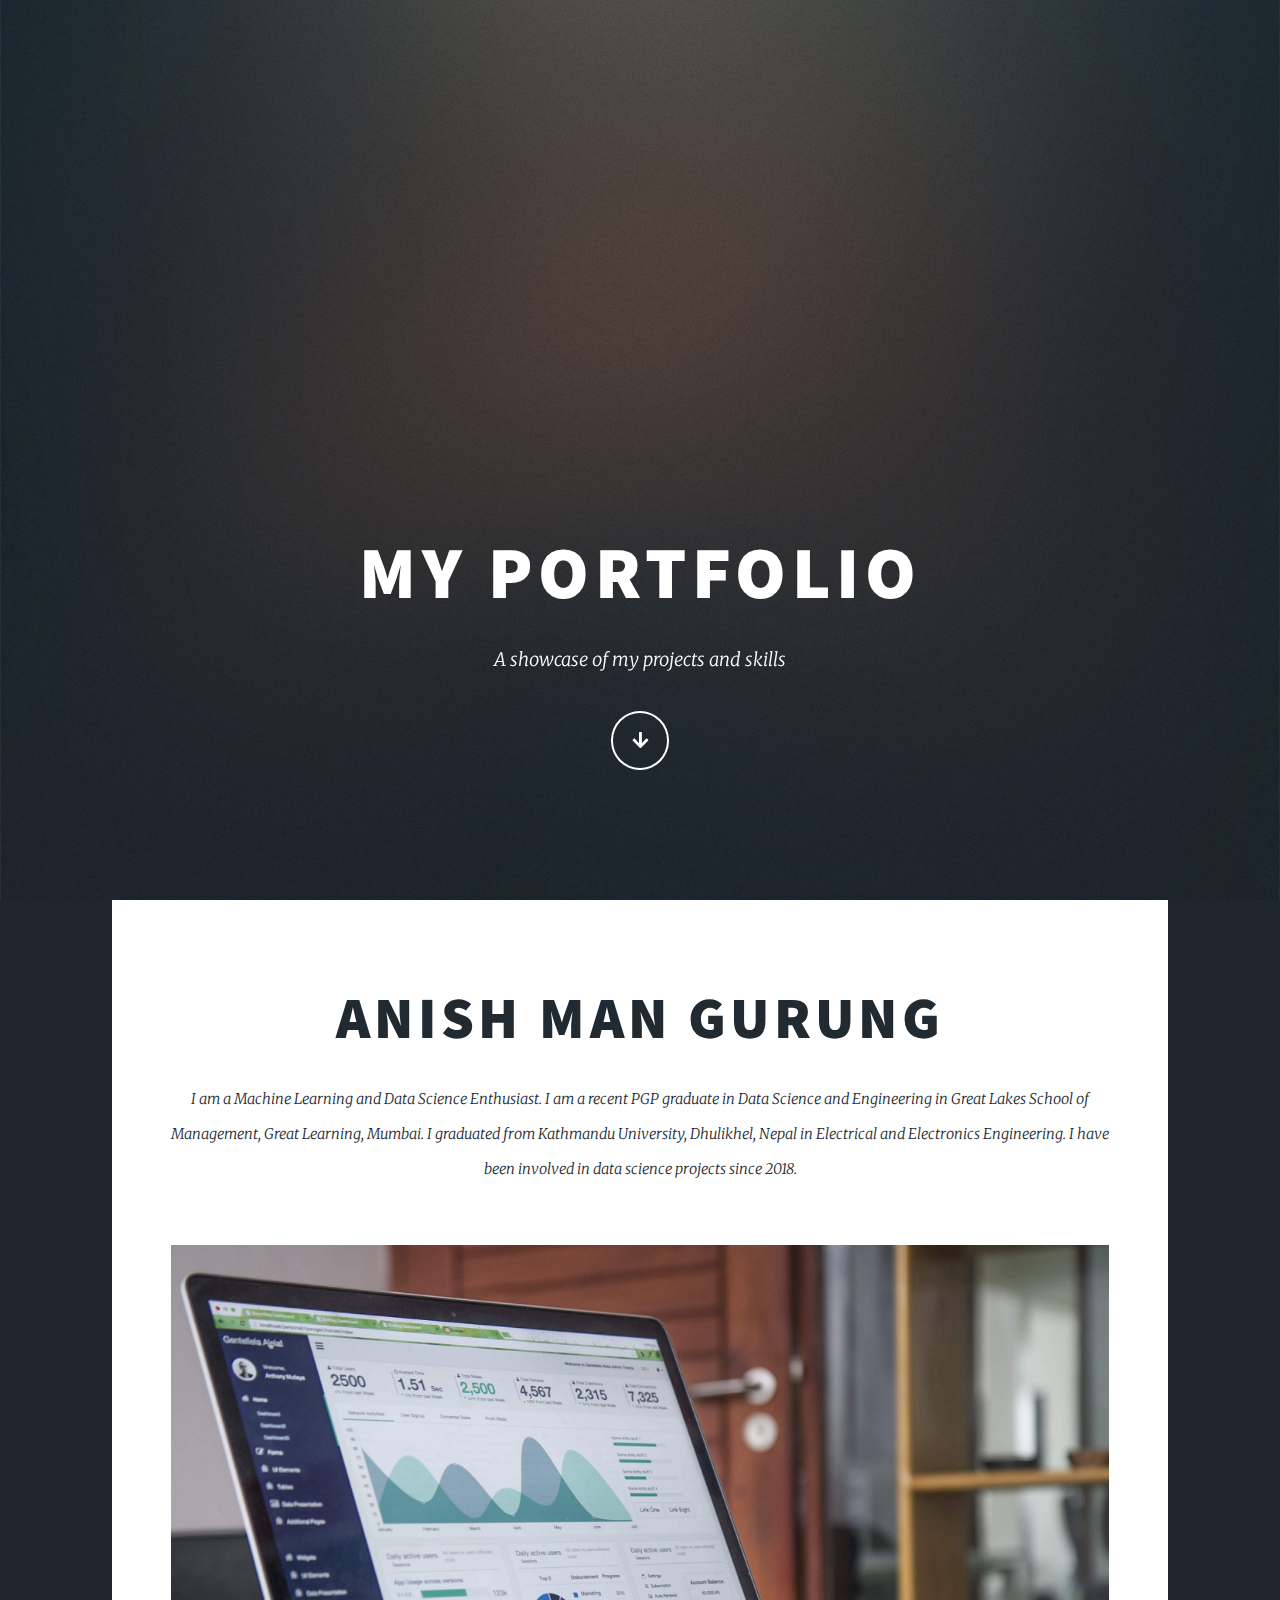
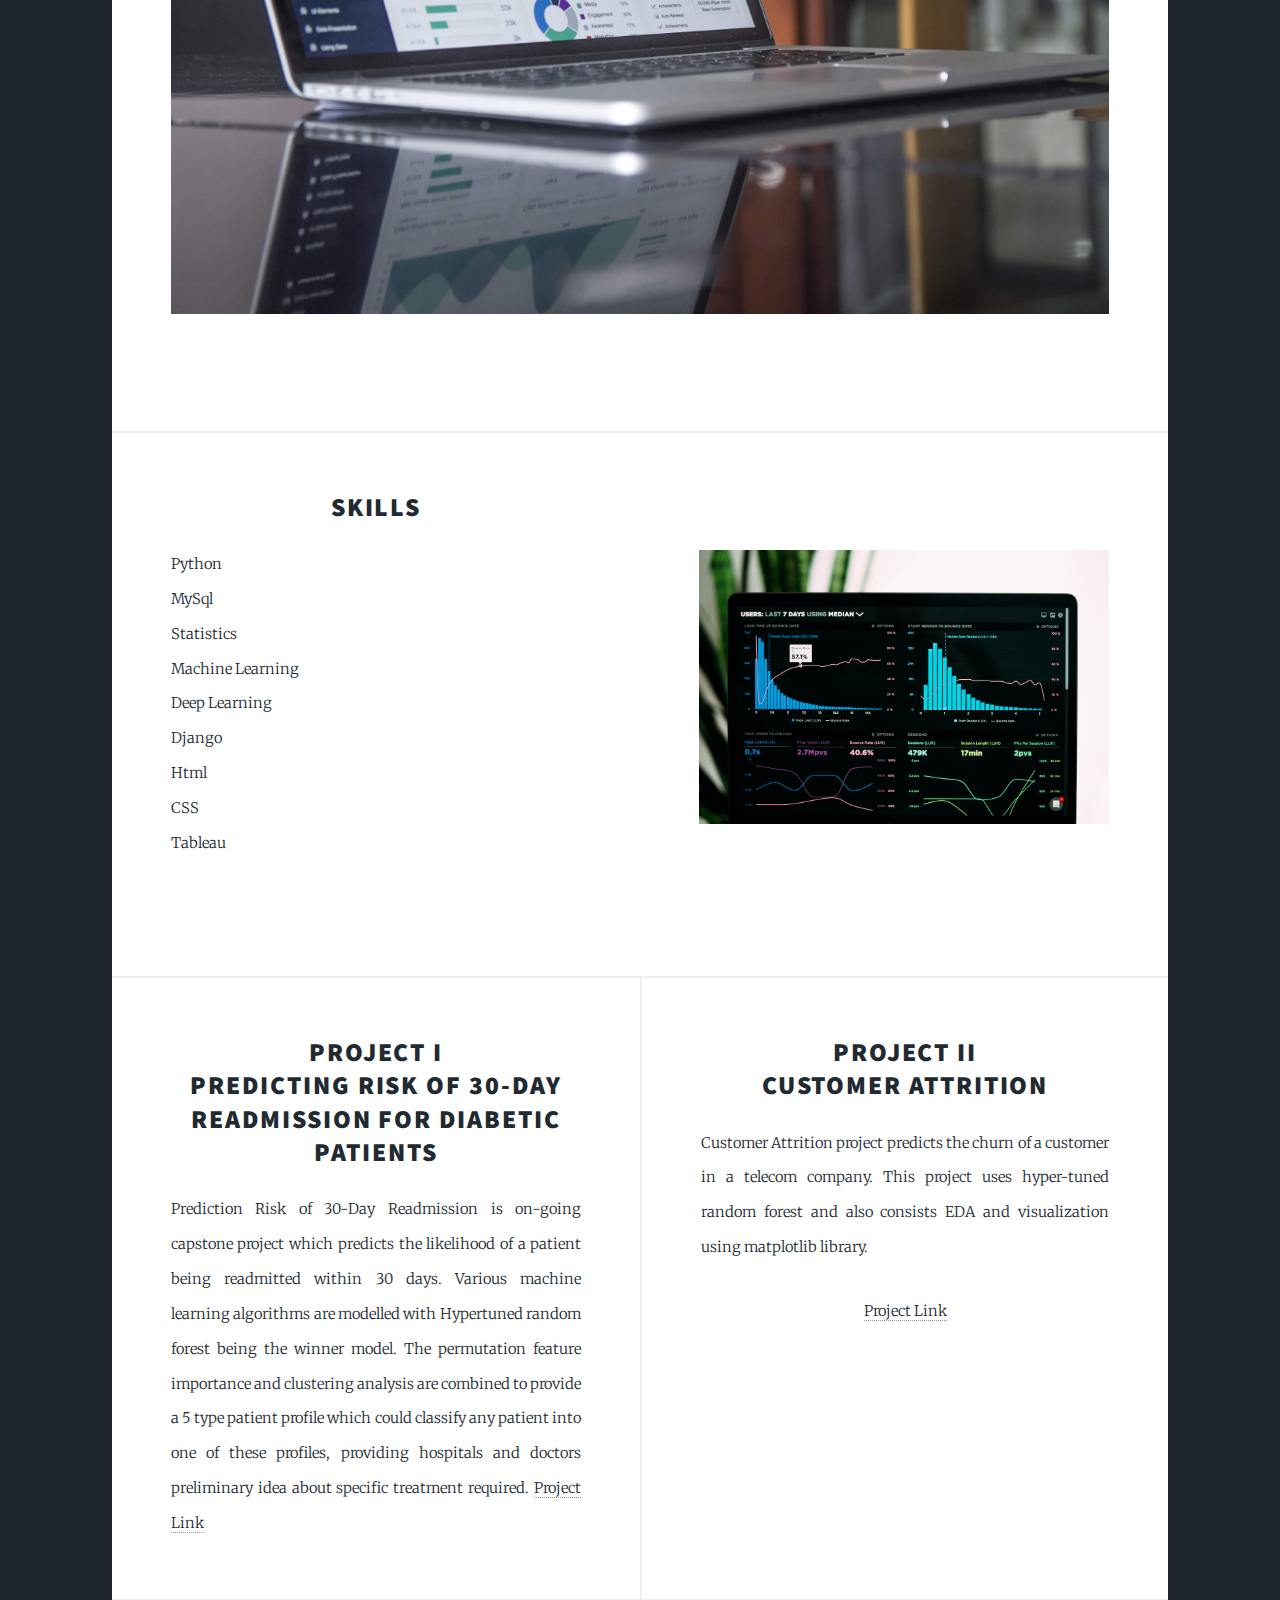
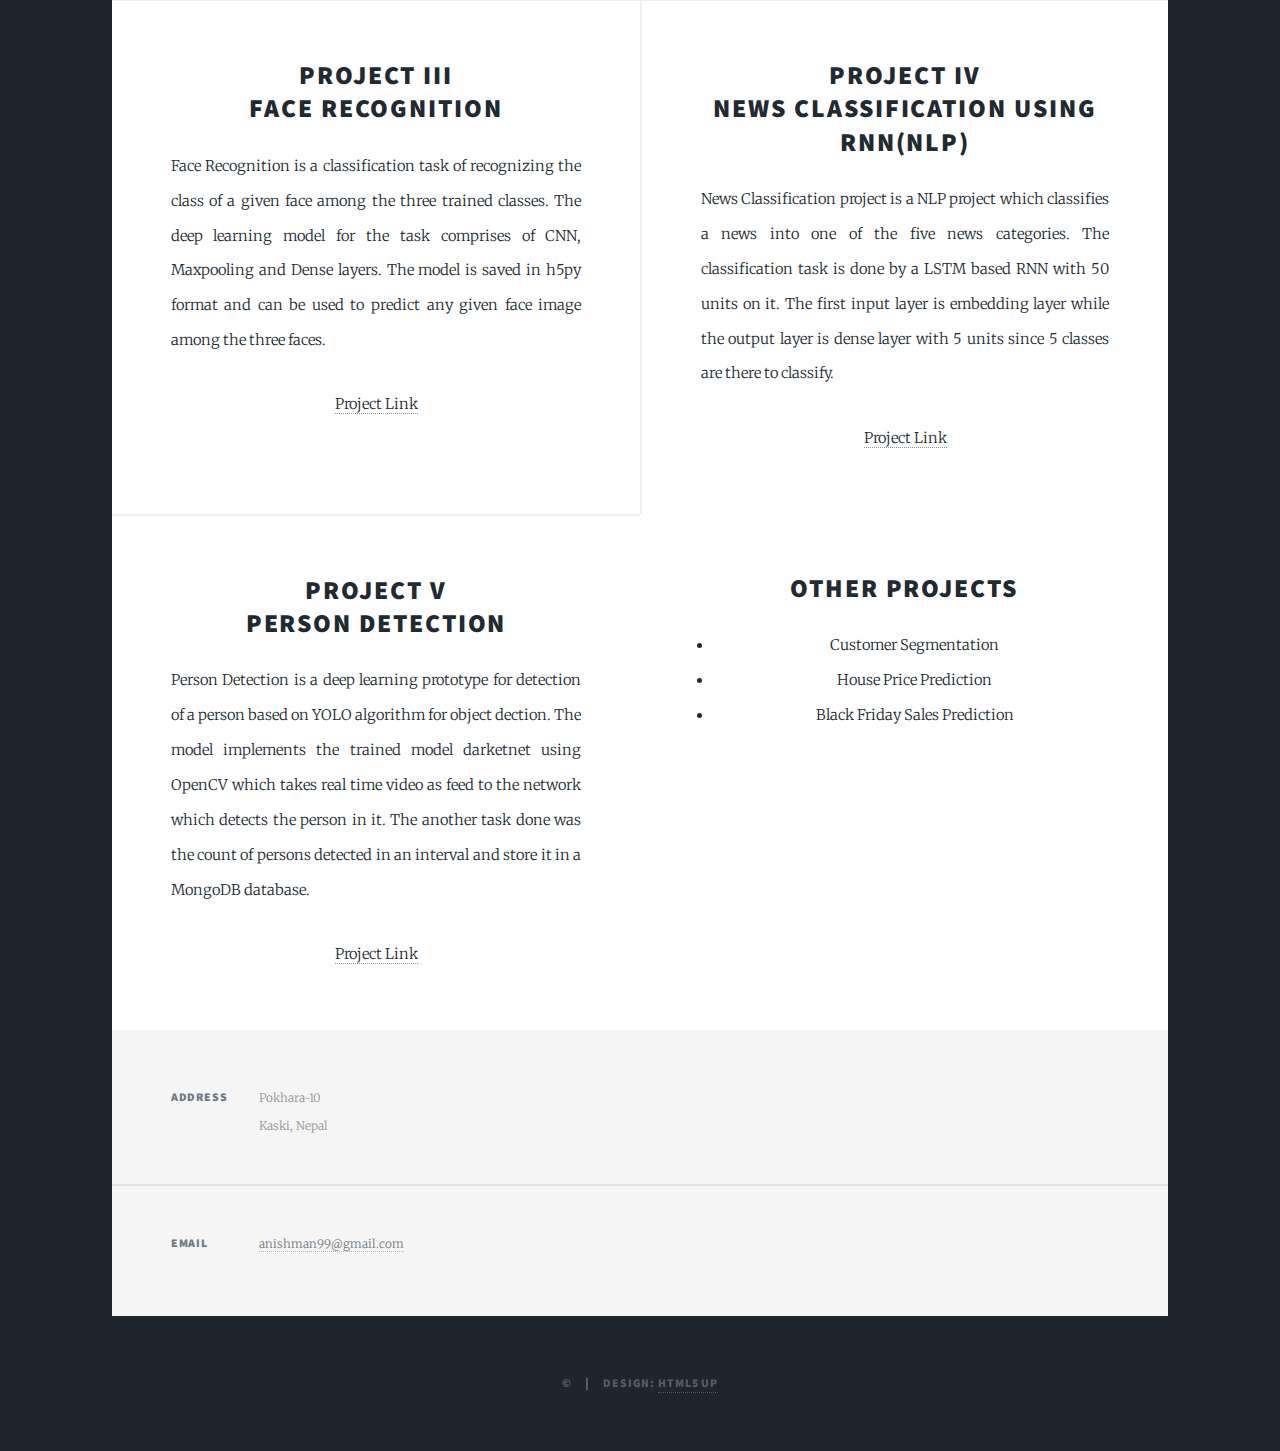
<file: index.html>
<!DOCTYPE HTML>
<!--
	Massively by HTML5 UP
	html5up.net | @ajlkn
	Free for personal and commercial use under the CCA 3.0 license (html5up.net/license)
-->
<html>
	<head>
		<title>Portfolio</title>
		<meta charset="utf-8" />
		<meta name="viewport" content="width=device-width, initial-scale=1, user-scalable=no" />
		<link rel="stylesheet" href="assets/css/main.css" />
		<noscript><link rel="stylesheet" href="assets/css/noscript.css" /></noscript>
	</head>
	<body class="is-preload">

		<!-- Wrapper -->
			<div id="wrapper" class="fade-in">

				<!-- Intro -->
					<div id="intro">
						<h1>My Portfolio</h1>
						<p>A showcase of my projects and skills</p>
						<ul class="actions">
							<li><a href="#header" class="button icon solid solo fa-arrow-down scrolly">Continue</a></li>
						</ul>
					</div>





				<!-- Main -->
					<div id="main">

						<!-- Featured Post -->
							<article class="post featured">
								<header class="major">

									<h2><a href="#">Anish Man Gurung</a></h2>
									<p>I am a Machine Learning and Data Science Enthusiast. I am a recent PGP graduate in Data Science and Engineering in Great Lakes School of Management, Great Learning, Mumbai. I graduated from Kathmandu University, Dhulikhel, Nepal in Electrical and Electronics Engineering. I have been involved in data science projects since 2018.</p>
								</header>
								<a href="#" class="image main"><img src="images/pf2.jpg" alt="" /></a>

							</article>

						<!-- Posts -->
							<section class="posts">
								<article>
									<header>

										<h2><a href="#">Skills</a></h2>
									</header>

									<p>Python<br>MySql<br>Statistics<br>Machine Learning<br>Deep Learning<br>Django<br>Html<br>CSS<br>Tableau</p>


								</article>
                                <body>

                                    <a href="#" class="image main"><img src="images/pf.jpg" alt="" /><br></a>

                                    </body>


                               					<article>
									<header>
										<h2><a href="#">Project I<br>Predicting Risk of 30-Day Readmission for Diabetic Patients</a></h2>
									</header>
									<p>Prediction Risk of 30-Day Readmission is on-going capstone project which predicts the likelihood of a patient being readmitted within
									   30 days. Various machine learning algorithms are modelled with Hypertuned random forest
									   being the winner model. The permutation feature importance and clustering analysis are combined to provide a 5 type patient profile
										which could classify any patient into one of these profiles, providing hospitals and doctors preliminary idea about specific treatment
										required.
									<a href="https://github.com/darth-anish/Readmission_Prediction">Project Link</a>
									</p>
								</article>
								<article>
									<header>
										<h2><a href="#">Project II<br>Customer Attrition</a></h2>

									</header>
									<p>Customer Attrition project predicts the churn of a customer in a telecom company. This project uses hyper-tuned random forest and also consists EDA and visualization using matplotlib library.
									</p>
									<a href="https://github.com/darth-anish/Churn-Prediction">Project Link</a>
								</article>
 								<article>
									<header>

										<h2><a href="#">Project III<br>Face Recognition</a></h2>
									</header>

									<p>Face Recognition is a classification task of recognizing the class of a given face among the three trained classes.
									 The deep learning model for the task comprises of CNN, Maxpooling and Dense layers.
									 The model is saved in h5py format and can be used to predict any given face image among the three faces.

									</p>
									<a href="https://github.com/darth-anish/Face-Recognition">Project Link</a>

								</article>
								<article>
									<header>

										<h2><a href="#">Project IV<br>News Classification using RNN(NLP)</a></h2>

									</header>

									<p>News Classification project is a NLP project which classifies a news into one of the five news categories. 
										The classification task is done by a LSTM based RNN with 50 units on it. The first input layer is embedding
										layer while the output layer is dense layer with 5 units since 5 classes are there to classify.
									</p>
									<a href="https://github.com/darth-anish/News-Classification-using-LSTM">Project Link</a>

								</article>
								<article>
									<header>

										<h2><a href="#">Project V<br>Person Detection</a></h2>
									</header>

									<p>Person Detection is a deep learning prototype  for detection of a person based on YOLO algorithm for object dection.
									The model implements the trained model darketnet using OpenCV which takes real time video as feed to the network which detects the person in it.
									The another task done was the count of persons detected in an interval and store it in a MongoDB database.</p>

									<a href="https://github.com/darth-anish/Person-Detection">Project Link</a>
								</article>

								<div>
									<h2>Other projects</h2>
									<ul>
										<li>Customer Segmentation</li>
										<li>House Price Prediction</li>
										<li>Black Friday Sales Prediction</li>
									</ul>
								</div>

							</section>
						
               
						<!-- Footer -->


					</div>

				<!-- Footer -->
					<footer id="footer">

						<section class="split contact">
							<section class="alt">
								<h3>Address</h3>
								<p>Pokhara-10<br />
								Kaski, Nepal</p>
							</section>

							<section>
								<h3>Email</h3>
								<p><a href="#">anishman99@gmail.com</a></p>
							</section>

						</section>
					</footer>

				<!-- Copyright -->
					<div id="copyright">
						<ul><li>&copy;</li><li>Design: <a href="https://html5up.net">HTML5 UP</a></li></ul>
					</div>

			</div>

		<!-- Scripts -->
			<script src="assets/js/jquery.min.js"></script>
			<script src="assets/js/jquery.scrollex.min.js"></script>
			<script src="assets/js/jquery.scrolly.min.js"></script>
			<script src="assets/js/browser.min.js"></script>
		<script src="assets/js/breakpoints.min.js"></script>
			<script src="assets/js/util.js"></script>
			<script src="assets/js/main.js"></script>

	</body>
</html>
</file>
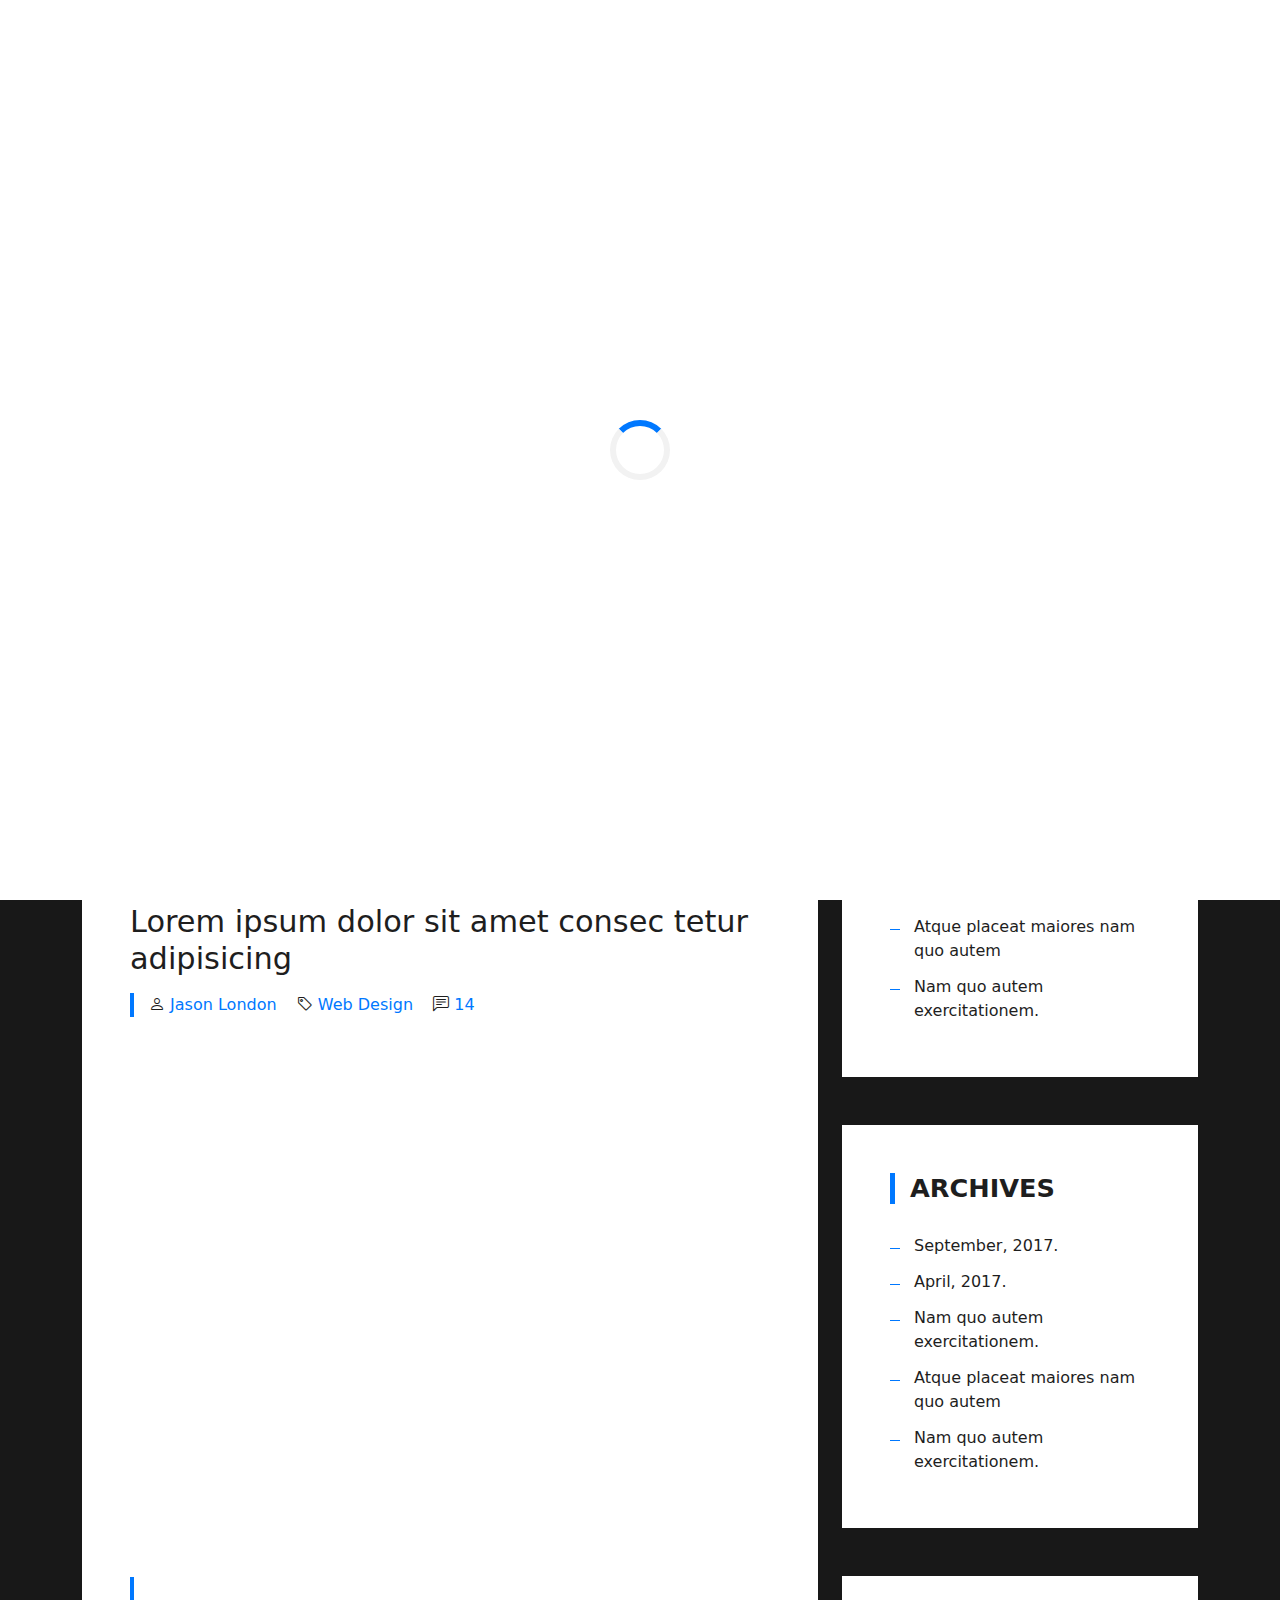
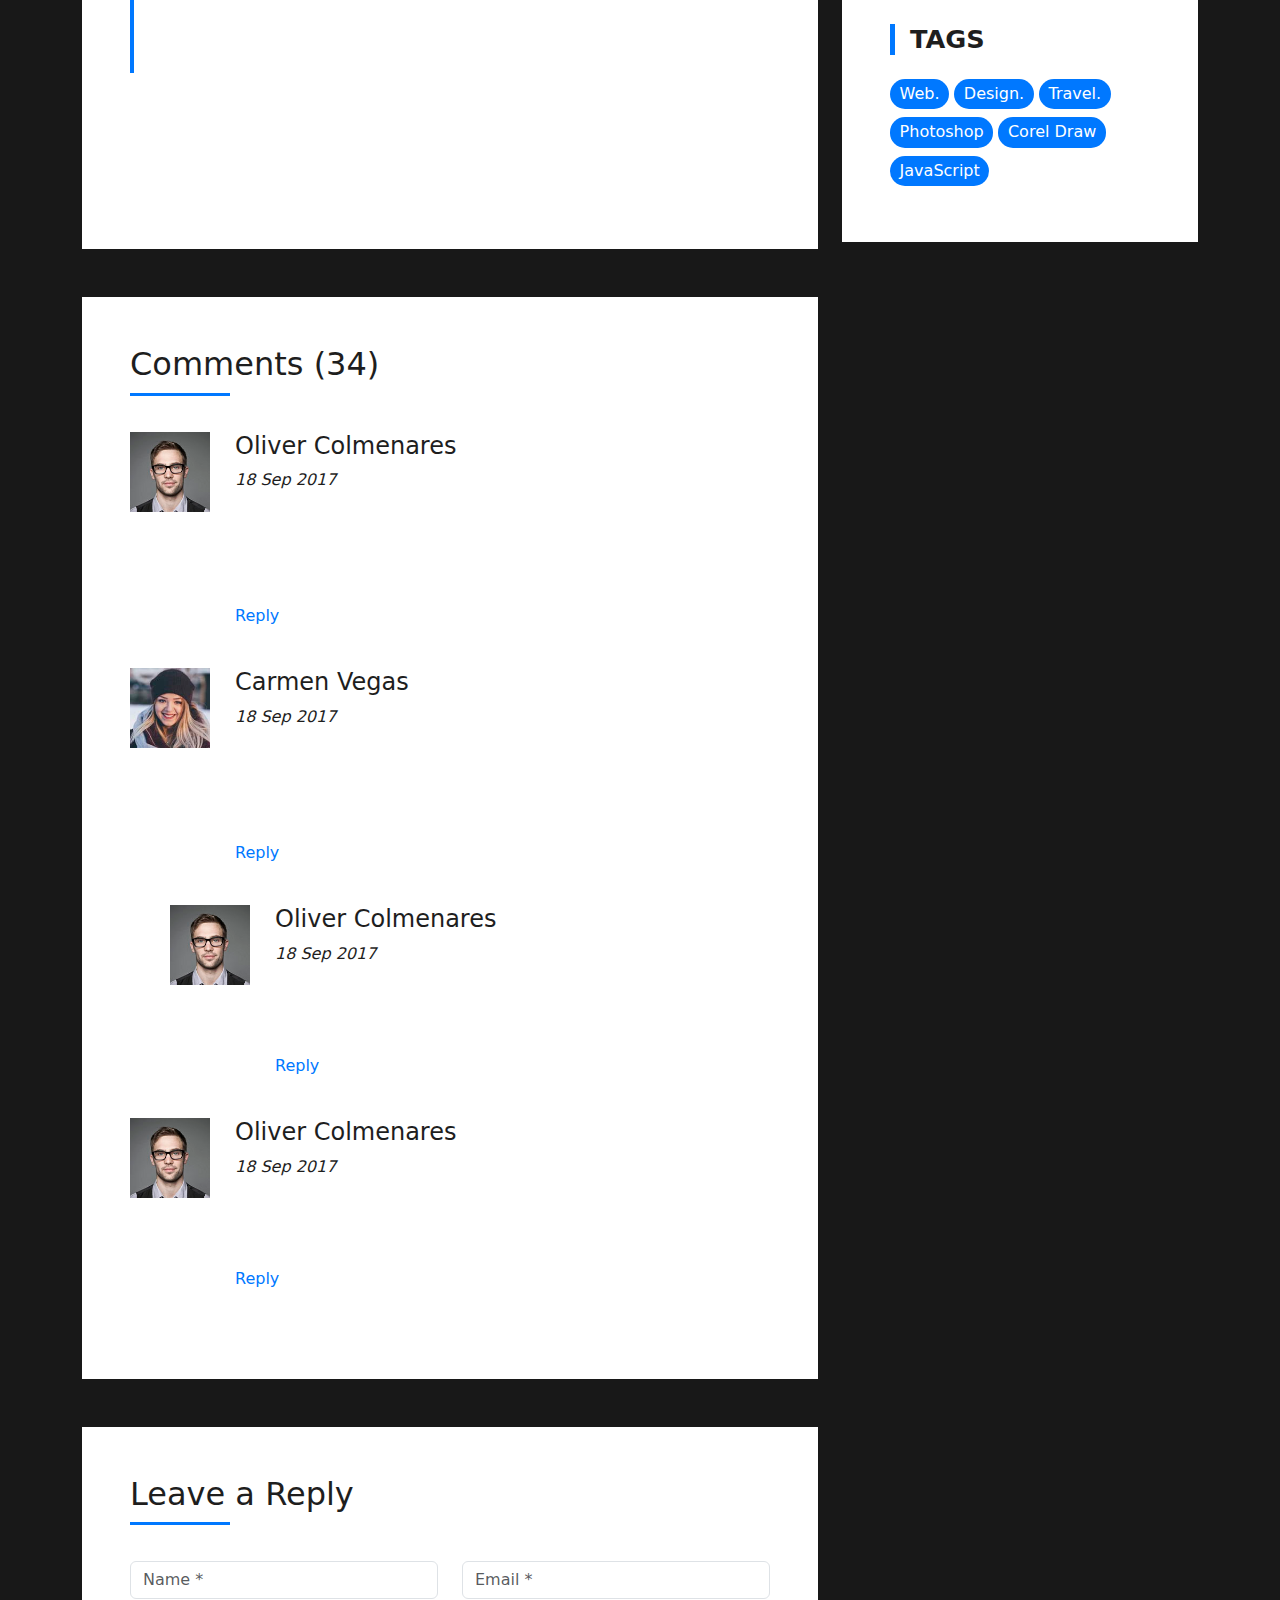
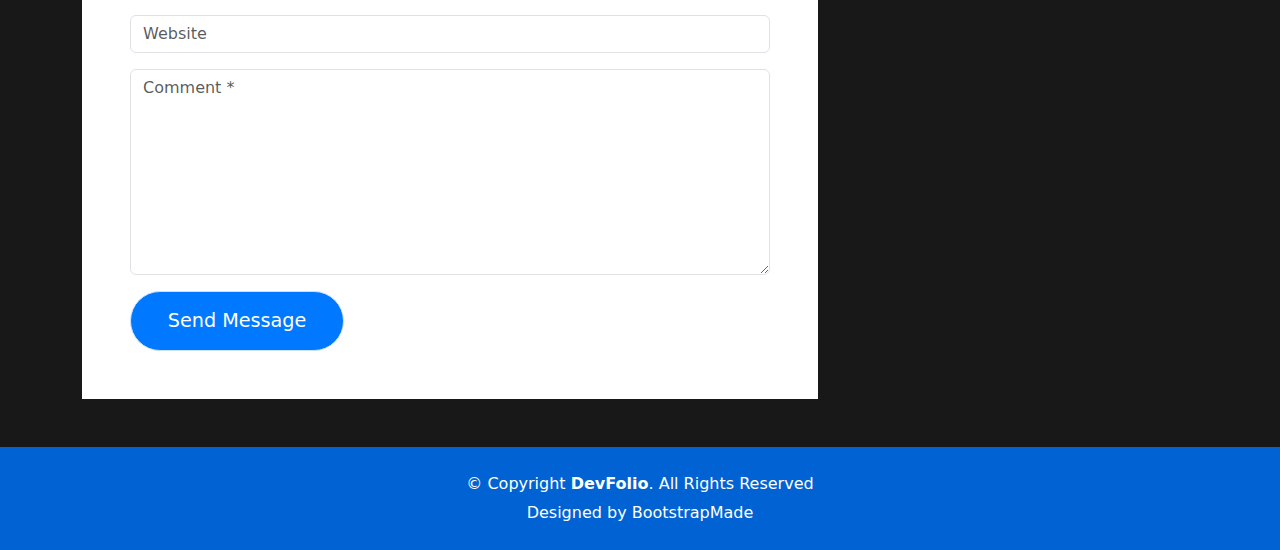
<file: blog-single.html>
<!DOCTYPE html>
<html lang="en">

<head>
  <meta charset="utf-8">
  <meta content="width=device-width, initial-scale=1.0" name="viewport">

  <title>DevFolio Bootstrap Portfolio Template - Blog Single</title>
  <meta content="" name="description">
  <meta content="" name="keywords">

  <!-- Favicons -->
  <link href="assets/img/favicon.png" rel="icon">
  <link href="assets/img/apple-touch-icon.png" rel="apple-touch-icon">

  <!-- Vendor CSS Files -->
  <link href="assets/vendor/bootstrap/css/bootstrap.min.css" rel="stylesheet">
  <link href="assets/vendor/bootstrap-icons/bootstrap-icons.css" rel="stylesheet">
  <link href="assets/vendor/glightbox/css/glightbox.min.css" rel="stylesheet">
  <link href="assets/vendor/swiper/swiper-bundle.min.css" rel="stylesheet">

  <!-- Template Main CSS File -->
  <link href="assets/css/style.css" rel="stylesheet">

  <!-- =======================================================
  * Template Name: DevFolio
  * Updated: Mar 10 2024 with Bootstrap v5.3.3
  * Template URL: https://bootstrapmade.com/devfolio-bootstrap-portfolio-html-template/
  * Author: BootstrapMade.com
  * License: https://bootstrapmade.com/license/
  ======================================================== -->
</head>

<body>

  <!-- ======= Header ======= -->
  <header id="header" class="fixed-top">
    <div class="container d-flex align-items-center justify-content-between">

      <h1 class="logo"><a href="index.html">DevFolio</a></h1>
      <!-- Uncomment below if you prefer to use an image logo -->
      <!-- <a href="index.html" class="logo"><img src="assets/img/logo.png" alt="" class="img-fluid"></a>-->

      <nav id="navbar" class="navbar">
        <ul>
          <li><a class="nav-link scrollto " href="#hero">Home</a></li>
          <li><a class="nav-link scrollto" href="#about">About</a></li>
          <li><a class="nav-link scrollto" href="#services">Services</a></li>
          <li><a class="nav-link scrollto " href="#work">Work</a></li>
          <li><a class="nav-link scrollto " href="#blog">Blog</a></li>
          <li class="dropdown"><a href="#"><span>Drop Down</span> <i class="bi bi-chevron-down"></i></a>
            <ul>
              <li><a href="#">Drop Down 1</a></li>
              <li class="dropdown"><a href="#"><span>Deep Drop Down</span> <i class="bi bi-chevron-right"></i></a>
                <ul>
                  <li><a href="#">Deep Drop Down 1</a></li>
                  <li><a href="#">Deep Drop Down 2</a></li>
                  <li><a href="#">Deep Drop Down 3</a></li>
                  <li><a href="#">Deep Drop Down 4</a></li>
                  <li><a href="#">Deep Drop Down 5</a></li>
                </ul>
              </li>
              <li><a href="#">Drop Down 2</a></li>
              <li><a href="#">Drop Down 3</a></li>
              <li><a href="#">Drop Down 4</a></li>
            </ul>
          </li>
          <li><a class="nav-link scrollto" href="#contact">Contact</a></li>
        </ul>
        <i class="bi bi-list mobile-nav-toggle"></i>
      </nav><!-- .navbar -->

    </div>
  </header><!-- End Header -->

  <div class="hero hero-single route bg-image" style="background-image: url(assets/img/overlay-bg.jpg)">
    <div class="overlay-mf"></div>
    <div class="hero-content display-table">
      <div class="table-cell">
        <div class="container">
          <h2 class="hero-title mb-4">Blog Details</h2>
          <ol class="breadcrumb d-flex justify-content-center">
            <li class="breadcrumb-item">
              <a href="#">Home</a>
            </li>
            <li class="breadcrumb-item">
              <a href="#">Library</a>
            </li>
            <li class="breadcrumb-item active">Data</li>
          </ol>
        </div>
      </div>
    </div>
  </div>

  <main id="main">

    <!-- ======= Blog Single Section ======= -->
    <section class="blog-wrapper sect-pt4" id="blog">
      <div class="container">
        <div class="row">
          <div class="col-md-8">
            <div class="post-box">
              <div class="post-thumb">
                <img src="assets/img/post-1.jpg" class="img-fluid" alt="">
              </div>
              <div class="post-meta">
                <h1 class="article-title">Lorem ipsum dolor sit amet consec tetur adipisicing</h1>
                <ul>
                  <li>
                    <span class="bi bi-person"></span>
                    <a href="#">Jason London</a>
                  </li>
                  <li>
                    <span class="bi bi-tag"></span>
                    <a href="#">Web Design</a>
                  </li>
                  <li>
                    <span class="bi bi-chat-left-text"></span>
                    <a href="#">14</a>
                  </li>
                </ul>
              </div>
              <div class="article-content">
                <p>
                  Mauris blandit aliquet elit, eget tincidunt nibh pulvinar a. Cras ultricies ligula sed magna dictum
                  porta. Quisque velit
                  nisi, pretium ut lacinia in, elementum id enim. Praesent sapien massa, convallis a pellentesque
                  nec, egestas non nisi. Vestibulum ante ipsum primis in faucibus orci luctus et ultrices posuere
                  cubilia Curae; Donec velit neque, auctor sit amet aliquam vel, ullamcorper sit amet ligula.
                  Nulla quis lorem ut libero malesuada feugiat.
                </p>
                <p>
                  Nulla porttitor accumsan tincidunt. Cras ultricies ligula sed magna dictum porta. Mauris blandit
                  aliquet elit, eget tincidunt
                  nibh pulvinar a. Cras ultricies ligula sed magna dictum porta. Lorem ipsum dolor sit amet,
                  consectetur adipiscing elit. Donec sollicitudin molestie malesuada.
                </p>
                <p>
                  Mauris blandit aliquet elit, eget tincidunt nibh pulvinar a. Lorem ipsum dolor sit amet, consectetur
                  adipiscing elit. Praesent
                  sapien massa, convallis a pellentesque nec, egestas non nisi. Lorem ipsum dolor sit amet,
                  consectetur adipiscing elit. Curabitur arcu erat, accumsan id imperdiet et, porttitor at
                  sem. Donec rutrum congue leo eget malesuada.
                </p>
                <p>
                  Lorem ipsum dolor sit amet, consectetur adipiscing elit. Nulla quis lorem ut libero malesuada feugiat.
                  Curabitur arcu erat,
                  accumsan id imperdiet et, porttitor at sem. Vivamus suscipit tortor eget felis porttitor
                  volutpat. Vivamus suscipit tortor eget felis porttitor volutpat. Quisque velit nisi, pretium
                  ut lacinia in, elementum id enim.
                </p>
                <blockquote class="blockquote">
                  <p class="mb-0">Lorem ipsum dolor sit amet, consectetur adipiscing elit. Integer posuere erat a ante.</p>
                </blockquote>
                <p>
                  Nulla porttitor accumsan tincidunt. Cras ultricies ligula sed magna dictum porta. Mauris blandit
                  aliquet elit, eget tincidunt
                  nibh pulvinar a. Cras ultricies ligula sed magna dictum porta. Lorem ipsum dolor sit amet,
                  consectetur adipiscing elit. Donec sollicitudin molestie malesuada.
                </p>
              </div>
            </div>
            <div class="box-comments">
              <div class="title-box-2">
                <h4 class="title-comments title-left">Comments (34)</h4>
              </div>
              <ul class="list-comments">
                <li>
                  <div class="comment-avatar">
                    <img src="assets/img/testimonial-2.jpg" alt="">
                  </div>
                  <div class="comment-details">
                    <h4 class="comment-author">Oliver Colmenares</h4>
                    <span>18 Sep 2017</span>
                    <p>
                      Lorem ipsum dolor sit amet, consectetur adipisicing elit. Dolores reprehenderit, provident cumque
                      ipsam temporibus maiores
                      quae natus libero optio, at qui beatae ducimus placeat debitis voluptates amet corporis.
                    </p>
                    <a href="3">Reply</a>
                  </div>
                </li>
                <li>
                  <div class="comment-avatar">
                    <img src="assets/img/testimonial-4.jpg" alt="">
                  </div>
                  <div class="comment-details">
                    <h4 class="comment-author">Carmen Vegas</h4>
                    <span>18 Sep 2017</span>
                    <p>
                      Lorem ipsum dolor sit amet, consectetur adipisicing elit. Dolores reprehenderit, provident cumque
                      ipsam temporibus maiores
                      quae natus libero optio, at qui beatae ducimus placeat debitis voluptates amet corporis,
                      veritatis deserunt.
                    </p>
                    <a href="3">Reply</a>
                  </div>
                </li>
                <li class="comment-children">
                  <div class="comment-avatar">
                    <img src="assets/img/testimonial-2.jpg" alt="">
                  </div>
                  <div class="comment-details">
                    <h4 class="comment-author">Oliver Colmenares</h4>
                    <span>18 Sep 2017</span>
                    <p>
                      Lorem ipsum dolor sit amet, consectetur adipisicing elit. Dolores reprehenderit, provident cumque
                      ipsam temporibus maiores
                      quae.
                    </p>
                    <a href="3">Reply</a>
                  </div>
                </li>
                <li>
                  <div class="comment-avatar">
                    <img src="assets/img/testimonial-2.jpg" alt="">
                  </div>
                  <div class="comment-details">
                    <h4 class="comment-author">Oliver Colmenares</h4>
                    <span>18 Sep 2017</span>
                    <p>
                      Lorem ipsum dolor sit amet, consectetur adipisicing elit. Dolores reprehenderit, provident cumque
                      ipsam temporibus maiores
                      quae natus libero optio.
                    </p>
                    <a href="3">Reply</a>
                  </div>
                </li>
              </ul>
            </div>
            <div class="form-comments">
              <div class="title-box-2">
                <h3 class="title-left">
                  Leave a Reply
                </h3>
              </div>
              <form class="form-mf">
                <div class="row">
                  <div class="col-md-6 mb-3">
                    <div class="form-group">
                      <input type="text" class="form-control input-mf" id="inputName" placeholder="Name *" required>
                    </div>
                  </div>
                  <div class="col-md-6 mb-3">
                    <div class="form-group">
                      <input type="email" class="form-control input-mf" id="inputEmail1" placeholder="Email *" required>
                    </div>
                  </div>
                  <div class="col-md-12 mb-3">
                    <div class="form-group">
                      <input type="url" class="form-control input-mf" id="inputUrl" placeholder="Website">
                    </div>
                  </div>
                  <div class="col-md-12 mb-3">
                    <div class="form-group">
                      <textarea id="textMessage" class="form-control input-mf" placeholder="Comment *" name="message" cols="45" rows="8" required></textarea>
                    </div>
                  </div>
                  <div class="col-md-12">
                    <button type="submit" class="button button-a button-big button-rouded">Send Message</button>
                  </div>
                </div>
              </form>
            </div>
          </div>
          <div class="col-md-4">
            <div class="widget-sidebar sidebar-search">
              <h5 class="sidebar-title">Search</h5>
              <div class="sidebar-content">
                <form>
                  <div class="input-group">
                    <input type="text" class="form-control" placeholder="Search for..." aria-label="Search for...">
                    <span class="input-group-btn">
                      <button class="btn btn-secondary btn-search" type="button">
                        <span class="bi bi-search"></span>
                      </button>
                    </span>
                  </div>
                </form>
              </div>
            </div>
            <div class="widget-sidebar">
              <h5 class="sidebar-title">Recent Post</h5>
              <div class="sidebar-content">
                <ul class="list-sidebar">
                  <li>
                    <a href="#">Atque placeat maiores.</a>
                  </li>
                  <li>
                    <a href="#">Lorem ipsum dolor sit amet consectetur</a>
                  </li>
                  <li>
                    <a href="#">Nam quo autem exercitationem.</a>
                  </li>
                  <li>
                    <a href="#">Atque placeat maiores nam quo autem</a>
                  </li>
                  <li>
                    <a href="#">Nam quo autem exercitationem.</a>
                  </li>
                </ul>
              </div>
            </div>
            <div class="widget-sidebar">
              <h5 class="sidebar-title">Archives</h5>
              <div class="sidebar-content">
                <ul class="list-sidebar">
                  <li>
                    <a href="#">September, 2017.</a>
                  </li>
                  <li>
                    <a href="#">April, 2017.</a>
                  </li>
                  <li>
                    <a href="#">Nam quo autem exercitationem.</a>
                  </li>
                  <li>
                    <a href="#">Atque placeat maiores nam quo autem</a>
                  </li>
                  <li>
                    <a href="#">Nam quo autem exercitationem.</a>
                  </li>
                </ul>
              </div>
            </div>
            <div class="widget-sidebar widget-tags">
              <h5 class="sidebar-title">Tags</h5>
              <div class="sidebar-content">
                <ul>
                  <li>
                    <a href="#">Web.</a>
                  </li>
                  <li>
                    <a href="#">Design.</a>
                  </li>
                  <li>
                    <a href="#">Travel.</a>
                  </li>
                  <li>
                    <a href="#">Photoshop</a>
                  </li>
                  <li>
                    <a href="#">Corel Draw</a>
                  </li>
                  <li>
                    <a href="#">JavaScript</a>
                  </li>
                </ul>
              </div>
            </div>
          </div>
        </div>
      </div>
    </section><!-- End Blog Single Section -->

  </main><!-- End #main -->

  <!-- ======= Footer ======= -->
  <footer>
    <div class="container">
      <div class="row">
        <div class="col-sm-12">
          <div class="copyright-box">
            <p class="copyright">&copy; Copyright <strong>DevFolio</strong>. All Rights Reserved</p>
            <div class="credits">
              <!--
              All the links in the footer should remain intact.
              You can delete the links only if you purchased the pro version.
              Licensing information: https://bootstrapmade.com/license/
              Purchase the pro version with working PHP/AJAX contact form: https://bootstrapmade.com/buy/?theme=DevFolio
            -->
              Designed by <a href="https://bootstrapmade.com/">BootstrapMade</a>
            </div>
          </div>
        </div>
      </div>
    </div>
  </footer><!-- End  Footer -->

  <div id="preloader"></div>
  <a href="#" class="back-to-top d-flex align-items-center justify-content-center"><i class="bi bi-arrow-up-short"></i></a>

  <!-- Vendor JS Files -->
  <script src="assets/vendor/purecounter/purecounter_vanilla.js"></script>
  <script src="assets/vendor/bootstrap/js/bootstrap.bundle.min.js"></script>
  <script src="assets/vendor/glightbox/js/glightbox.min.js"></script>
  <script src="assets/vendor/swiper/swiper-bundle.min.js"></script>
  <script src="assets/vendor/typed.js/typed.umd.js"></script>
  <script src="assets/vendor/php-email-form/validate.js"></script>

  <!-- Template Main JS File -->
  <script src="assets/js/main.js"></script>

</body>

</html>
</file>
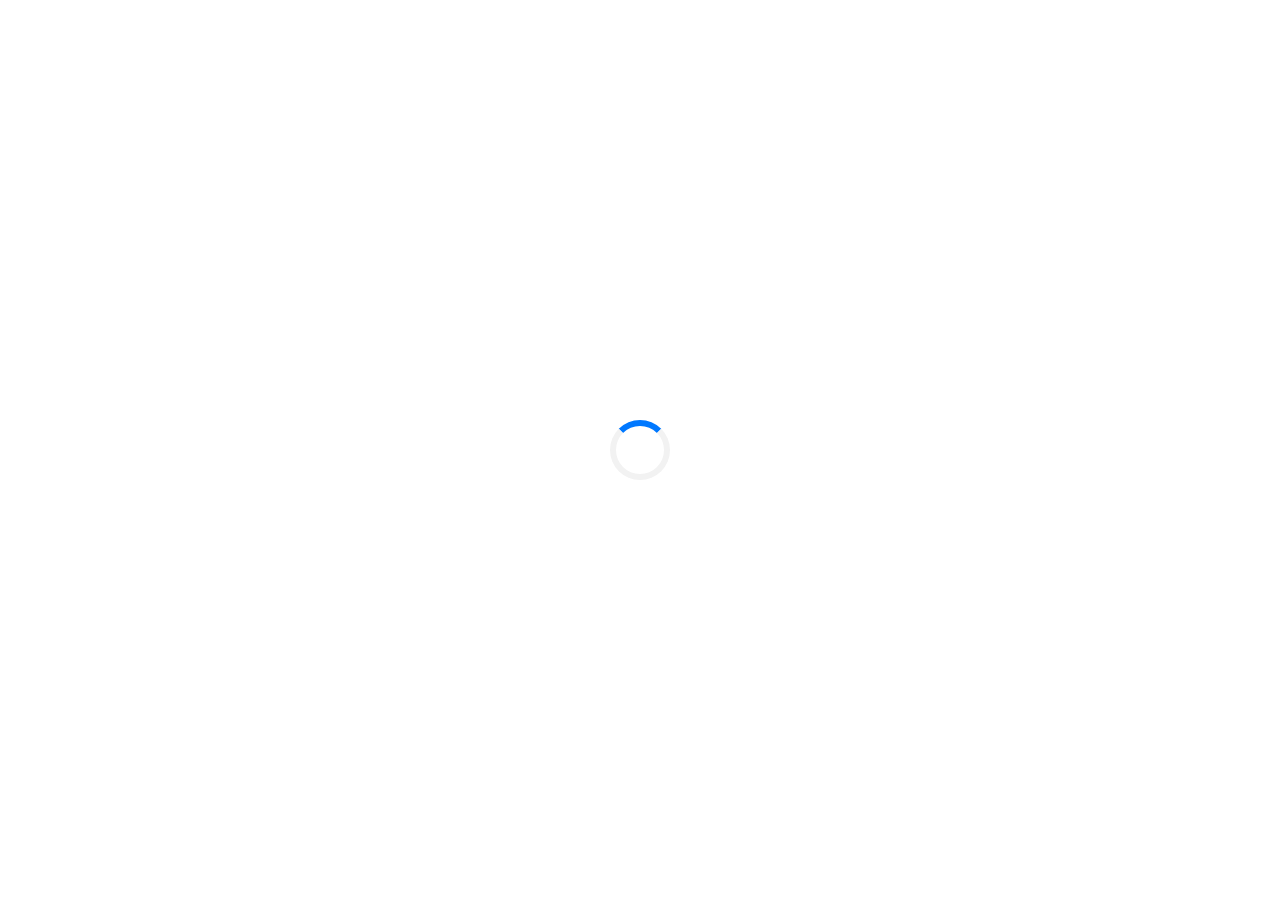
<file: churn-prediction-details.html>
<!DOCTYPE html>
<html lang="en">

<head>
  <meta charset="utf-8">
  <meta content="width=device-width, initial-scale=1.0" name="viewport">

  <title>Project Details</title>
  <meta content="" name="description">
  <meta content="" name="keywords">

  <!-- Favicons -->
  <link href="assets/img/favicon.png" rel="icon">
  <link href="assets/img/apple-touch-icon.png" rel="apple-touch-icon">

  <!-- Vendor CSS Files -->
  <link href="assets/vendor/bootstrap/css/bootstrap.min.css" rel="stylesheet">
  <link href="assets/vendor/bootstrap-icons/bootstrap-icons.css" rel="stylesheet">
  <link href="assets/vendor/glightbox/css/glightbox.min.css" rel="stylesheet">
  <link href="assets/vendor/swiper/swiper-bundle.min.css" rel="stylesheet">

  <!-- Template Main CSS File -->
  <link href="assets/css/style.css" rel="stylesheet">

  <!-- =======================================================
  * Template Name: DevFolio
  * Updated: Mar 10 2024 with Bootstrap v5.3.3
  * Template URL: https://bootstrapmade.com/devfolio-bootstrap-portfolio-html-template/
  * Author: BootstrapMade.com
  * License: https://bootstrapmade.com/license/
  ======================================================== -->
</head>

<body>

  <!-- ======= Header ======= -->
  <header id="header" class="fixed-top">
    <div class="container d-flex align-items-center justify-content-between">
      <h1 class="logo"><a href="index.html">Portfolio</a></h1>
    </div>
  </header>
  <!-- End Header -->

  <div class="hero hero-single route bg-image" style="background-image: url(assets/img/overlay-bg.jpg)">
    <div class="overlay-itro"></div>
    <div class="hero-content display-table">
      <div class="table-cell">
        <div class="container">
          <h2 class="hero-title mb-4">Project Details</h2>
          <ol class="breadcrumb d-flex justify-content-center">
            <li class="breadcrumb-item">
              <a href="#">Home</a>
            </li>
            <li class="breadcrumb-item active">Project Details</li>
          </ol>
        </div>
      </div>
    </div>
  </div>

  <main id="main">

    <!-- ======= Portfolio Details Section ======= -->
    <section id="portfolio-details" class="portfolio-details">
        <div class="container">
            <div class="row gy-4">
                <div class="col-lg-8">
                    <div class="portfolio-description">
                        <h3>Churn Prediction</h3>
                            <p>
                                Autem ipsum nam porro corporis rerum. Quis eos dolorem eos itaque inventore commodi labore quia quia. Exercitationem repudiandae officiis neque suscipit non officia eaque itaque enim. Voluptatem officia accusantium nesciunt est omnis tempora consectetur dignissimos. Sequi nulla at esse enim cum deserunt eius.
                            </p>
                            <a href="https://github.com/darth-anish/churn_prediction_project" class="project-link">
                                Project Link
                            </a>
                    </div>
                </div>
                <div class="col-lg-4">
                    <div class="portfolio-info">
                    <h3>Skills</h3>
                    <ul>
                        <li>Python</li>
                        <li>SQL</li>
                        <li>Django</li>
                        <li>Docker</li>
                        <li>AWS</li>
                        <li>Machine Learning</li>
                    </ul>
                    </div>
                </div>
            </div>
        </div>
    </section><!-- End Portfolio Details Section -->

  </main><!-- End #main -->

  <div id="preloader"></div>
  <a href="#" class="back-to-top d-flex align-items-center justify-content-center"><i class="bi bi-arrow-up-short"></i></a>

  <!-- Vendor JS Files -->
  <script src="assets/vendor/purecounter/purecounter_vanilla.js"></script>
  <script src="assets/vendor/bootstrap/js/bootstrap.bundle.min.js"></script>
  <script src="assets/vendor/glightbox/js/glightbox.min.js"></script>
  <script src="assets/vendor/swiper/swiper-bundle.min.js"></script>
  <script src="assets/vendor/typed.js/typed.umd.js"></script>
  <script src="assets/vendor/php-email-form/validate.js"></script>

  <!-- Template Main JS File -->
  <script src="assets/js/main.js"></script>

</body>

</html>
</file>
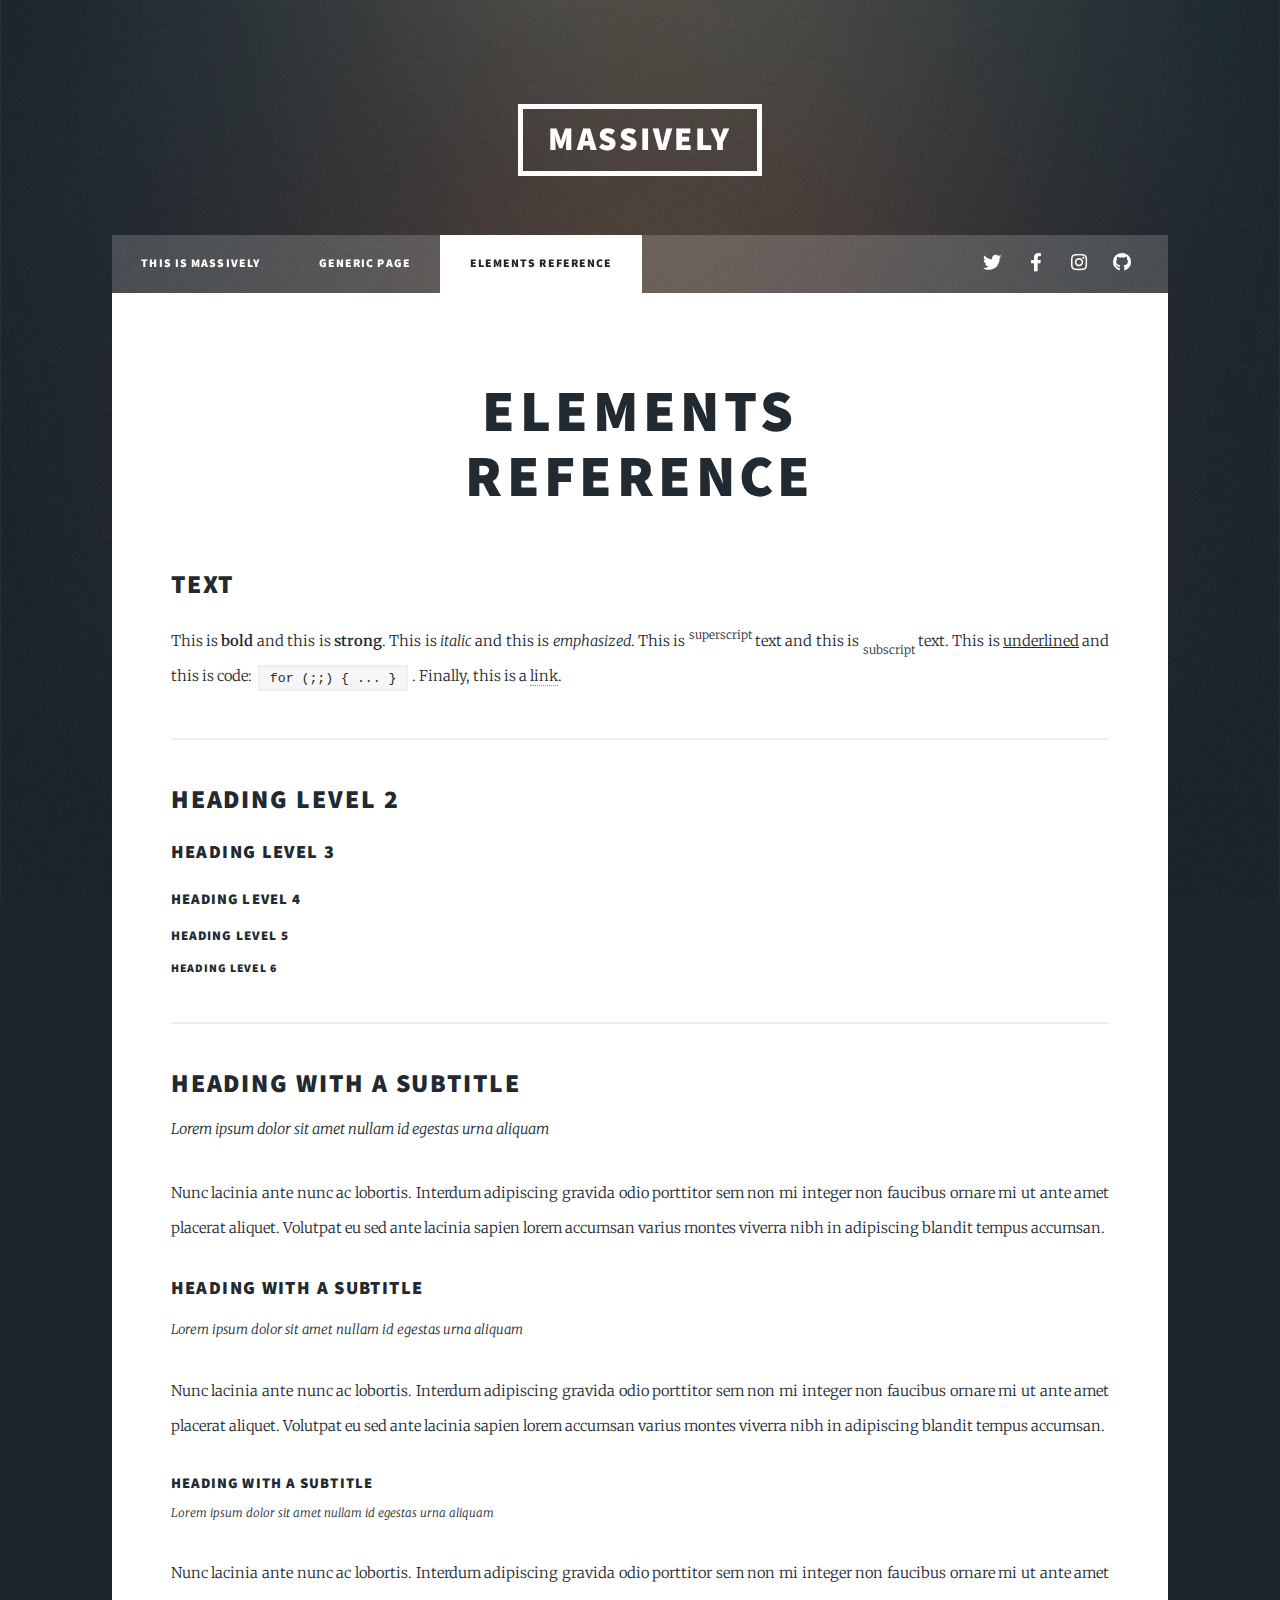
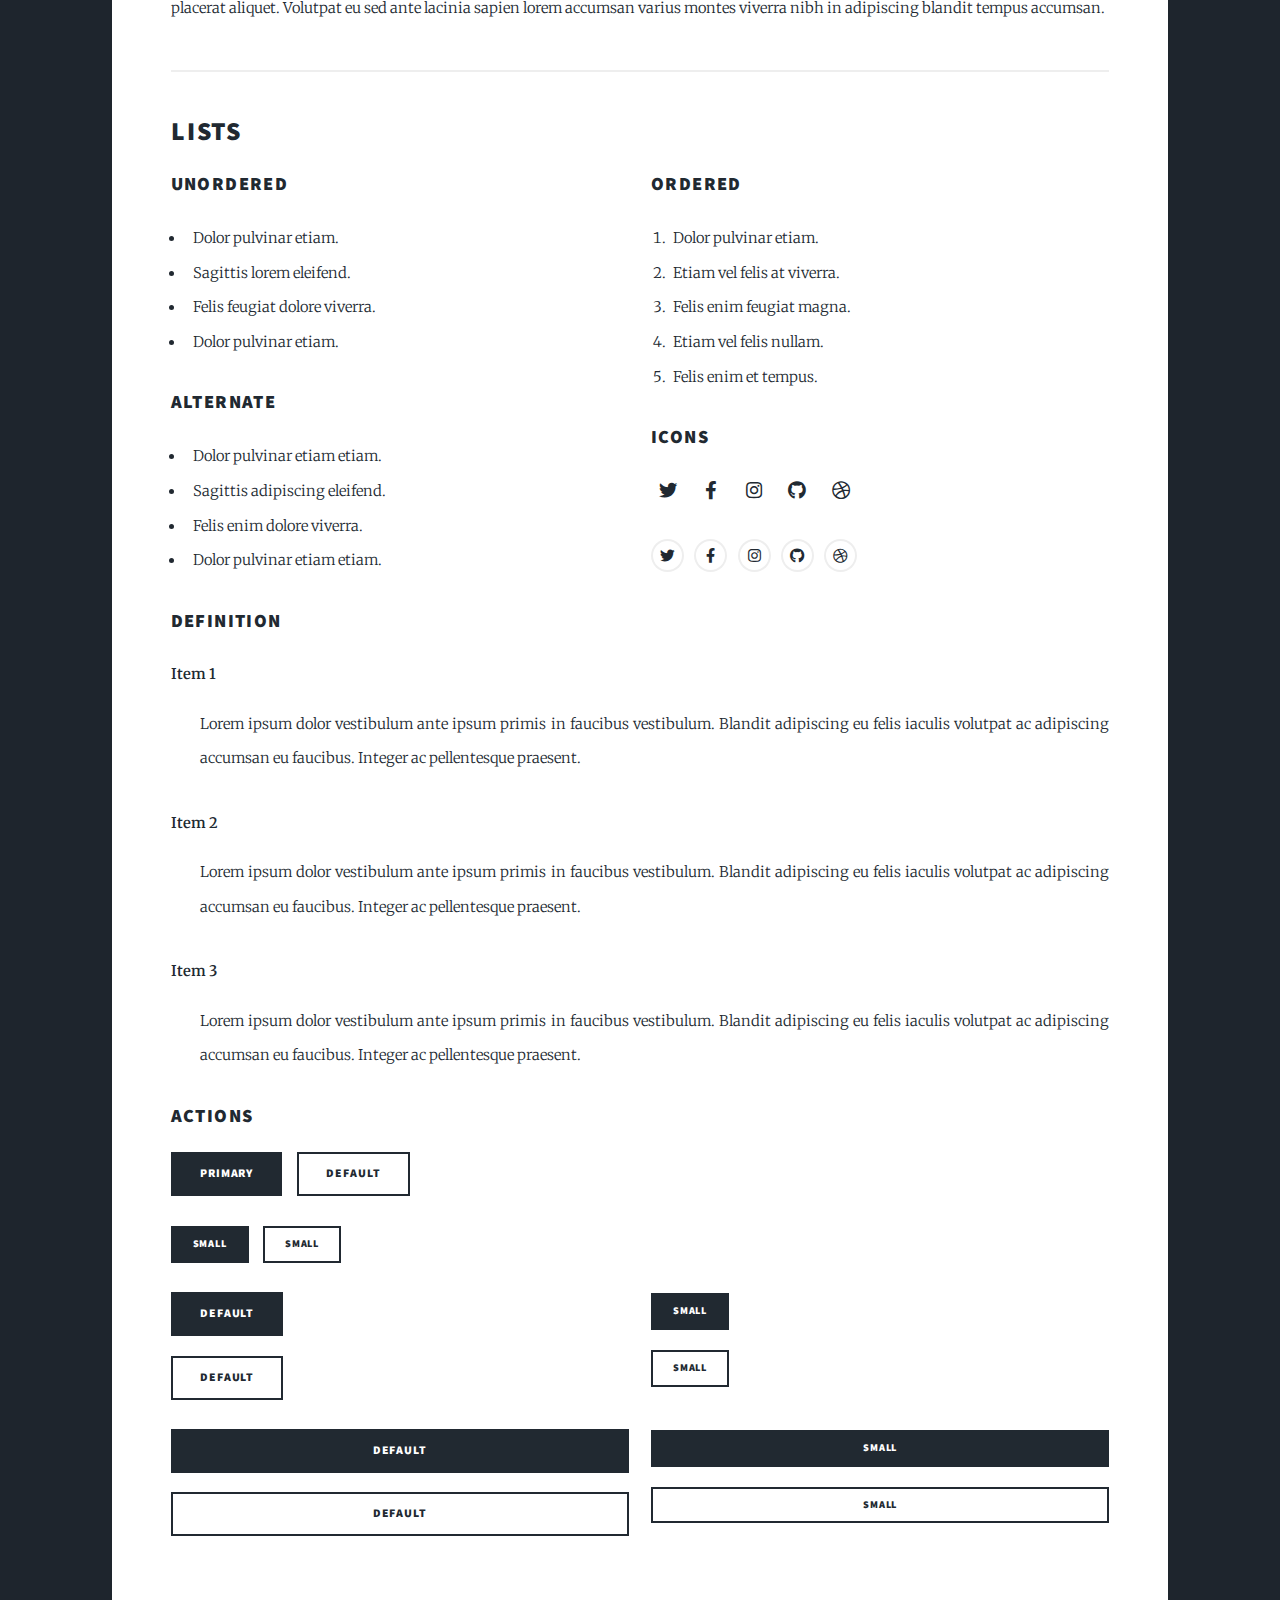
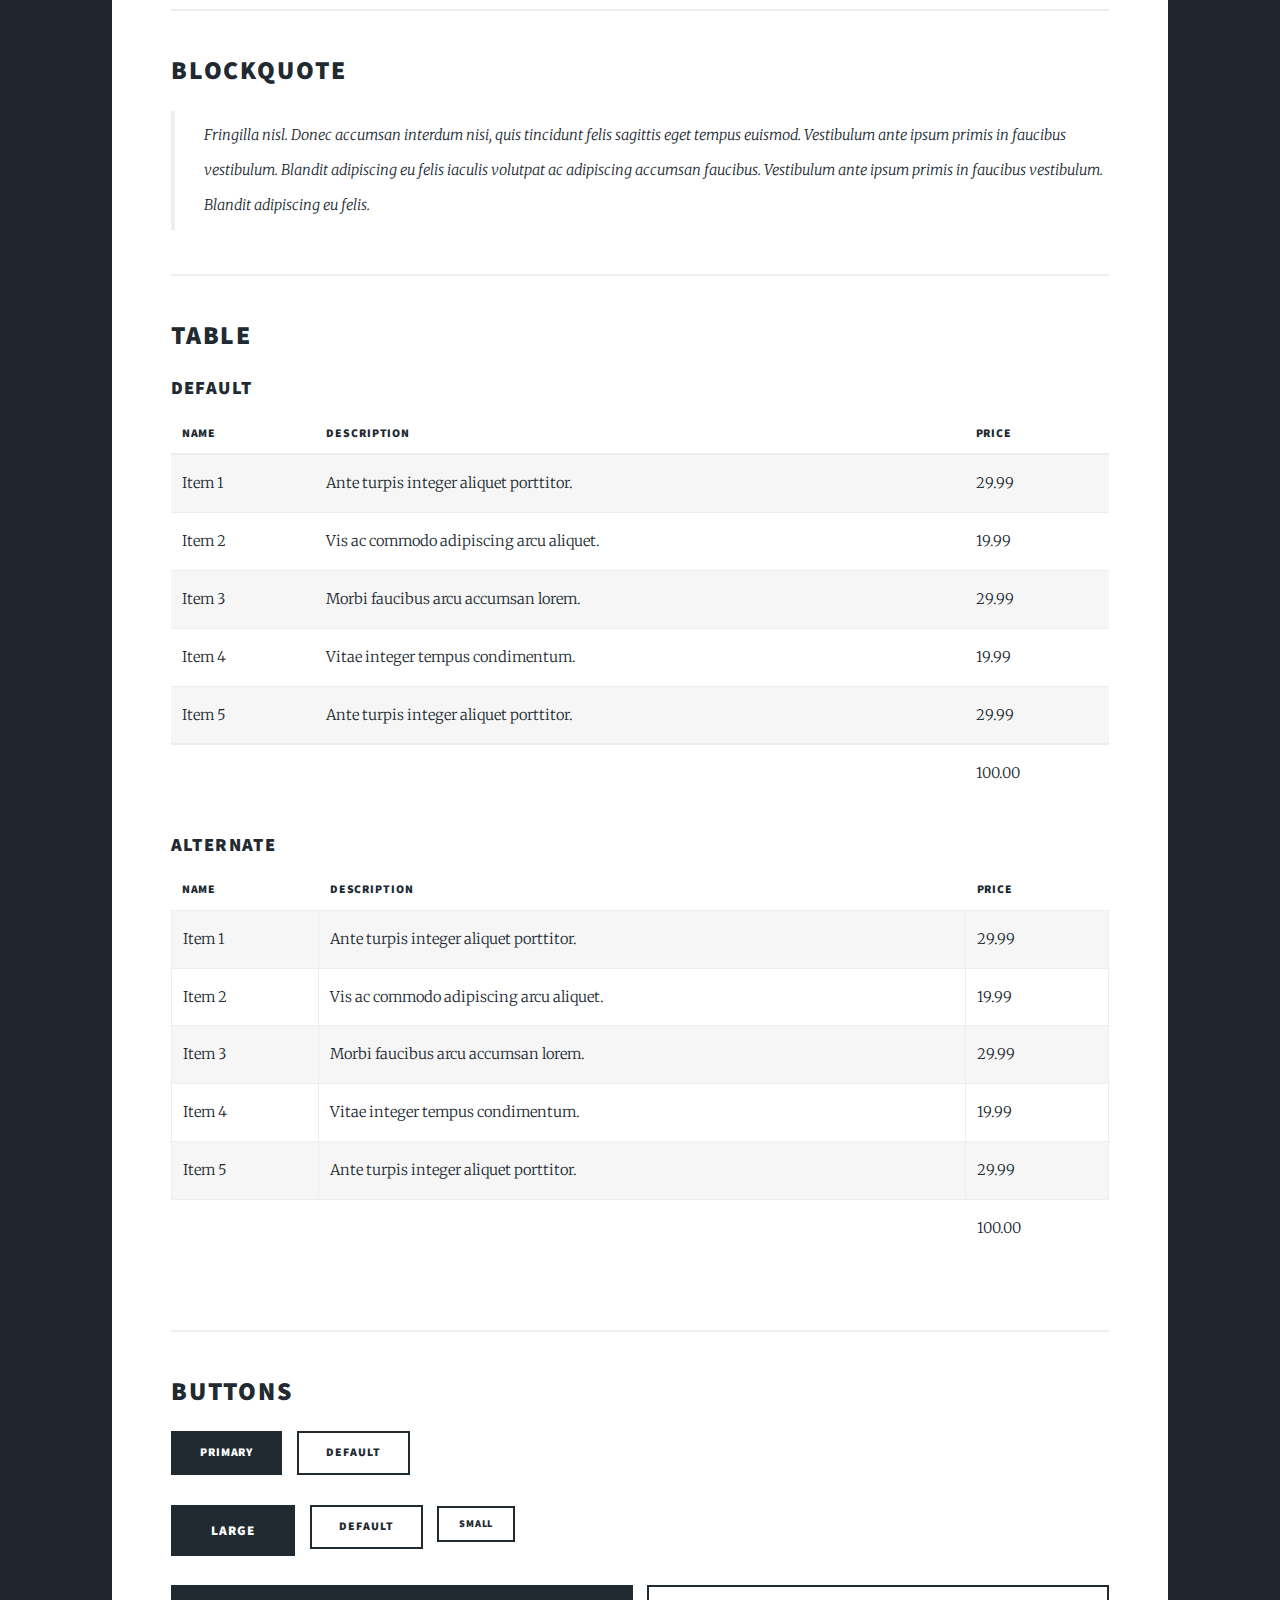
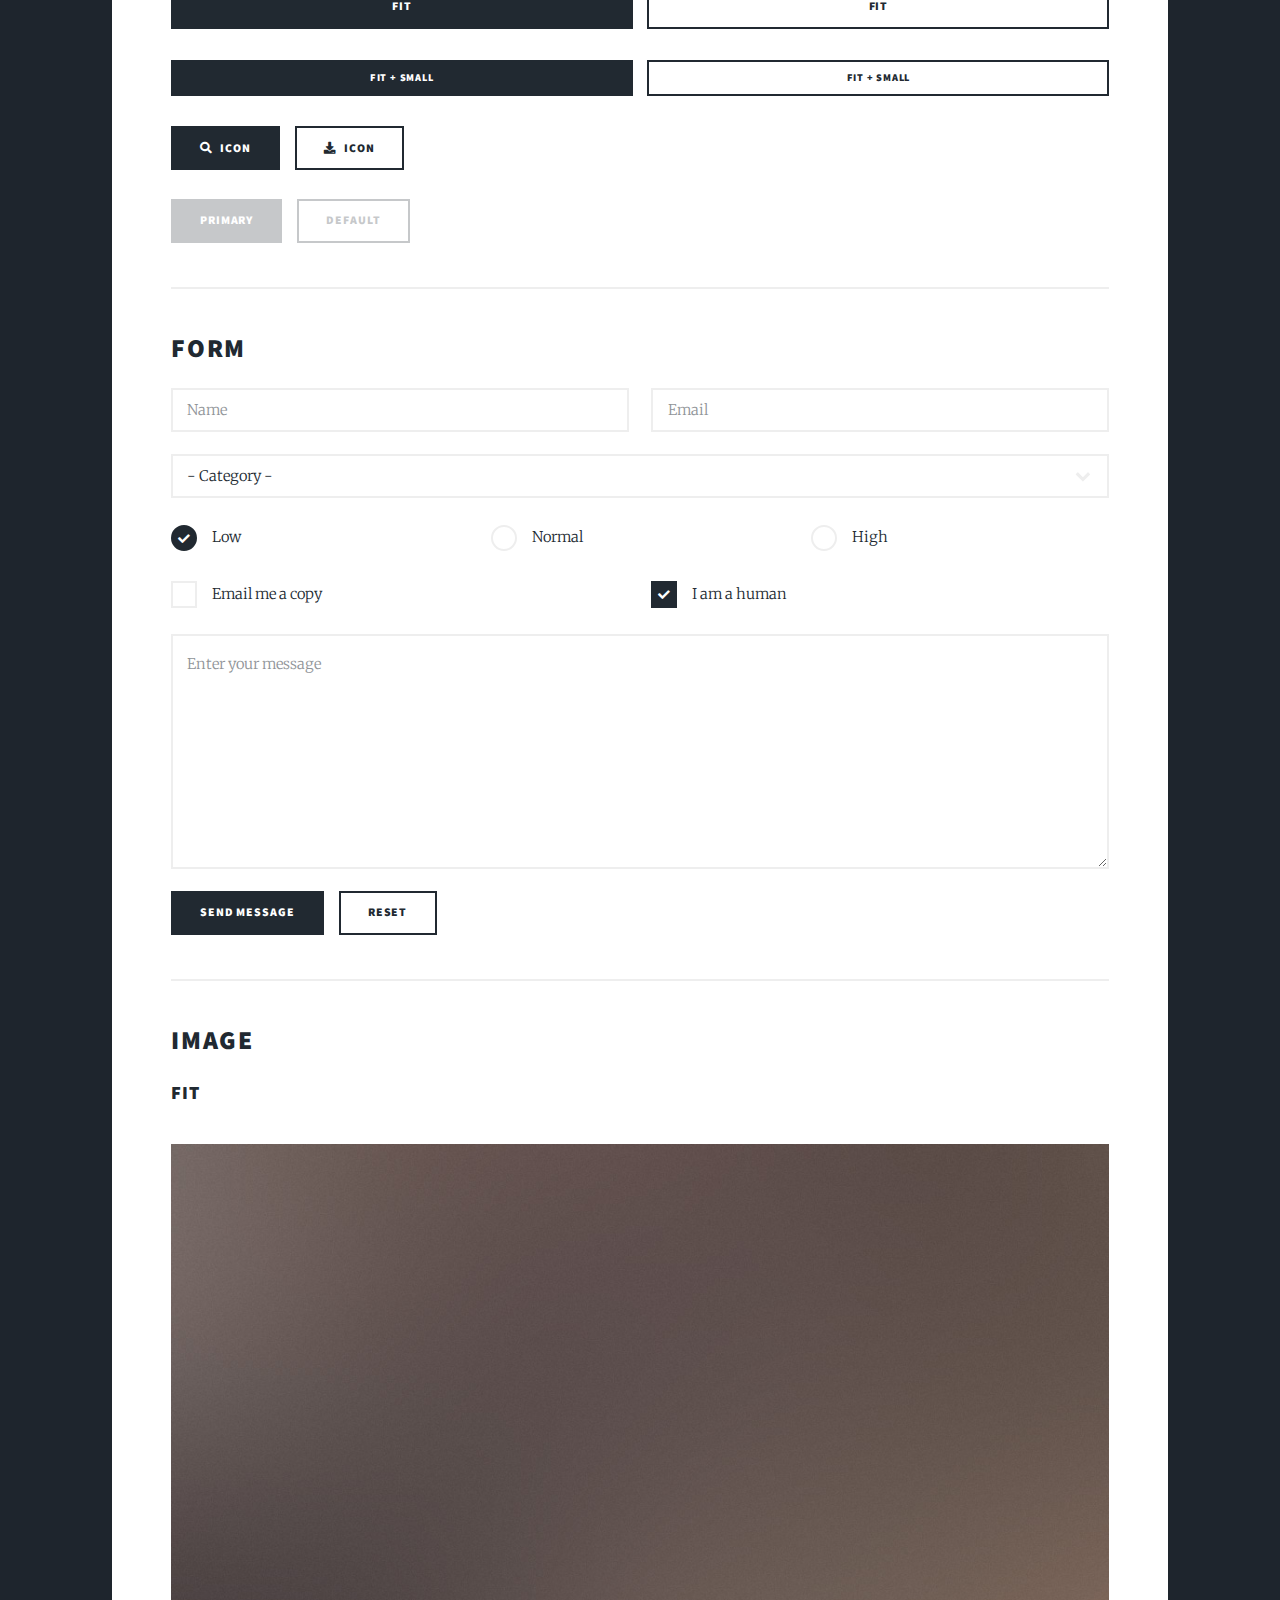
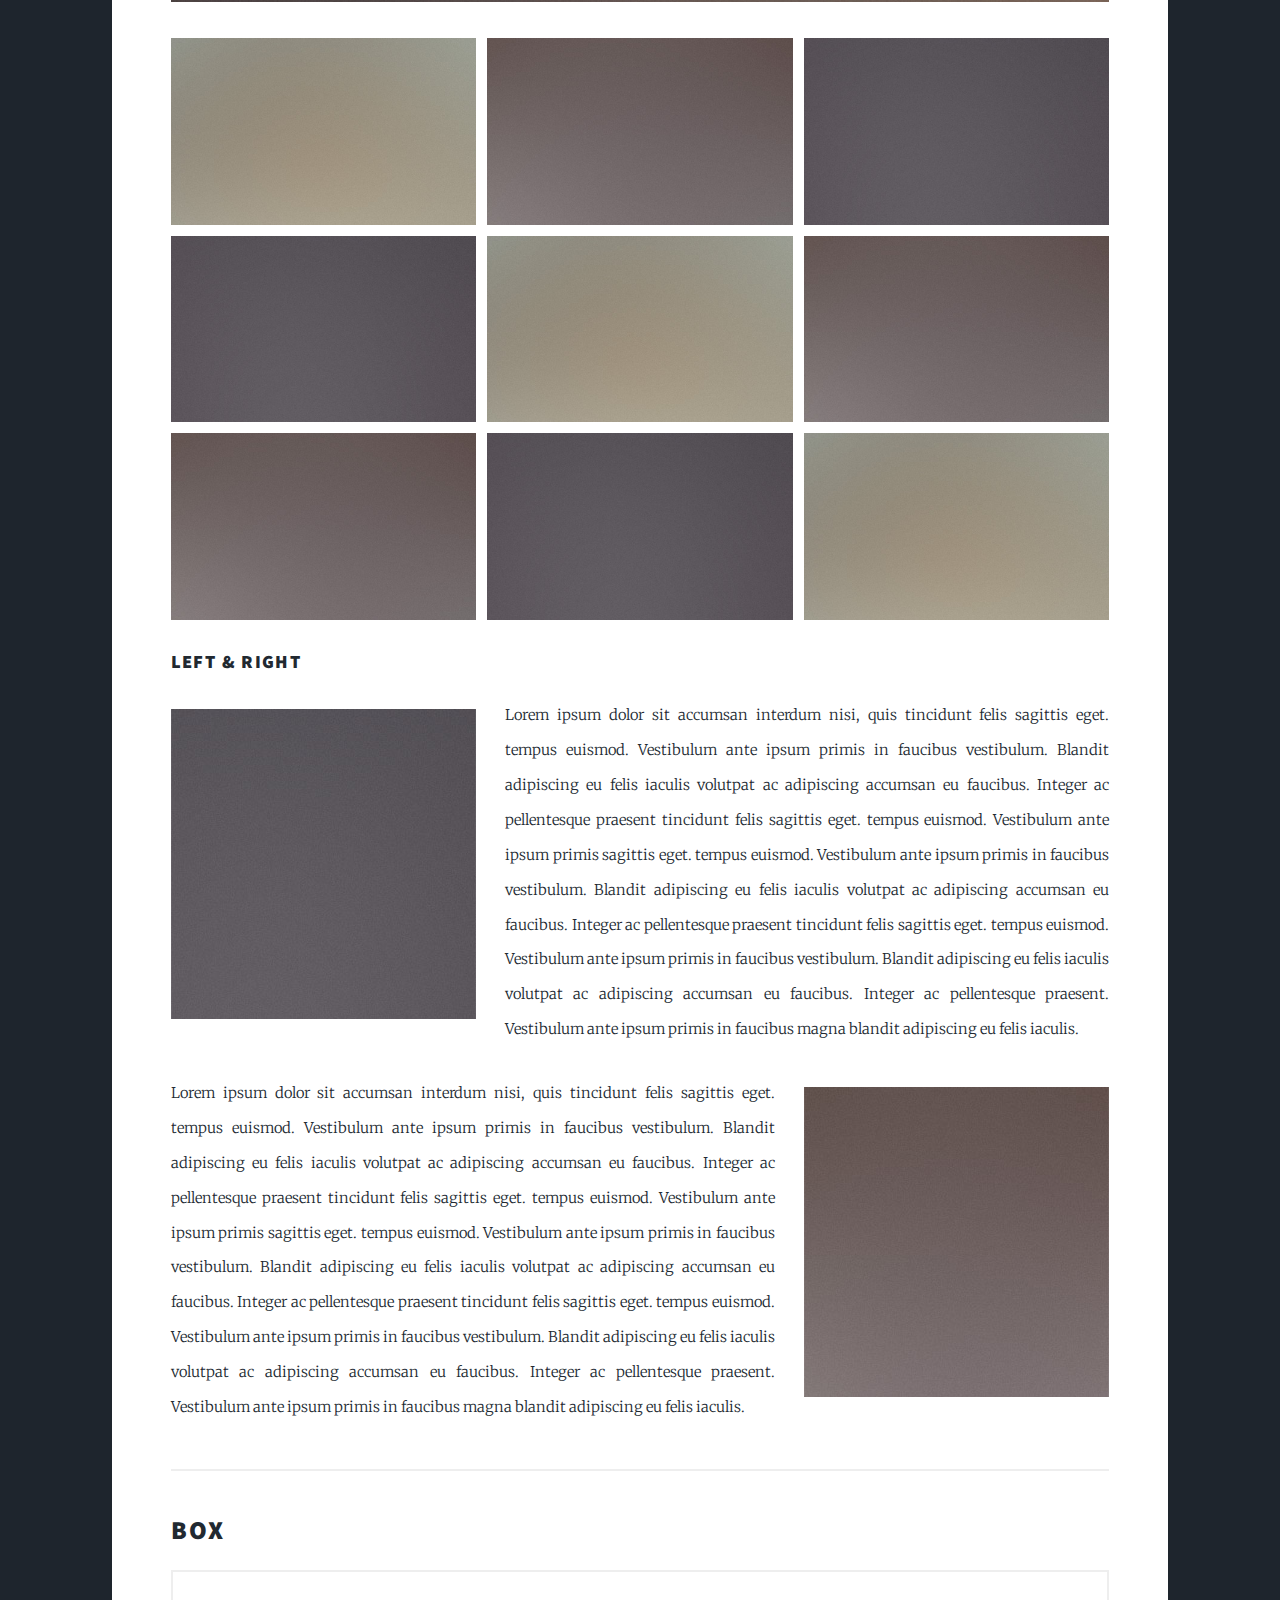
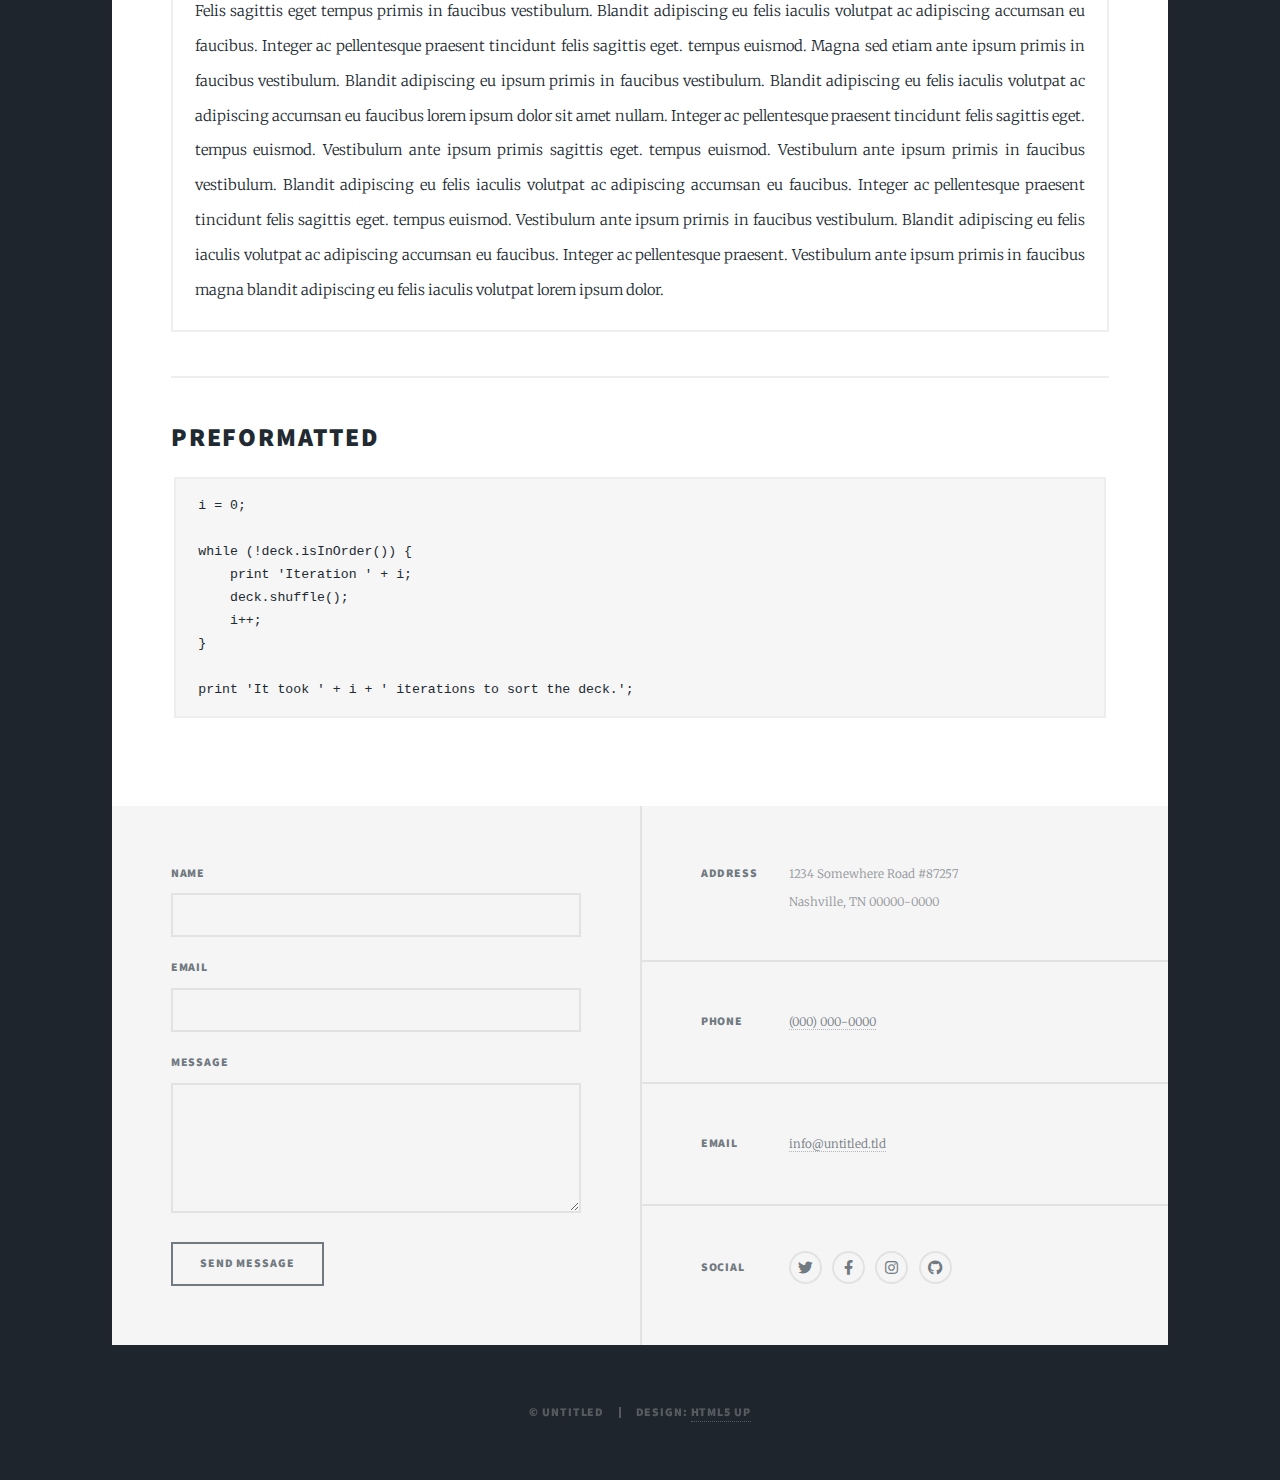
<file: elements.html>
<!DOCTYPE HTML>
<!--
	Massively by HTML5 UP
	html5up.net | @ajlkn
	Free for personal and commercial use under the CCA 3.0 license (html5up.net/license)
-->
<html>
	<head>
		<title>Elements Reference - Massively by HTML5 UP</title>
		<meta charset="utf-8" />
		<meta name="viewport" content="width=device-width, initial-scale=1, user-scalable=no" />
		<link rel="stylesheet" href="assets/css/main.css" />
		<noscript><link rel="stylesheet" href="assets/css/noscript.css" /></noscript>
	</head>
	<body class="is-preload">

		<!-- Wrapper -->
			<div id="wrapper">

				<!-- Header -->
					<header id="header">
						<a href="index.html" class="logo">Massively</a>
					</header>

				<!-- Nav -->
					<nav id="nav">
						<ul class="links">
							<li><a href="index.html">This is Massively</a></li>
							<li><a href="generic.html">Generic Page</a></li>
							<li class="active"><a href="elements.html">Elements Reference</a></li>
						</ul>
						<ul class="icons">
							<li><a href="#" class="icon brands fa-twitter"><span class="label">Twitter</span></a></li>
							<li><a href="#" class="icon brands fa-facebook-f"><span class="label">Facebook</span></a></li>
							<li><a href="#" class="icon brands fa-instagram"><span class="label">Instagram</span></a></li>
							<li><a href="#" class="icon brands fa-github"><span class="label">GitHub</span></a></li>
						</ul>
					</nav>

				<!-- Main -->
					<div id="main">

						<!-- Post -->
							<section class="post">
								<header class="major">
									<h1>Elements<br />
									Reference</h1>
								</header>

								<!-- Text stuff -->
									<h2>Text</h2>
									<p>This is <b>bold</b> and this is <strong>strong</strong>. This is <i>italic</i> and this is <em>emphasized</em>.
									This is <sup>superscript</sup> text and this is <sub>subscript</sub> text.
									This is <u>underlined</u> and this is code: <code>for (;;) { ... }</code>.
									Finally, this is a <a href="#">link</a>.</p>
									<hr />
									<h2>Heading Level 2</h2>
									<h3>Heading Level 3</h3>
									<h4>Heading Level 4</h4>
									<h5>Heading Level 5</h5>
									<h6>Heading Level 6</h6>
									<hr />
									<header>
										<h2>Heading with a Subtitle</h2>
										<p>Lorem ipsum dolor sit amet nullam id egestas urna aliquam</p>
									</header>
									<p>Nunc lacinia ante nunc ac lobortis. Interdum adipiscing gravida odio porttitor sem non mi integer non faucibus ornare mi ut ante amet placerat aliquet. Volutpat eu sed ante lacinia sapien lorem accumsan varius montes viverra nibh in adipiscing blandit tempus accumsan.</p>
									<header>
										<h3>Heading with a Subtitle</h3>
										<p>Lorem ipsum dolor sit amet nullam id egestas urna aliquam</p>
									</header>
									<p>Nunc lacinia ante nunc ac lobortis. Interdum adipiscing gravida odio porttitor sem non mi integer non faucibus ornare mi ut ante amet placerat aliquet. Volutpat eu sed ante lacinia sapien lorem accumsan varius montes viverra nibh in adipiscing blandit tempus accumsan.</p>
									<header>
										<h4>Heading with a Subtitle</h4>
										<p>Lorem ipsum dolor sit amet nullam id egestas urna aliquam</p>
									</header>
									<p>Nunc lacinia ante nunc ac lobortis. Interdum adipiscing gravida odio porttitor sem non mi integer non faucibus ornare mi ut ante amet placerat aliquet. Volutpat eu sed ante lacinia sapien lorem accumsan varius montes viverra nibh in adipiscing blandit tempus accumsan.</p>

									<hr />

								<!-- Lists -->
									<h2>Lists</h2>
									<div class="row">
										<div class="col-6 col-12-small">

											<h3>Unordered</h3>
											<ul>
												<li>Dolor pulvinar etiam.</li>
												<li>Sagittis lorem eleifend.</li>
												<li>Felis feugiat dolore viverra.</li>
												<li>Dolor pulvinar etiam.</li>
											</ul>

											<h3>Alternate</h3>
											<ul class="alt">
												<li>Dolor pulvinar etiam etiam.</li>
												<li>Sagittis adipiscing eleifend.</li>
												<li>Felis enim dolore viverra.</li>
												<li>Dolor pulvinar etiam etiam.</li>
											</ul>

										</div>
										<div class="col-6 col-12-small">

											<h3>Ordered</h3>
											<ol>
												<li>Dolor pulvinar etiam.</li>
												<li>Etiam vel felis at viverra.</li>
												<li>Felis enim feugiat magna.</li>
												<li>Etiam vel felis nullam.</li>
												<li>Felis enim et tempus.</li>
											</ol>

											<h3>Icons</h3>
											<ul class="icons">
												<li><a href="#" class="icon brands fa-twitter"><span class="label">Twitter</span></a></li>
												<li><a href="#" class="icon brands fa-facebook-f"><span class="label">Facebook</span></a></li>
												<li><a href="#" class="icon brands fa-instagram"><span class="label">Instagram</span></a></li>
												<li><a href="#" class="icon brands fa-github"><span class="label">Github</span></a></li>
												<li><a href="#" class="icon brands fa-dribbble"><span class="label">Dribbble</span></a></li>
											</ul>
											<ul class="icons alt">
												<li><a href="#" class="icon brands alt fa-twitter"><span class="label">Twitter</span></a></li>
												<li><a href="#" class="icon brands alt fa-facebook-f"><span class="label">Facebook</span></a></li>
												<li><a href="#" class="icon brands alt fa-instagram"><span class="label">Instagram</span></a></li>
												<li><a href="#" class="icon brands alt fa-github"><span class="label">Github</span></a></li>
												<li><a href="#" class="icon brands alt fa-dribbble"><span class="label">Dribbble</span></a></li>
											</ul>

										</div>
									</div>
									<h3>Definition</h3>
									<dl>
										<dt>Item 1</dt>
										<dd>
											<p>Lorem ipsum dolor vestibulum ante ipsum primis in faucibus vestibulum. Blandit adipiscing eu felis iaculis volutpat ac adipiscing accumsan eu faucibus. Integer ac pellentesque praesent.</p>
										</dd>
										<dt>Item 2</dt>
										<dd>
											<p>Lorem ipsum dolor vestibulum ante ipsum primis in faucibus vestibulum. Blandit adipiscing eu felis iaculis volutpat ac adipiscing accumsan eu faucibus. Integer ac pellentesque praesent.</p>
										</dd>
										<dt>Item 3</dt>
										<dd>
											<p>Lorem ipsum dolor vestibulum ante ipsum primis in faucibus vestibulum. Blandit adipiscing eu felis iaculis volutpat ac adipiscing accumsan eu faucibus. Integer ac pellentesque praesent.</p>
										</dd>
									</dl>

									<h3>Actions</h3>
									<ul class="actions">
										<li><a href="#" class="button primary">Primary</a></li>
										<li><a href="#" class="button">Default</a></li>
									</ul>
									<ul class="actions small">
										<li><a href="#" class="button primary small">Small</a></li>
										<li><a href="#" class="button small">Small</a></li>
									</ul>
									<div class="row">
										<div class="col-6 col-12-small">
											<ul class="actions stacked">
												<li><a href="#" class="button primary">Default</a></li>
												<li><a href="#" class="button">Default</a></li>
											</ul>
										</div>
										<div class="col-6 col-12-small">
											<ul class="actions stacked">
												<li><a href="#" class="button primary small">Small</a></li>
												<li><a href="#" class="button small">Small</a></li>
											</ul>
										</div>
									</div>
									<div class="row">
										<div class="col-6 col-12-small">
											<ul class="actions stacked">
												<li><a href="#" class="button primary fit">Default</a></li>
												<li><a href="#" class="button fit">Default</a></li>
											</ul>
										</div>
										<div class="col-6 col-12-small">
											<ul class="actions stacked">
												<li><a href="#" class="button primary small fit">Small</a></li>
												<li><a href="#" class="button small fit">Small</a></li>
											</ul>
										</div>
									</div>

									<hr />

								<!-- Blockquote -->
									<h2>Blockquote</h2>
									<blockquote>Fringilla nisl. Donec accumsan interdum nisi, quis tincidunt felis sagittis eget tempus euismod. Vestibulum ante ipsum primis in faucibus vestibulum. Blandit adipiscing eu felis iaculis volutpat ac adipiscing accumsan faucibus. Vestibulum ante ipsum primis in faucibus vestibulum. Blandit adipiscing eu felis.</blockquote>

									<hr />

								<!-- Table -->
									<h2>Table</h2>

									<h3>Default</h3>
									<div class="table-wrapper">
										<table>
											<thead>
												<tr>
													<th>Name</th>
													<th>Description</th>
													<th>Price</th>
												</tr>
											</thead>
											<tbody>
												<tr>
													<td>Item 1</td>
													<td>Ante turpis integer aliquet porttitor.</td>
													<td>29.99</td>
												</tr>
												<tr>
													<td>Item 2</td>
													<td>Vis ac commodo adipiscing arcu aliquet.</td>
													<td>19.99</td>
												</tr>
												<tr>
													<td>Item 3</td>
													<td> Morbi faucibus arcu accumsan lorem.</td>
													<td>29.99</td>
												</tr>
												<tr>
													<td>Item 4</td>
													<td>Vitae integer tempus condimentum.</td>
													<td>19.99</td>
												</tr>
												<tr>
													<td>Item 5</td>
													<td>Ante turpis integer aliquet porttitor.</td>
													<td>29.99</td>
												</tr>
											</tbody>
											<tfoot>
												<tr>
													<td colspan="2"></td>
													<td>100.00</td>
												</tr>
											</tfoot>
										</table>
									</div>

									<h3>Alternate</h3>
									<div class="table-wrapper">
										<table class="alt">
											<thead>
												<tr>
													<th>Name</th>
													<th>Description</th>
													<th>Price</th>
												</tr>
											</thead>
											<tbody>
												<tr>
													<td>Item 1</td>
													<td>Ante turpis integer aliquet porttitor.</td>
													<td>29.99</td>
												</tr>
												<tr>
													<td>Item 2</td>
													<td>Vis ac commodo adipiscing arcu aliquet.</td>
													<td>19.99</td>
												</tr>
												<tr>
													<td>Item 3</td>
													<td> Morbi faucibus arcu accumsan lorem.</td>
													<td>29.99</td>
												</tr>
												<tr>
													<td>Item 4</td>
													<td>Vitae integer tempus condimentum.</td>
													<td>19.99</td>
												</tr>
												<tr>
													<td>Item 5</td>
													<td>Ante turpis integer aliquet porttitor.</td>
													<td>29.99</td>
												</tr>
											</tbody>
											<tfoot>
												<tr>
													<td colspan="2"></td>
													<td>100.00</td>
												</tr>
											</tfoot>
										</table>
									</div>

									<hr />

								<!-- Buttons -->
									<h2>Buttons</h2>
									<ul class="actions">
										<li><a href="#" class="button primary">Primary</a></li>
										<li><a href="#" class="button">Default</a></li>
									</ul>
									<ul class="actions">
										<li><a href="#" class="button primary large">Large</a></li>
										<li><a href="#" class="button">Default</a></li>
										<li><a href="#" class="button small">Small</a></li>
									</ul>
									<ul class="actions fit">
										<li><a href="#" class="button primary fit">Fit</a></li>
										<li><a href="#" class="button fit">Fit</a></li>
									</ul>
									<ul class="actions fit small">
										<li><a href="#" class="button primary fit small">Fit + Small</a></li>
										<li><a href="#" class="button fit small">Fit + Small</a></li>
									</ul>
									<ul class="actions">
										<li><a href="#" class="button primary icon solid fa-search">Icon</a></li>
										<li><a href="#" class="button icon solid fa-download">Icon</a></li>
									</ul>
									<ul class="actions">
										<li><span class="button primary disabled">Primary</span></li>
										<li><span class="button disabled">Default</span></li>
									</ul>

									<hr />

								<!-- Form -->
									<h2>Form</h2>

									<form method="post" action="#">
										<div class="row gtr-uniform">
											<div class="col-6 col-12-xsmall">
												<input type="text" name="demo-name" id="demo-name" value="" placeholder="Name" />
											</div>
											<div class="col-6 col-12-xsmall">
												<input type="email" name="demo-email" id="demo-email" value="" placeholder="Email" />
											</div>
											<!-- Break -->
											<div class="col-12">
												<select name="demo-category" id="demo-category">
													<option value="">- Category -</option>
													<option value="1">Manufacturing</option>
													<option value="1">Shipping</option>
													<option value="1">Administration</option>
													<option value="1">Human Resources</option>
												</select>
											</div>
											<!-- Break -->
											<div class="col-4 col-12-small">
												<input type="radio" id="demo-priority-low" name="demo-priority" checked>
												<label for="demo-priority-low">Low</label>
											</div>
											<div class="col-4 col-12-small">
												<input type="radio" id="demo-priority-normal" name="demo-priority">
												<label for="demo-priority-normal">Normal</label>
											</div>
											<div class="col-4 col-12-small">
												<input type="radio" id="demo-priority-high" name="demo-priority">
												<label for="demo-priority-high">High</label>
											</div>
											<!-- Break -->
											<div class="col-6 col-12-small">
												<input type="checkbox" id="demo-copy" name="demo-copy">
												<label for="demo-copy">Email me a copy</label>
											</div>
											<div class="col-6 col-12-small">
												<input type="checkbox" id="demo-human" name="demo-human" checked>
												<label for="demo-human">I am a human</label>
											</div>
											<!-- Break -->
											<div class="col-12">
												<textarea name="demo-message" id="demo-message" placeholder="Enter your message" rows="6"></textarea>
											</div>
											<!-- Break -->
											<div class="col-12">
												<ul class="actions">
													<li><input type="submit" value="Send Message" class="primary" /></li>
													<li><input type="reset" value="Reset" /></li>
												</ul>
											</div>
										</div>
									</form>

									<hr />

								<!-- Image -->
									<h2>Image</h2>

									<h3>Fit</h3>
									<span class="image fit"><img src="images/pic01.jpg" alt="" /></span>
									<div class="box alt">
										<div class="row gtr-50 gtr-uniform">
											<div class="col-4"><span class="image fit"><img src="images/pic02.jpg" alt="" /></span></div>
											<div class="col-4"><span class="image fit"><img src="images/pic03.jpg" alt="" /></span></div>
											<div class="col-4"><span class="image fit"><img src="images/pic04.jpg" alt="" /></span></div>
											<!-- Break -->
											<div class="col-4"><span class="image fit"><img src="images/pic04.jpg" alt="" /></span></div>
											<div class="col-4"><span class="image fit"><img src="images/pic02.jpg" alt="" /></span></div>
											<div class="col-4"><span class="image fit"><img src="images/pic03.jpg" alt="" /></span></div>
											<!-- Break -->
											<div class="col-4"><span class="image fit"><img src="images/pic03.jpg" alt="" /></span></div>
											<div class="col-4"><span class="image fit"><img src="images/pic04.jpg" alt="" /></span></div>
											<div class="col-4"><span class="image fit"><img src="images/pic02.jpg" alt="" /></span></div>
										</div>
									</div>

									<h3>Left &amp; Right</h3>
									<p><span class="image left"><img src="images/pic08.jpg" alt="" /></span>Lorem ipsum dolor sit accumsan interdum nisi, quis tincidunt felis sagittis eget. tempus euismod. Vestibulum ante ipsum primis in faucibus vestibulum. Blandit adipiscing eu felis iaculis volutpat ac adipiscing accumsan eu faucibus. Integer ac pellentesque praesent tincidunt felis sagittis eget. tempus euismod. Vestibulum ante ipsum primis sagittis eget. tempus euismod. Vestibulum ante ipsum primis in faucibus vestibulum. Blandit adipiscing eu felis iaculis volutpat ac adipiscing accumsan eu faucibus. Integer ac pellentesque praesent tincidunt felis sagittis eget. tempus euismod. Vestibulum ante ipsum primis in faucibus vestibulum. Blandit adipiscing eu felis iaculis volutpat ac adipiscing accumsan eu faucibus. Integer ac pellentesque praesent. Vestibulum ante ipsum primis in faucibus magna blandit adipiscing eu felis iaculis.</p>
									<p><span class="image right"><img src="images/pic09.jpg" alt="" /></span>Lorem ipsum dolor sit accumsan interdum nisi, quis tincidunt felis sagittis eget. tempus euismod. Vestibulum ante ipsum primis in faucibus vestibulum. Blandit adipiscing eu felis iaculis volutpat ac adipiscing accumsan eu faucibus. Integer ac pellentesque praesent tincidunt felis sagittis eget. tempus euismod. Vestibulum ante ipsum primis sagittis eget. tempus euismod. Vestibulum ante ipsum primis in faucibus vestibulum. Blandit adipiscing eu felis iaculis volutpat ac adipiscing accumsan eu faucibus. Integer ac pellentesque praesent tincidunt felis sagittis eget. tempus euismod. Vestibulum ante ipsum primis in faucibus vestibulum. Blandit adipiscing eu felis iaculis volutpat ac adipiscing accumsan eu faucibus. Integer ac pellentesque praesent. Vestibulum ante ipsum primis in faucibus magna blandit adipiscing eu felis iaculis.</p>

									<hr />

								<!-- Box -->
									<h2>Box</h2>
									<div class="box">
										<p>Felis sagittis eget tempus primis in faucibus vestibulum. Blandit adipiscing eu felis iaculis volutpat ac adipiscing accumsan eu faucibus. Integer ac pellentesque praesent tincidunt felis sagittis eget. tempus euismod. Magna sed etiam ante ipsum primis in faucibus vestibulum. Blandit adipiscing eu ipsum primis in faucibus vestibulum. Blandit adipiscing eu felis iaculis volutpat ac adipiscing accumsan eu faucibus lorem ipsum dolor sit amet nullam. Integer ac pellentesque praesent tincidunt felis sagittis eget. tempus euismod. Vestibulum ante ipsum primis sagittis eget. tempus euismod. Vestibulum ante ipsum primis in faucibus vestibulum. Blandit adipiscing eu felis iaculis volutpat ac adipiscing accumsan eu faucibus. Integer ac pellentesque praesent tincidunt felis sagittis eget. tempus euismod. Vestibulum ante ipsum primis in faucibus vestibulum. Blandit adipiscing eu felis iaculis volutpat ac adipiscing accumsan eu faucibus. Integer ac pellentesque praesent. Vestibulum ante ipsum primis in faucibus magna blandit adipiscing eu felis iaculis volutpat lorem ipsum dolor.</p>
									</div>

									<hr />

								<!-- Preformatted Code -->
									<h2>Preformatted</h2>
									<pre><code>i = 0;

while (!deck.isInOrder()) {
    print 'Iteration ' + i;
    deck.shuffle();
    i++;
}

print 'It took ' + i + ' iterations to sort the deck.';
</code></pre>

							</section>

					</div>

				<!-- Footer -->
					<footer id="footer">
						<section>
							<form method="post" action="#">
								<div class="fields">
									<div class="field">
										<label for="name">Name</label>
										<input type="text" name="name" id="name" />
									</div>
									<div class="field">
										<label for="email">Email</label>
										<input type="text" name="email" id="email" />
									</div>
									<div class="field">
										<label for="message">Message</label>
										<textarea name="message" id="message" rows="3"></textarea>
									</div>
								</div>
								<ul class="actions">
									<li><input type="submit" value="Send Message" /></li>
								</ul>
							</form>
						</section>
						<section class="split contact">
							<section class="alt">
								<h3>Address</h3>
								<p>1234 Somewhere Road #87257<br />
								Nashville, TN 00000-0000</p>
							</section>
							<section>
								<h3>Phone</h3>
								<p><a href="#">(000) 000-0000</a></p>
							</section>
							<section>
								<h3>Email</h3>
								<p><a href="#">info@untitled.tld</a></p>
							</section>
							<section>
								<h3>Social</h3>
								<ul class="icons alt">
									<li><a href="#" class="icon brands alt fa-twitter"><span class="label">Twitter</span></a></li>
									<li><a href="#" class="icon brands alt fa-facebook-f"><span class="label">Facebook</span></a></li>
									<li><a href="#" class="icon brands alt fa-instagram"><span class="label">Instagram</span></a></li>
									<li><a href="#" class="icon brands alt fa-github"><span class="label">GitHub</span></a></li>
								</ul>
							</section>
						</section>
					</footer>

				<!-- Copyright -->
					<div id="copyright">
						<ul><li>&copy; Untitled</li><li>Design: <a href="https://html5up.net">HTML5 UP</a></li></ul>
					</div>

			</div>

		<!-- Scripts -->
			<script src="assets/js/jquery.min.js"></script>
			<script src="assets/js/jquery.scrollex.min.js"></script>
			<script src="assets/js/jquery.scrolly.min.js"></script>
			<script src="assets/js/browser.min.js"></script>
			<script src="assets/js/breakpoints.min.js"></script>
			<script src="assets/js/util.js"></script>
			<script src="assets/js/main.js"></script>

	</body>
</html>
</file>
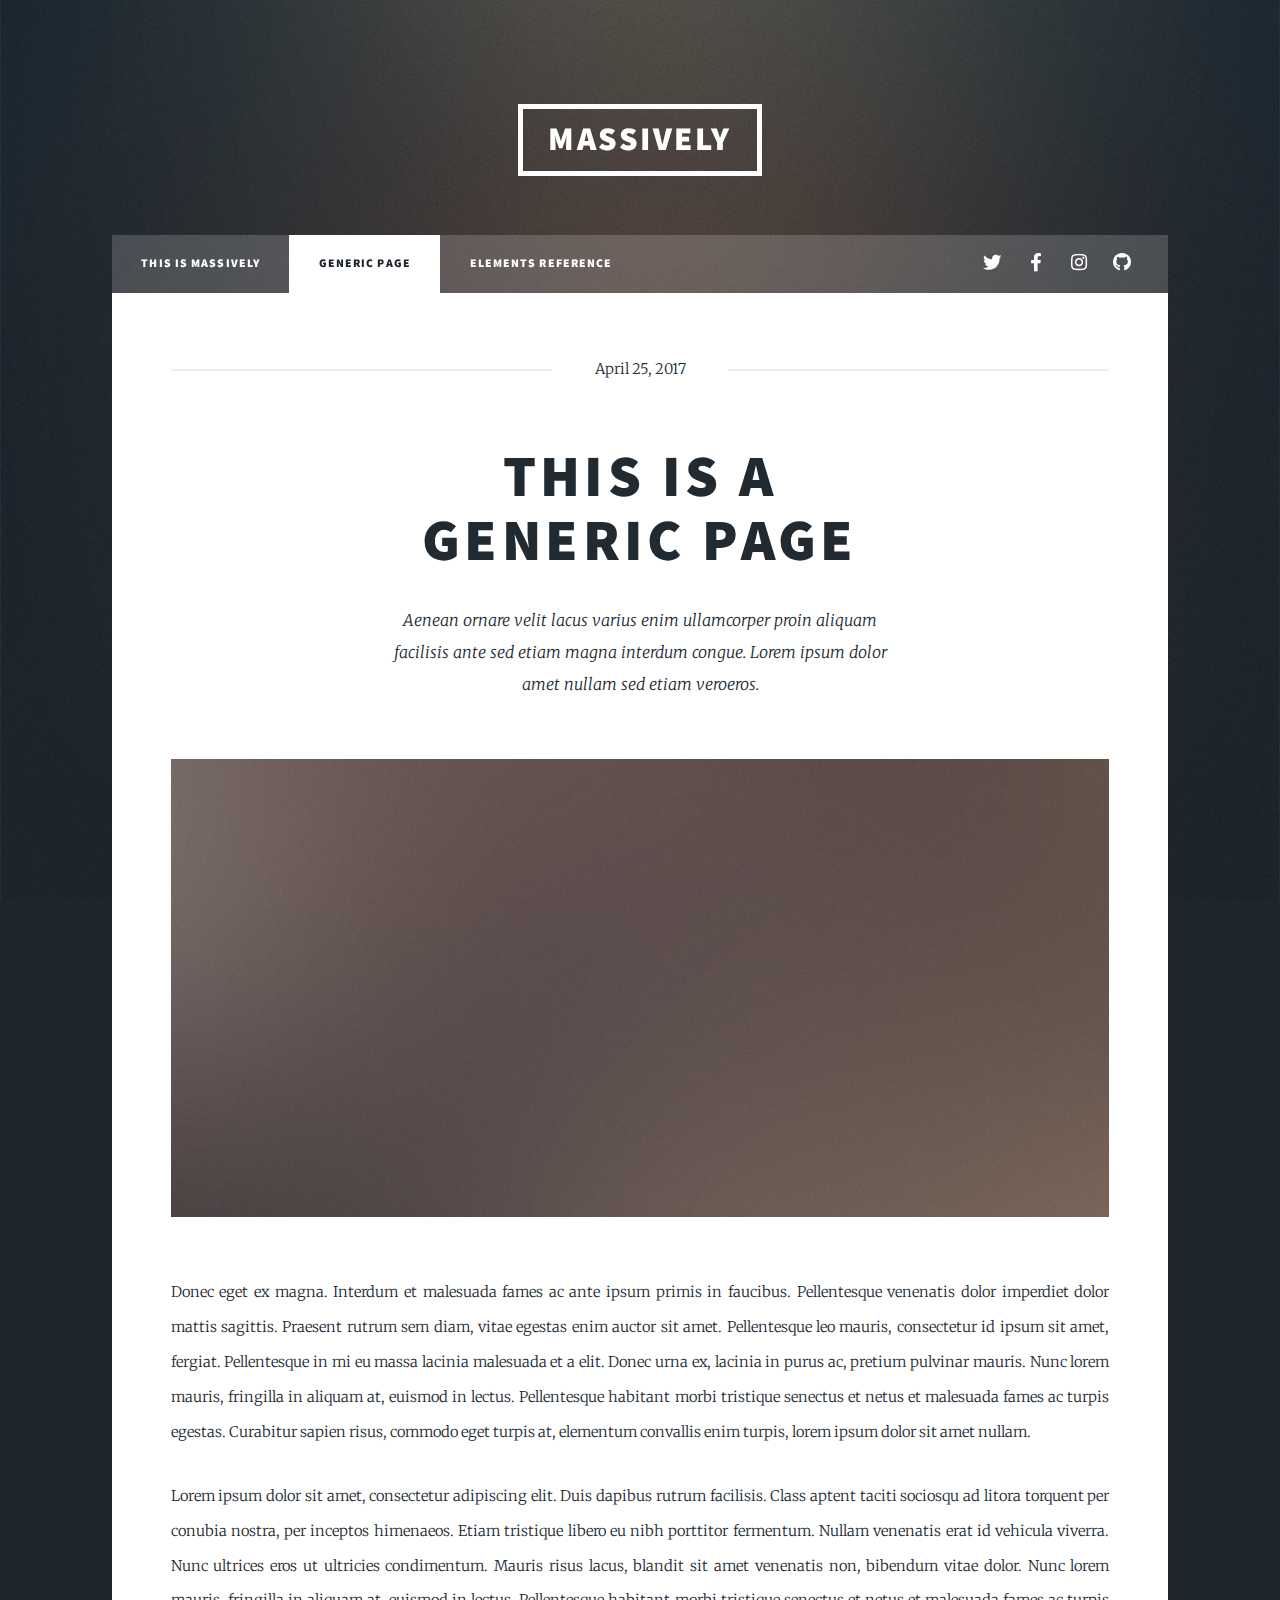
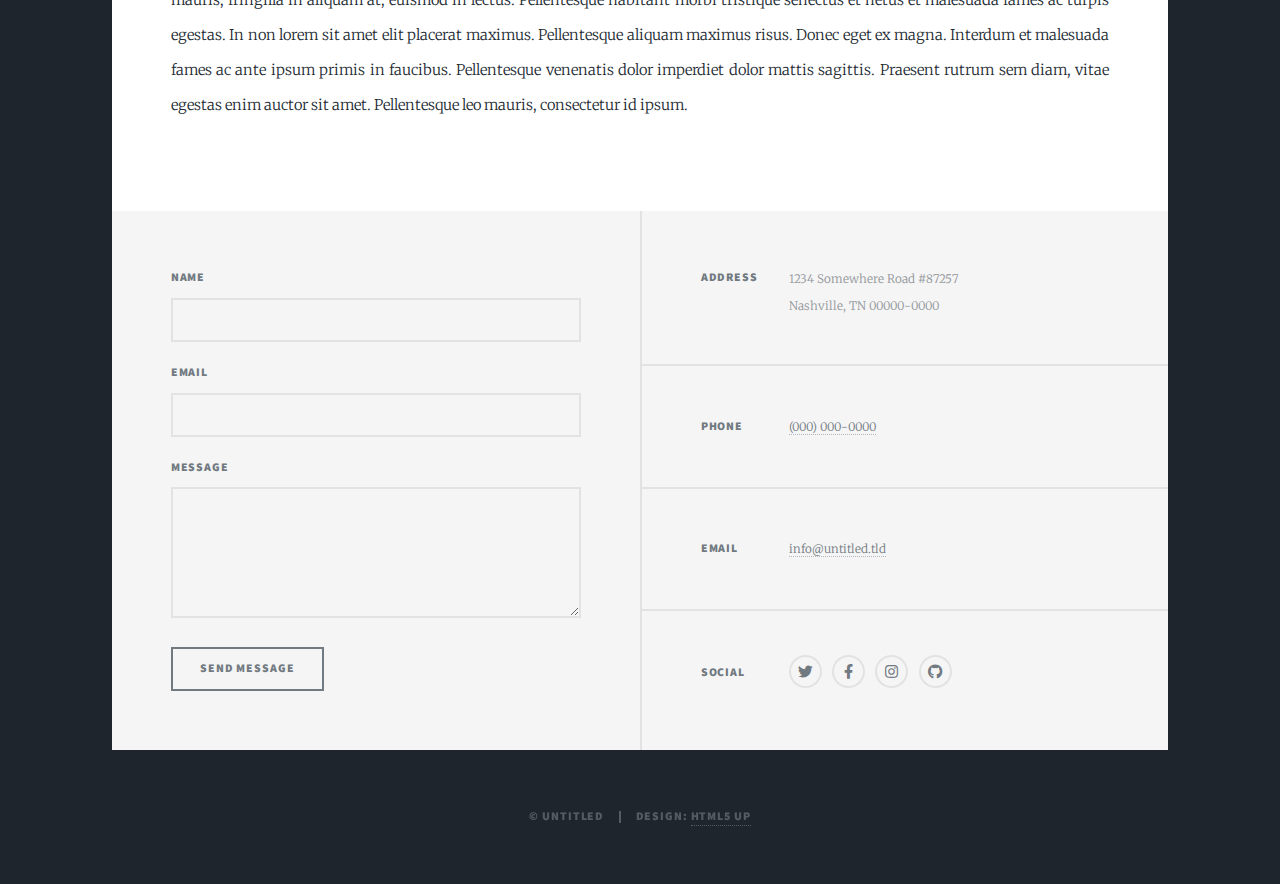
<file: generic.html>
<!DOCTYPE HTML>
<!--
	Massively by HTML5 UP
	html5up.net | @ajlkn
	Free for personal and commercial use under the CCA 3.0 license (html5up.net/license)
-->
<html>
	<head>
		<title>Generic Page - Massively by HTML5 UP</title>
		<meta charset="utf-8" />
		<meta name="viewport" content="width=device-width, initial-scale=1, user-scalable=no" />
		<link rel="stylesheet" href="assets/css/main.css" />
		<noscript><link rel="stylesheet" href="assets/css/noscript.css" /></noscript>
	</head>
	<body class="is-preload">

		<!-- Wrapper -->
			<div id="wrapper">

				<!-- Header -->
					<header id="header">
						<a href="index.html" class="logo">Massively</a>
					</header>

				<!-- Nav -->
					<nav id="nav">
						<ul class="links">
							<li><a href="index.html">This is Massively</a></li>
							<li class="active"><a href="generic.html">Generic Page</a></li>
							<li><a href="elements.html">Elements Reference</a></li>
						</ul>
						<ul class="icons">
							<li><a href="#" class="icon brands fa-twitter"><span class="label">Twitter</span></a></li>
							<li><a href="#" class="icon brands fa-facebook-f"><span class="label">Facebook</span></a></li>
							<li><a href="#" class="icon brands fa-instagram"><span class="label">Instagram</span></a></li>
							<li><a href="#" class="icon brands fa-github"><span class="label">GitHub</span></a></li>
						</ul>
					</nav>

				<!-- Main -->
					<div id="main">

						<!-- Post -->
							<section class="post">
								<header class="major">
									<span class="date">April 25, 2017</span>
									<h1>This is a<br />
									Generic Page</h1>
									<p>Aenean ornare velit lacus varius enim ullamcorper proin aliquam<br />
									facilisis ante sed etiam magna interdum congue. Lorem ipsum dolor<br />
									amet nullam sed etiam veroeros.</p>
								</header>
								<div class="image main"><img src="images/pic01.jpg" alt="" /></div>
								<p>Donec eget ex magna. Interdum et malesuada fames ac ante ipsum primis in faucibus. Pellentesque venenatis dolor imperdiet dolor mattis sagittis. Praesent rutrum sem diam, vitae egestas enim auctor sit amet. Pellentesque leo mauris, consectetur id ipsum sit amet, fergiat. Pellentesque in mi eu massa lacinia malesuada et a elit. Donec urna ex, lacinia in purus ac, pretium pulvinar mauris. Nunc lorem mauris, fringilla in aliquam at, euismod in lectus. Pellentesque habitant morbi tristique senectus et netus et malesuada fames ac turpis egestas. Curabitur sapien risus, commodo eget turpis at, elementum convallis enim turpis, lorem ipsum dolor sit amet nullam.</p>
								<p>Lorem ipsum dolor sit amet, consectetur adipiscing elit. Duis dapibus rutrum facilisis. Class aptent taciti sociosqu ad litora torquent per conubia nostra, per inceptos himenaeos. Etiam tristique libero eu nibh porttitor fermentum. Nullam venenatis erat id vehicula viverra. Nunc ultrices eros ut ultricies condimentum. Mauris risus lacus, blandit sit amet venenatis non, bibendum vitae dolor. Nunc lorem mauris, fringilla in aliquam at, euismod in lectus. Pellentesque habitant morbi tristique senectus et netus et malesuada fames ac turpis egestas. In non lorem sit amet elit placerat maximus. Pellentesque aliquam maximus risus. Donec eget ex magna. Interdum et malesuada fames ac ante ipsum primis in faucibus. Pellentesque venenatis dolor imperdiet dolor mattis sagittis. Praesent rutrum sem diam, vitae egestas enim auctor sit amet. Pellentesque leo mauris, consectetur id ipsum.</p>
							</section>

					</div>

				<!-- Footer -->
					<footer id="footer">
						<section>
							<form method="post" action="#">
								<div class="fields">
									<div class="field">
										<label for="name">Name</label>
										<input type="text" name="name" id="name" />
									</div>
									<div class="field">
										<label for="email">Email</label>
										<input type="text" name="email" id="email" />
									</div>
									<div class="field">
										<label for="message">Message</label>
										<textarea name="message" id="message" rows="3"></textarea>
									</div>
								</div>
								<ul class="actions">
									<li><input type="submit" value="Send Message" /></li>
								</ul>
							</form>
						</section>
						<section class="split contact">
							<section class="alt">
								<h3>Address</h3>
								<p>1234 Somewhere Road #87257<br />
								Nashville, TN 00000-0000</p>
							</section>
							<section>
								<h3>Phone</h3>
								<p><a href="#">(000) 000-0000</a></p>
							</section>
							<section>
								<h3>Email</h3>
								<p><a href="#">info@untitled.tld</a></p>
							</section>
							<section>
								<h3>Social</h3>
								<ul class="icons alt">
									<li><a href="#" class="icon brands alt fa-twitter"><span class="label">Twitter</span></a></li>
									<li><a href="#" class="icon brands alt fa-facebook-f"><span class="label">Facebook</span></a></li>
									<li><a href="#" class="icon brands alt fa-instagram"><span class="label">Instagram</span></a></li>
									<li><a href="#" class="icon brands alt fa-github"><span class="label">GitHub</span></a></li>
								</ul>
							</section>
						</section>
					</footer>

				<!-- Copyright -->
					<div id="copyright">
						<ul><li>&copy; Untitled</li><li>Design: <a href="https://html5up.net">HTML5 UP</a></li></ul>
					</div>

			</div>

		<!-- Scripts -->
			<script src="assets/js/jquery.min.js"></script>
			<script src="assets/js/jquery.scrollex.min.js"></script>
			<script src="assets/js/jquery.scrolly.min.js"></script>
			<script src="assets/js/browser.min.js"></script>
			<script src="assets/js/breakpoints.min.js"></script>
			<script src="assets/js/util.js"></script>
			<script src="assets/js/main.js"></script>

	</body>
</html>
</file>
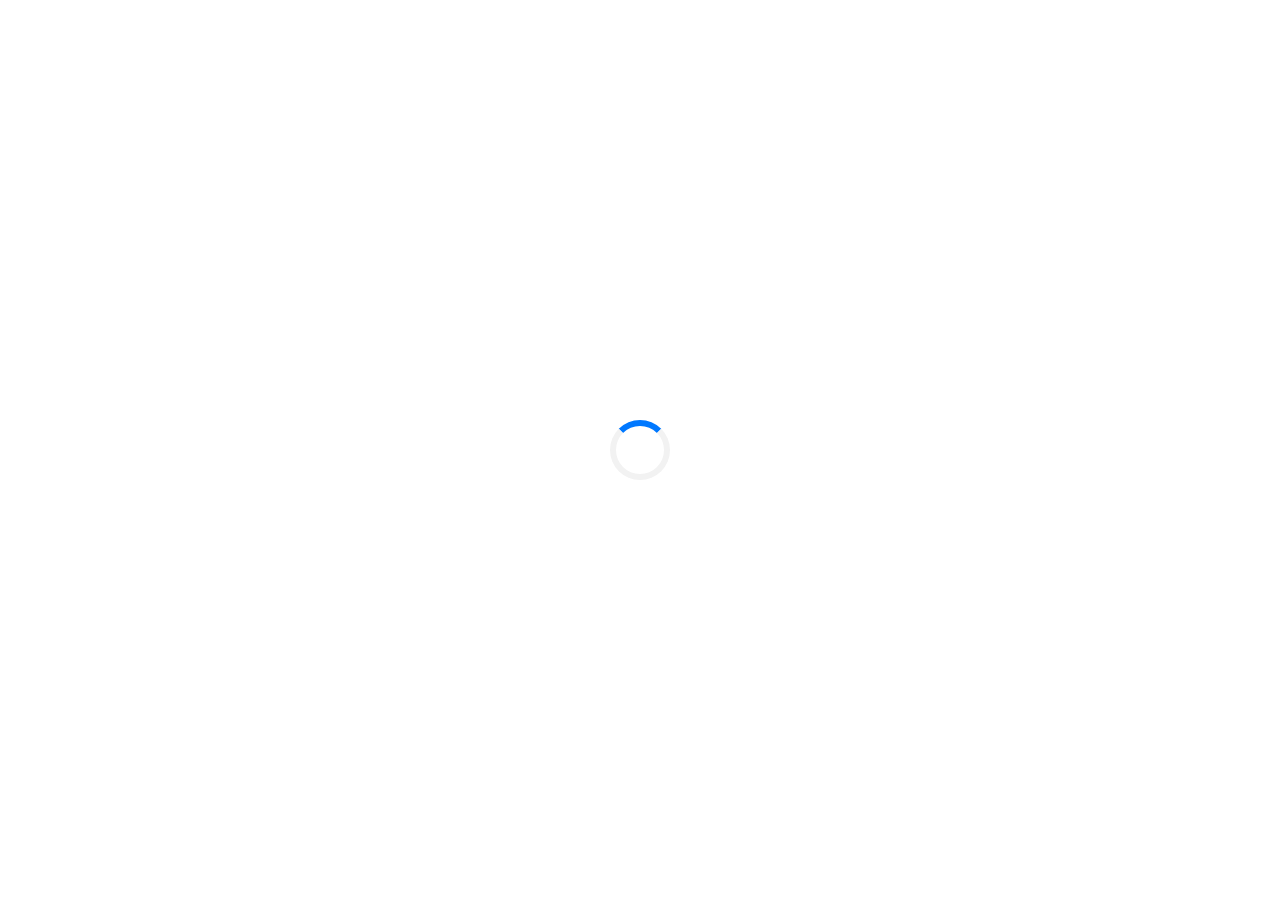
<file: portfolio-details.html>
<!DOCTYPE html>
<html lang="en">

<head>
  <meta charset="utf-8">
  <meta content="width=device-width, initial-scale=1.0" name="viewport">

  <title>Project Details</title>
  <meta content="" name="description">
  <meta content="" name="keywords">

  <!-- Favicons -->
  <link href="assets/img/favicon.png" rel="icon">
  <link href="assets/img/apple-touch-icon.png" rel="apple-touch-icon">

  <!-- Vendor CSS Files -->
  <link href="assets/vendor/bootstrap/css/bootstrap.min.css" rel="stylesheet">
  <link href="assets/vendor/bootstrap-icons/bootstrap-icons.css" rel="stylesheet">
  <link href="assets/vendor/glightbox/css/glightbox.min.css" rel="stylesheet">
  <link href="assets/vendor/swiper/swiper-bundle.min.css" rel="stylesheet">

  <!-- Template Main CSS File -->
  <link href="assets/css/style.css" rel="stylesheet">

  <!-- =======================================================
  * Template Name: DevFolio
  * Updated: Mar 10 2024 with Bootstrap v5.3.3
  * Template URL: https://bootstrapmade.com/devfolio-bootstrap-portfolio-html-template/
  * Author: BootstrapMade.com
  * License: https://bootstrapmade.com/license/
  ======================================================== -->
</head>

<body>

  <!-- ======= Header ======= -->
  <header id="header" class="fixed-top">
    <div class="container d-flex align-items-center justify-content-between">

      <h1 class="logo"><a href="index.html">Portfolio</a></h1>
      <!-- Uncomment below if you prefer to use an image logo -->
      <!-- <a href="index.html" class="logo"><img src="assets/img/logo.png" alt="" class="img-fluid"></a>-->

      <!-- <nav id="navbar" class="navbar">
        <ul>
          <li><a class="nav-link scrollto " href="#hero">Home</a></li>
          <li><a class="nav-link scrollto" href="#about">About</a></li>
          <li><a class="nav-link scrollto" href="#services">Services</a></li>
          <li><a class="nav-link scrollto " href="#work">Work</a></li>
          <li><a class="nav-link scrollto " href="#blog">Blog</a></li>
          <li class="dropdown"><a href="#"><span>Drop Down</span> <i class="bi bi-chevron-down"></i></a>
            <ul>
              <li><a href="#">Drop Down 1</a></li>
              <li class="dropdown"><a href="#"><span>Deep Drop Down</span> <i class="bi bi-chevron-right"></i></a>
                <ul>
                  <li><a href="#">Deep Drop Down 1</a></li>
                  <li><a href="#">Deep Drop Down 2</a></li>
                  <li><a href="#">Deep Drop Down 3</a></li>
                  <li><a href="#">Deep Drop Down 4</a></li>
                  <li><a href="#">Deep Drop Down 5</a></li>
                </ul>
              </li>
              <li><a href="#">Drop Down 2</a></li>
              <li><a href="#">Drop Down 3</a></li>
              <li><a href="#">Drop Down 4</a></li>
            </ul>
          </li>
          <li><a class="nav-link scrollto" href="#contact">Contact</a></li>
        </ul>
        <i class="bi bi-list mobile-nav-toggle"></i>
      </nav>.navbar -->

    </div>
  </header><!-- End Header -->

  <div class="hero hero-single route bg-image" style="background-image: url(assets/img/overlay-bg.jpg)">
    <div class="overlay-itro"></div>
    <div class="hero-content display-table">
      <div class="table-cell">
        <div class="container">
          <h2 class="hero-title mb-4">Portfolio Details</h2>
          <ol class="breadcrumb d-flex justify-content-center">
            <li class="breadcrumb-item">
              <a href="#">Home</a>
            </li>
            <li class="breadcrumb-item active">Portfolio Details</li>
          </ol>
        </div>
      </div>
    </div>
  </div>

  <main id="main">

    <!-- ======= Portfolio Details Section ======= -->
    <section id="portfolio-details" class="portfolio-details">
      <div class="container">

        <!-- <div class="row gy-4">

          <div class="col-lg-8">
            <div class="portfolio-details-slider swiper">
              <div class="swiper-wrapper align-items-center">

                <div class="swiper-slide">
                  <img src="assets/img/portfolio-details-1.jpg" alt="">
                </div>

                <div class="swiper-slide">
                  <img src="assets/img/portfolio-details-2.jpg" alt="">
                </div>

                <div class="swiper-slide">
                  <img src="assets/img/portfolio-details-3.jpg" alt="">
                </div>

              </div>
              <div class="swiper-pagination"></div>
            </div>
          </div>

          <div class="col-lg-4">
            <div class="portfolio-info">
              <h3>Project information</h3>
              <ul>
                <li><strong>Category</strong>: Web design</li>
                <li><strong>Client</strong>: ASU Company</li>
                <li><strong>Project date</strong>: 01 March, 2020</li>
                <li><strong>Project URL</strong>: <a href="#">www.example.com</a></li>
              </ul>
            </div>
            <div class="portfolio-description">
              <h2>This is an example of portfolio detail</h2>
              <p>
                Autem ipsum nam porro corporis rerum. Quis eos dolorem eos itaque inventore commodi labore quia quia. Exercitationem repudiandae officiis neque suscipit non officia eaque itaque enim. Voluptatem officia accusantium nesciunt est omnis tempora consectetur dignissimos. Sequi nulla at esse enim cum deserunt eius.
              </p>
            </div>
          </div>

        </div> -->

      </div>
    </section><!-- End Portfolio Details Section -->

  </main><!-- End #main -->

  <!-- ======= Footer ======= -->
  

  <div id="preloader"></div>
  <a href="#" class="back-to-top d-flex align-items-center justify-content-center"><i class="bi bi-arrow-up-short"></i></a>

  <!-- Vendor JS Files -->
  <script src="assets/vendor/purecounter/purecounter_vanilla.js"></script>
  <script src="assets/vendor/bootstrap/js/bootstrap.bundle.min.js"></script>
  <script src="assets/vendor/glightbox/js/glightbox.min.js"></script>
  <script src="assets/vendor/swiper/swiper-bundle.min.js"></script>
  <script src="assets/vendor/typed.js/typed.umd.js"></script>
  <script src="assets/vendor/php-email-form/validate.js"></script>

  <!-- Template Main JS File -->
  <script src="assets/js/main.js"></script>

</body>

</html>
</file>
<file: assets/css/main.css>
@import url(fontawesome-all.min.css);
@import url("https://fonts.googleapis.com/css?family=Merriweather:300,700,300italic,700italic|Source+Sans+Pro:900");

/*
	Massively by HTML5 UP
	html5up.net | @ajlkn
	Free for personal and commercial use under the CCA 3.0 license (html5up.net/license)
*/

html, body, div, span, applet, object,
iframe, h1, h2, h3, h4, h5, h6, p, blockquote,
pre, a, abbr, acronym, address, big, cite,
code, del, dfn, em, img, ins, kbd, q, s, samp,
small, strike, strong, sub, sup, tt, var, b,
u, i, center, dl, dt, dd, ol, ul, li, fieldset,
form, label, legend, table, caption, tbody,
tfoot, thead, tr, th, td, article, aside,
canvas, details, embed, figure, figcaption,
footer, header, hgroup, menu, nav, output, ruby,
section, summary, time, mark, audio, video {
	margin: 0;
	padding: 0;
	border: 0;
	font-size: 100%;
	font: inherit;
	vertical-align: baseline;}

article, aside, details, figcaption, figure,
footer, header, hgroup, menu, nav, section {
	display: block;}

body {
	line-height: 1;
}

ol, ul {
	list-style: none;
}

blockquote, q {
	quotes: none;
}

	blockquote:before, blockquote:after, q:before, q:after {
		content: '';
		content: none;
	}

table {
	border-collapse: collapse;
	border-spacing: 0;
}

body {
	-webkit-text-size-adjust: none;
}

mark {
	background-color: transparent;
	color: inherit;
}

input::-moz-focus-inner {
	border: 0;
	padding: 0;
}

input, select, textarea {
	-moz-appearance: none;
	-webkit-appearance: none;
	-ms-appearance: none;
	appearance: none;
}

/* Basic */

	@-ms-viewport {
		width: device-width;
	}

	body {
		-ms-overflow-style: scrollbar;
	}

	@media screen and (max-width: 480px) {

		html, body {
			min-width: 320px;
		}

	}

	html {
		box-sizing: border-box;
	}

	*, *:before, *:after {
		box-sizing: inherit;
	}

	body {
		background-color: #1e252d;
	}

		body.is-preload *, body.is-preload *:before, body.is-preload *:after {
			-moz-animation: none !important;
			-webkit-animation: none !important;
			-ms-animation: none !important;
			animation: none !important;
			-moz-transition: none !important;
			-webkit-transition: none !important;
			-ms-transition: none !important;
			transition: none !important;
		}

/* Type */

	html {
		font-size: 16pt;
	}

		@media screen and (max-width: 1680px) {

			html {
				font-size: 12pt;
			}

		}

		@media screen and (max-width: 1280px) {

			html {
				font-size: 11pt;
			}

		}

		@media screen and (max-width: 360px) {

			html {
				font-size: 10pt;
			}

		}

	body {
		color: #212931;
	}

	body, input, select, textarea {
		font-family: "Merriweather", Georgia, serif;
		font-weight: 300;
		font-size: 1rem;
		line-height: 2.375;
	}

	a {
		-moz-transition: color 0.2s ease-in-out, background-color 0.2s ease-in-out, border-color 0.2s ease-in-out, box-shadow 0.2s ease-in-out;
		-webkit-transition: color 0.2s ease-in-out, background-color 0.2s ease-in-out, border-color 0.2s ease-in-out, box-shadow 0.2s ease-in-out;
		-ms-transition: color 0.2s ease-in-out, background-color 0.2s ease-in-out, border-color 0.2s ease-in-out, box-shadow 0.2s ease-in-out;
		transition: color 0.2s ease-in-out, background-color 0.2s ease-in-out, border-color 0.2s ease-in-out, box-shadow 0.2s ease-in-out;
		border-bottom: dotted 1px;
		text-decoration: none;
	}

		a:hover {
			border-bottom-color: transparent;
		}

	strong, b {
		font-weight: 600;
	}

	em, i {
		font-style: italic;
	}

	p {
		text-align: justify;
		margin: 0 0 2rem 0;
	}

	h1, h2, h3, h4, h5, h6 {
		font-family: "Source Sans Pro", Helvetica, sans-serif;
		font-weight: 900;
		line-height: 1.5;
		letter-spacing: 0.075em;
		text-transform: uppercase;
		margin: 0 0 1rem 0;
	}

		h1 a, h2 a, h3 a, h4 a, h5 a, h6 a {
			border-bottom: 0;
			color: inherit;
			text-decoration: none;
		}

	h1 {
		font-size: 4rem;
		line-height: 1.1;
		margin: 0 0 2rem 0;
	}

	h2 {
		font-size: 1.75rem;
		line-height: 1.3;
		margin: 0 0 1.5rem 0;
	}

	h3 {
		font-size: 1.25rem;
		margin: 0 0 1.5rem 0;
	}

	h4 {
		font-size: 1rem;
	}

	h5 {
		font-size: 0.9rem;
	}

	h6 {
		font-size: 0.8rem;
	}

	sub {
		font-size: 0.8rem;
		position: relative;
		top: 0.5rem;
	}

	sup {
		font-size: 0.8rem;
		position: relative;
		top: -0.5rem;
	}

	blockquote {
		border-left: solid 4px;
		font-style: italic;
		margin: 0 0 2rem 0;
		padding: 0.5rem 0 0.5rem 2rem;
	}

	code {
		border: solid 2px;
		font-family: "Courier New", monospace;
		font-size: 0.9rem;
		margin: 0 0.25rem;
		padding: 0.25rem 0.65rem;
	}

	pre {
		-webkit-overflow-scrolling: touch;
		font-family: "Courier New", monospace;
		font-size: 0.9rem;
		margin: 0 0 2rem 0;
	}

		pre code {
			display: block;
			line-height: 1.75;
			padding: 1rem 1.5rem;
			overflow-x: auto;
		}

	hr {
		border: 0;
		border-bottom: solid 2px;
		margin: 3rem 0;
	}

		hr.major {
			margin: 5rem 0;
		}

	.align-left {
		text-align: left;
	}

	.align-center {
		text-align: center;
	}

	.align-right {
		text-align: right;
	}

	input, select, textarea {
		color: #212931;
	}

	a {
		color: #212931;
		border-bottom-color: rgba(33, 41, 49, 0.5);
	}

		a:hover {
			border-bottom-color: transparent;
			color: #18bfef !important;
		}

	strong, b {
		color: #212931;
	}

	h1, h2, h3, h4, h5, h6 {
		color: #212931;
	}

	blockquote {
		border-left-color: #eeeeee;
	}

	code {
		background: rgba(220, 220, 220, 0.25);
		border-color: #eeeeee;
	}

	hr {
		border-bottom-color: #eeeeee;
	}

/* Row */

	.row {
		display: flex;
		flex-wrap: wrap;
		box-sizing: border-box;
		align-items: stretch;
	}

		.row > * {
			box-sizing: border-box;
		}

		.row.gtr-uniform > * > :last-child {
			margin-bottom: 0;
		}

		.row.aln-left {
			justify-content: flex-start;
		}

		.row.aln-center {
			justify-content: center;
		}

		.row.aln-right {
			justify-content: flex-end;
		}

		.row.aln-top {
			align-items: flex-start;
		}

		.row.aln-middle {
			align-items: center;
		}

		.row.aln-bottom {
			align-items: flex-end;
		}

		.row > .imp {
			order: -1;
		}

		.row > .col-1 {
			width: 8.33333%;
		}

		.row > .off-1 {
			margin-left: 8.33333%;
		}

		.row > .col-2 {
			width: 16.66667%;
		}

		.row > .off-2 {
			margin-left: 16.66667%;
		}

		.row > .col-3 {
			width: 25%;
		}

		.row > .off-3 {
			margin-left: 25%;
		}

		.row > .col-4 {
			width: 33.33333%;
		}

		.row > .off-4 {
			margin-left: 33.33333%;
		}

		.row > .col-5 {
			width: 41.66667%;
		}

		.row > .off-5 {
			margin-left: 41.66667%;
		}

		.row > .col-6 {
			width: 50%;
		}

		.row > .off-6 {
			margin-left: 50%;
		}

		.row > .col-7 {
			width: 58.33333%;
		}

		.row > .off-7 {
			margin-left: 58.33333%;
		}

		.row > .col-8 {
			width: 66.66667%;
		}

		.row > .off-8 {
			margin-left: 66.66667%;
		}

		.row > .col-9 {
			width: 75%;
		}

		.row > .off-9 {
			margin-left: 75%;
		}

		.row > .col-10 {
			width: 83.33333%;
		}

		.row > .off-10 {
			margin-left: 83.33333%;
		}

		.row > .col-11 {
			width: 91.66667%;
		}

		.row > .off-11 {
			margin-left: 91.66667%;
		}

		.row > .col-12 {
			width: 100%;
		}

		.row > .off-12 {
			margin-left: 100%;
		}

		.row.gtr-0 {
			margin-top: 0;
			margin-left: 0rem;
		}

			.row.gtr-0 > * {
				padding: 0 0 0 0rem;
			}

			.row.gtr-0.gtr-uniform {
				margin-top: 0rem;
			}

				.row.gtr-0.gtr-uniform > * {
					padding-top: 0rem;
				}

		.row.gtr-25 {
			margin-top: 0;
			margin-left: -0.375rem;
		}

			.row.gtr-25 > * {
				padding: 0 0 0 0.375rem;
			}

			.row.gtr-25.gtr-uniform {
				margin-top: -0.375rem;
			}

				.row.gtr-25.gtr-uniform > * {
					padding-top: 0.375rem;
				}

		.row.gtr-50 {
			margin-top: 0;
			margin-left: -0.75rem;
		}

			.row.gtr-50 > * {
				padding: 0 0 0 0.75rem;
			}

			.row.gtr-50.gtr-uniform {
				margin-top: -0.75rem;
			}

				.row.gtr-50.gtr-uniform > * {
					padding-top: 0.75rem;
				}

		.row {
			margin-top: 0;
			margin-left: -1.5rem;
		}

			.row > * {
				padding: 0 0 0 1.5rem;
			}

			.row.gtr-uniform {
				margin-top: -1.5rem;
			}

				.row.gtr-uniform > * {
					padding-top: 1.5rem;
				}

		.row.gtr-150 {
			margin-top: 0;
			margin-left: -2.25rem;
		}

			.row.gtr-150 > * {
				padding: 0 0 0 2.25rem;
			}

			.row.gtr-150.gtr-uniform {
				margin-top: -2.25rem;
			}

				.row.gtr-150.gtr-uniform > * {
					padding-top: 2.25rem;
				}

		.row.gtr-200 {
			margin-top: 0;
			margin-left: -3rem;
		}

			.row.gtr-200 > * {
				padding: 0 0 0 3rem;
			}

			.row.gtr-200.gtr-uniform {
				margin-top: -3rem;
			}

				.row.gtr-200.gtr-uniform > * {
					padding-top: 3rem;
				}

		@media screen and (max-width: 1680px) {

			.row {
				display: flex;
				flex-wrap: wrap;
				box-sizing: border-box;
				align-items: stretch;
			}

				.row > * {
					box-sizing: border-box;
				}

				.row.gtr-uniform > * > :last-child {
					margin-bottom: 0;
				}

				.row.aln-left {
					justify-content: flex-start;
				}

				.row.aln-center {
					justify-content: center;
				}

				.row.aln-right {
					justify-content: flex-end;
				}

				.row.aln-top {
					align-items: flex-start;
				}

				.row.aln-middle {
					align-items: center;
				}

				.row.aln-bottom {
					align-items: flex-end;
				}

				.row > .imp-xlarge {
					order: -1;
				}

				.row > .col-1-xlarge {
					width: 8.33333%;
				}

				.row > .off-1-xlarge {
					margin-left: 8.33333%;
				}

				.row > .col-2-xlarge {
					width: 16.66667%;
				}

				.row > .off-2-xlarge {
					margin-left: 16.66667%;
				}

				.row > .col-3-xlarge {
					width: 25%;
				}

				.row > .off-3-xlarge {
					margin-left: 25%;
				}

				.row > .col-4-xlarge {
					width: 33.33333%;
				}

				.row > .off-4-xlarge {
					margin-left: 33.33333%;
				}

				.row > .col-5-xlarge {
					width: 41.66667%;
				}

				.row > .off-5-xlarge {
					margin-left: 41.66667%;
				}

				.row > .col-6-xlarge {
					width: 50%;
				}

				.row > .off-6-xlarge {
					margin-left: 50%;
				}

				.row > .col-7-xlarge {
					width: 58.33333%;
				}

				.row > .off-7-xlarge {
					margin-left: 58.33333%;
				}

				.row > .col-8-xlarge {
					width: 66.66667%;
				}

				.row > .off-8-xlarge {
					margin-left: 66.66667%;
				}

				.row > .col-9-xlarge {
					width: 75%;
				}

				.row > .off-9-xlarge {
					margin-left: 75%;
				}

				.row > .col-10-xlarge {
					width: 83.33333%;
				}

				.row > .off-10-xlarge {
					margin-left: 83.33333%;
				}

				.row > .col-11-xlarge {
					width: 91.66667%;
				}

				.row > .off-11-xlarge {
					margin-left: 91.66667%;
				}

				.row > .col-12-xlarge {
					width: 100%;
				}

				.row > .off-12-xlarge {
					margin-left: 100%;
				}

				.row.gtr-0 {
					margin-top: 0;
					margin-left: 0rem;
				}

					.row.gtr-0 > * {
						padding: 0 0 0 0rem;
					}

					.row.gtr-0.gtr-uniform {
						margin-top: 0rem;
					}

						.row.gtr-0.gtr-uniform > * {
							padding-top: 0rem;
						}

				.row.gtr-25 {
					margin-top: 0;
					margin-left: -0.375rem;
				}

					.row.gtr-25 > * {
						padding: 0 0 0 0.375rem;
					}

					.row.gtr-25.gtr-uniform {
						margin-top: -0.375rem;
					}

						.row.gtr-25.gtr-uniform > * {
							padding-top: 0.375rem;
						}

				.row.gtr-50 {
					margin-top: 0;
					margin-left: -0.75rem;
				}

					.row.gtr-50 > * {
						padding: 0 0 0 0.75rem;
					}

					.row.gtr-50.gtr-uniform {
						margin-top: -0.75rem;
					}

						.row.gtr-50.gtr-uniform > * {
							padding-top: 0.75rem;
						}

				.row {
					margin-top: 0;
					margin-left: -1.5rem;
				}

					.row > * {
						padding: 0 0 0 1.5rem;
					}

					.row.gtr-uniform {
						margin-top: -1.5rem;
					}

						.row.gtr-uniform > * {
							padding-top: 1.5rem;
						}

				.row.gtr-150 {
					margin-top: 0;
					margin-left: -2.25rem;
				}

					.row.gtr-150 > * {
						padding: 0 0 0 2.25rem;
					}

					.row.gtr-150.gtr-uniform {
						margin-top: -2.25rem;
					}

						.row.gtr-150.gtr-uniform > * {
							padding-top: 2.25rem;
						}

				.row.gtr-200 {
					margin-top: 0;
					margin-left: -3rem;
				}

					.row.gtr-200 > * {
						padding: 0 0 0 3rem;
					}

					.row.gtr-200.gtr-uniform {
						margin-top: -3rem;
					}

						.row.gtr-200.gtr-uniform > * {
							padding-top: 3rem;
						}

		}

		@media screen and (max-width: 1280px) {

			.row {
				display: flex;
				flex-wrap: wrap;
				box-sizing: border-box;
				align-items: stretch;
			}

				.row > * {
					box-sizing: border-box;
				}

				.row.gtr-uniform > * > :last-child {
					margin-bottom: 0;
				}

				.row.aln-left {
					justify-content: flex-start;
				}

				.row.aln-center {
					justify-content: center;
				}

				.row.aln-right {
					justify-content: flex-end;
				}

				.row.aln-top {
					align-items: flex-start;
				}

				.row.aln-middle {
					align-items: center;
				}

				.row.aln-bottom {
					align-items: flex-end;
				}

				.row > .imp-large {
					order: -1;
				}

				.row > .col-1-large {
					width: 8.33333%;
				}

				.row > .off-1-large {
					margin-left: 8.33333%;
				}

				.row > .col-2-large {
					width: 16.66667%;
				}

				.row > .off-2-large {
					margin-left: 16.66667%;
				}

				.row > .col-3-large {
					width: 25%;
				}

				.row > .off-3-large {
					margin-left: 25%;
				}

				.row > .col-4-large {
					width: 33.33333%;
				}

				.row > .off-4-large {
					margin-left: 33.33333%;
				}

				.row > .col-5-large {
					width: 41.66667%;
				}

				.row > .off-5-large {
					margin-left: 41.66667%;
				}

				.row > .col-6-large {
					width: 50%;
				}

				.row > .off-6-large {
					margin-left: 50%;
				}

				.row > .col-7-large {
					width: 58.33333%;
				}

				.row > .off-7-large {
					margin-left: 58.33333%;
				}

				.row > .col-8-large {
					width: 66.66667%;
				}

				.row > .off-8-large {
					margin-left: 66.66667%;
				}

				.row > .col-9-large {
					width: 75%;
				}

				.row > .off-9-large {
					margin-left: 75%;
				}

				.row > .col-10-large {
					width: 83.33333%;
				}

				.row > .off-10-large {
					margin-left: 83.33333%;
				}

				.row > .col-11-large {
					width: 91.66667%;
				}

				.row > .off-11-large {
					margin-left: 91.66667%;
				}

				.row > .col-12-large {
					width: 100%;
				}

				.row > .off-12-large {
					margin-left: 100%;
				}

				.row.gtr-0 {
					margin-top: 0;
					margin-left: 0rem;
				}

					.row.gtr-0 > * {
						padding: 0 0 0 0rem;
					}

					.row.gtr-0.gtr-uniform {
						margin-top: 0rem;
					}

						.row.gtr-0.gtr-uniform > * {
							padding-top: 0rem;
						}

				.row.gtr-25 {
					margin-top: 0;
					margin-left: -0.375rem;
				}

					.row.gtr-25 > * {
						padding: 0 0 0 0.375rem;
					}

					.row.gtr-25.gtr-uniform {
						margin-top: -0.375rem;
					}

						.row.gtr-25.gtr-uniform > * {
							padding-top: 0.375rem;
						}

				.row.gtr-50 {
					margin-top: 0;
					margin-left: -0.75rem;
				}

					.row.gtr-50 > * {
						padding: 0 0 0 0.75rem;
					}

					.row.gtr-50.gtr-uniform {
						margin-top: -0.75rem;
					}

						.row.gtr-50.gtr-uniform > * {
							padding-top: 0.75rem;
						}

				.row {
					margin-top: 0;
					margin-left: -1.5rem;
				}

					.row > * {
						padding: 0 0 0 1.5rem;
					}

					.row.gtr-uniform {
						margin-top: -1.5rem;
					}

						.row.gtr-uniform > * {
							padding-top: 1.5rem;
						}

				.row.gtr-150 {
					margin-top: 0;
					margin-left: -2.25rem;
				}

					.row.gtr-150 > * {
						padding: 0 0 0 2.25rem;
					}

					.row.gtr-150.gtr-uniform {
						margin-top: -2.25rem;
					}

						.row.gtr-150.gtr-uniform > * {
							padding-top: 2.25rem;
						}

				.row.gtr-200 {
					margin-top: 0;
					margin-left: -3rem;
				}

					.row.gtr-200 > * {
						padding: 0 0 0 3rem;
					}

					.row.gtr-200.gtr-uniform {
						margin-top: -3rem;
					}

						.row.gtr-200.gtr-uniform > * {
							padding-top: 3rem;
						}

		}

		@media screen and (max-width: 980px) {

			.row {
				display: flex;
				flex-wrap: wrap;
				box-sizing: border-box;
				align-items: stretch;
			}

				.row > * {
					box-sizing: border-box;
				}

				.row.gtr-uniform > * > :last-child {
					margin-bottom: 0;
				}

				.row.aln-left {
					justify-content: flex-start;
				}

				.row.aln-center {
					justify-content: center;
				}

				.row.aln-right {
					justify-content: flex-end;
				}

				.row.aln-top {
					align-items: flex-start;
				}

				.row.aln-middle {
					align-items: center;
				}

				.row.aln-bottom {
					align-items: flex-end;
				}

				.row > .imp-medium {
					order: -1;
				}

				.row > .col-1-medium {
					width: 8.33333%;
				}

				.row > .off-1-medium {
					margin-left: 8.33333%;
				}

				.row > .col-2-medium {
					width: 16.66667%;
				}

				.row > .off-2-medium {
					margin-left: 16.66667%;
				}

				.row > .col-3-medium {
					width: 25%;
				}

				.row > .off-3-medium {
					margin-left: 25%;
				}

				.row > .col-4-medium {
					width: 33.33333%;
				}

				.row > .off-4-medium {
					margin-left: 33.33333%;
				}

				.row > .col-5-medium {
					width: 41.66667%;
				}

				.row > .off-5-medium {
					margin-left: 41.66667%;
				}

				.row > .col-6-medium {
					width: 50%;
				}

				.row > .off-6-medium {
					margin-left: 50%;
				}

				.row > .col-7-medium {
					width: 58.33333%;
				}

				.row > .off-7-medium {
					margin-left: 58.33333%;
				}

				.row > .col-8-medium {
					width: 66.66667%;
				}

				.row > .off-8-medium {
					margin-left: 66.66667%;
				}

				.row > .col-9-medium {
					width: 75%;
				}

				.row > .off-9-medium {
					margin-left: 75%;
				}

				.row > .col-10-medium {
					width: 83.33333%;
				}

				.row > .off-10-medium {
					margin-left: 83.33333%;
				}

				.row > .col-11-medium {
					width: 91.66667%;
				}

				.row > .off-11-medium {
					margin-left: 91.66667%;
				}

				.row > .col-12-medium {
					width: 100%;
				}

				.row > .off-12-medium {
					margin-left: 100%;
				}

				.row.gtr-0 {
					margin-top: 0;
					margin-left: 0rem;
				}

					.row.gtr-0 > * {
						padding: 0 0 0 0rem;
					}

					.row.gtr-0.gtr-uniform {
						margin-top: 0rem;
					}

						.row.gtr-0.gtr-uniform > * {
							padding-top: 0rem;
						}

				.row.gtr-25 {
					margin-top: 0;
					margin-left: -0.375rem;
				}

					.row.gtr-25 > * {
						padding: 0 0 0 0.375rem;
					}

					.row.gtr-25.gtr-uniform {
						margin-top: -0.375rem;
					}

						.row.gtr-25.gtr-uniform > * {
							padding-top: 0.375rem;
						}

				.row.gtr-50 {
					margin-top: 0;
					margin-left: -0.75rem;
				}

					.row.gtr-50 > * {
						padding: 0 0 0 0.75rem;
					}

					.row.gtr-50.gtr-uniform {
						margin-top: -0.75rem;
					}

						.row.gtr-50.gtr-uniform > * {
							padding-top: 0.75rem;
						}

				.row {
					margin-top: 0;
					margin-left: -1.5rem;
				}

					.row > * {
						padding: 0 0 0 1.5rem;
					}

					.row.gtr-uniform {
						margin-top: -1.5rem;
					}

						.row.gtr-uniform > * {
							padding-top: 1.5rem;
						}

				.row.gtr-150 {
					margin-top: 0;
					margin-left: -2.25rem;
				}

					.row.gtr-150 > * {
						padding: 0 0 0 2.25rem;
					}

					.row.gtr-150.gtr-uniform {
						margin-top: -2.25rem;
					}

						.row.gtr-150.gtr-uniform > * {
							padding-top: 2.25rem;
						}

				.row.gtr-200 {
					margin-top: 0;
					margin-left: -3rem;
				}

					.row.gtr-200 > * {
						padding: 0 0 0 3rem;
					}

					.row.gtr-200.gtr-uniform {
						margin-top: -3rem;
					}

						.row.gtr-200.gtr-uniform > * {
							padding-top: 3rem;
						}

		}

		@media screen and (max-width: 736px) {

			.row {
				display: flex;
				flex-wrap: wrap;
				box-sizing: border-box;
				align-items: stretch;
			}

				.row > * {
					box-sizing: border-box;
				}

				.row.gtr-uniform > * > :last-child {
					margin-bottom: 0;
				}

				.row.aln-left {
					justify-content: flex-start;
				}

				.row.aln-center {
					justify-content: center;
				}

				.row.aln-right {
					justify-content: flex-end;
				}

				.row.aln-top {
					align-items: flex-start;
				}

				.row.aln-middle {
					align-items: center;
				}

				.row.aln-bottom {
					align-items: flex-end;
				}

				.row > .imp-small {
					order: -1;
				}

				.row > .col-1-small {
					width: 8.33333%;
				}

				.row > .off-1-small {
					margin-left: 8.33333%;
				}

				.row > .col-2-small {
					width: 16.66667%;
				}

				.row > .off-2-small {
					margin-left: 16.66667%;
				}

				.row > .col-3-small {
					width: 25%;
				}

				.row > .off-3-small {
					margin-left: 25%;
				}

				.row > .col-4-small {
					width: 33.33333%;
				}

				.row > .off-4-small {
					margin-left: 33.33333%;
				}

				.row > .col-5-small {
					width: 41.66667%;
				}

				.row > .off-5-small {
					margin-left: 41.66667%;
				}

				.row > .col-6-small {
					width: 50%;
				}

				.row > .off-6-small {
					margin-left: 50%;
				}

				.row > .col-7-small {
					width: 58.33333%;
				}

				.row > .off-7-small {
					margin-left: 58.33333%;
				}

				.row > .col-8-small {
					width: 66.66667%;
				}

				.row > .off-8-small {
					margin-left: 66.66667%;
				}

				.row > .col-9-small {
					width: 75%;
				}

				.row > .off-9-small {
					margin-left: 75%;
				}

				.row > .col-10-small {
					width: 83.33333%;
				}

				.row > .off-10-small {
					margin-left: 83.33333%;
				}

				.row > .col-11-small {
					width: 91.66667%;
				}

				.row > .off-11-small {
					margin-left: 91.66667%;
				}

				.row > .col-12-small {
					width: 100%;
				}

				.row > .off-12-small {
					margin-left: 100%;
				}

				.row.gtr-0 {
					margin-top: 0;
					margin-left: 0rem;
				}

					.row.gtr-0 > * {
						padding: 0 0 0 0rem;
					}

					.row.gtr-0.gtr-uniform {
						margin-top: 0rem;
					}

						.row.gtr-0.gtr-uniform > * {
							padding-top: 0rem;
						}

				.row.gtr-25 {
					margin-top: 0;
					margin-left: -0.375rem;
				}

					.row.gtr-25 > * {
						padding: 0 0 0 0.375rem;
					}

					.row.gtr-25.gtr-uniform {
						margin-top: -0.375rem;
					}

						.row.gtr-25.gtr-uniform > * {
							padding-top: 0.375rem;
						}

				.row.gtr-50 {
					margin-top: 0;
					margin-left: -0.75rem;
				}

					.row.gtr-50 > * {
						padding: 0 0 0 0.75rem;
					}

					.row.gtr-50.gtr-uniform {
						margin-top: -0.75rem;
					}

						.row.gtr-50.gtr-uniform > * {
							padding-top: 0.75rem;
						}

				.row {
					margin-top: 0;
					margin-left: -1.5rem;
				}

					.row > * {
						padding: 0 0 0 1.5rem;
					}

					.row.gtr-uniform {
						margin-top: -1.5rem;
					}

						.row.gtr-uniform > * {
							padding-top: 1.5rem;
						}

				.row.gtr-150 {
					margin-top: 0;
					margin-left: -2.25rem;
				}

					.row.gtr-150 > * {
						padding: 0 0 0 2.25rem;
					}

					.row.gtr-150.gtr-uniform {
						margin-top: -2.25rem;
					}

						.row.gtr-150.gtr-uniform > * {
							padding-top: 2.25rem;
						}

				.row.gtr-200 {
					margin-top: 0;
					margin-left: -3rem;
				}

					.row.gtr-200 > * {
						padding: 0 0 0 3rem;
					}

					.row.gtr-200.gtr-uniform {
						margin-top: -3rem;
					}

						.row.gtr-200.gtr-uniform > * {
							padding-top: 3rem;
						}

		}

		@media screen and (max-width: 480px) {

			.row {
				display: flex;
				flex-wrap: wrap;
				box-sizing: border-box;
				align-items: stretch;
			}

				.row > * {
					box-sizing: border-box;
				}

				.row.gtr-uniform > * > :last-child {
					margin-bottom: 0;
				}

				.row.aln-left {
					justify-content: flex-start;
				}

				.row.aln-center {
					justify-content: center;
				}

				.row.aln-right {
					justify-content: flex-end;
				}

				.row.aln-top {
					align-items: flex-start;
				}

				.row.aln-middle {
					align-items: center;
				}

				.row.aln-bottom {
					align-items: flex-end;
				}

				.row > .imp-xsmall {
					order: -1;
				}

				.row > .col-1-xsmall {
					width: 8.33333%;
				}

				.row > .off-1-xsmall {
					margin-left: 8.33333%;
				}

				.row > .col-2-xsmall {
					width: 16.66667%;
				}

				.row > .off-2-xsmall {
					margin-left: 16.66667%;
				}

				.row > .col-3-xsmall {
					width: 25%;
				}

				.row > .off-3-xsmall {
					margin-left: 25%;
				}

				.row > .col-4-xsmall {
					width: 33.33333%;
				}

				.row > .off-4-xsmall {
					margin-left: 33.33333%;
				}

				.row > .col-5-xsmall {
					width: 41.66667%;
				}

				.row > .off-5-xsmall {
					margin-left: 41.66667%;
				}

				.row > .col-6-xsmall {
					width: 50%;
				}

				.row > .off-6-xsmall {
					margin-left: 50%;
				}

				.row > .col-7-xsmall {
					width: 58.33333%;
				}

				.row > .off-7-xsmall {
					margin-left: 58.33333%;
				}

				.row > .col-8-xsmall {
					width: 66.66667%;
				}

				.row > .off-8-xsmall {
					margin-left: 66.66667%;
				}

				.row > .col-9-xsmall {
					width: 75%;
				}

				.row > .off-9-xsmall {
					margin-left: 75%;
				}

				.row > .col-10-xsmall {
					width: 83.33333%;
				}

				.row > .off-10-xsmall {
					margin-left: 83.33333%;
				}

				.row > .col-11-xsmall {
					width: 91.66667%;
				}

				.row > .off-11-xsmall {
					margin-left: 91.66667%;
				}

				.row > .col-12-xsmall {
					width: 100%;
				}

				.row > .off-12-xsmall {
					margin-left: 100%;
				}

				.row.gtr-0 {
					margin-top: 0;
					margin-left: 0rem;
				}

					.row.gtr-0 > * {
						padding: 0 0 0 0rem;
					}

					.row.gtr-0.gtr-uniform {
						margin-top: 0rem;
					}

						.row.gtr-0.gtr-uniform > * {
							padding-top: 0rem;
						}

				.row.gtr-25 {
					margin-top: 0;
					margin-left: -0.375rem;
				}

					.row.gtr-25 > * {
						padding: 0 0 0 0.375rem;
					}

					.row.gtr-25.gtr-uniform {
						margin-top: -0.375rem;
					}

						.row.gtr-25.gtr-uniform > * {
							padding-top: 0.375rem;
						}

				.row.gtr-50 {
					margin-top: 0;
					margin-left: -0.75rem;
				}

					.row.gtr-50 > * {
						padding: 0 0 0 0.75rem;
					}

					.row.gtr-50.gtr-uniform {
						margin-top: -0.75rem;
					}

						.row.gtr-50.gtr-uniform > * {
							padding-top: 0.75rem;
						}

				.row {
					margin-top: 0;
					margin-left: -1.5rem;
				}

					.row > * {
						padding: 0 0 0 1.5rem;
					}

					.row.gtr-uniform {
						margin-top: -1.5rem;
					}

						.row.gtr-uniform > * {
							padding-top: 1.5rem;
						}

				.row.gtr-150 {
					margin-top: 0;
					margin-left: -2.25rem;
				}

					.row.gtr-150 > * {
						padding: 0 0 0 2.25rem;
					}

					.row.gtr-150.gtr-uniform {
						margin-top: -2.25rem;
					}

						.row.gtr-150.gtr-uniform > * {
							padding-top: 2.25rem;
						}

				.row.gtr-200 {
					margin-top: 0;
					margin-left: -3rem;
				}

					.row.gtr-200 > * {
						padding: 0 0 0 3rem;
					}

					.row.gtr-200.gtr-uniform {
						margin-top: -3rem;
					}

						.row.gtr-200.gtr-uniform > * {
							padding-top: 3rem;
						}

		}

		@media screen and (max-width: 360px) {

			.row {
				display: flex;
				flex-wrap: wrap;
				box-sizing: border-box;
				align-items: stretch;
			}

				.row > * {
					box-sizing: border-box;
				}

				.row.gtr-uniform > * > :last-child {
					margin-bottom: 0;
				}

				.row.aln-left {
					justify-content: flex-start;
				}

				.row.aln-center {
					justify-content: center;
				}

				.row.aln-right {
					justify-content: flex-end;
				}

				.row.aln-top {
					align-items: flex-start;
				}

				.row.aln-middle {
					align-items: center;
				}

				.row.aln-bottom {
					align-items: flex-end;
				}

				.row > .imp-xxsmall {
					order: -1;
				}

				.row > .col-1-xxsmall {
					width: 8.33333%;
				}

				.row > .off-1-xxsmall {
					margin-left: 8.33333%;
				}

				.row > .col-2-xxsmall {
					width: 16.66667%;
				}

				.row > .off-2-xxsmall {
					margin-left: 16.66667%;
				}

				.row > .col-3-xxsmall {
					width: 25%;
				}

				.row > .off-3-xxsmall {
					margin-left: 25%;
				}

				.row > .col-4-xxsmall {
					width: 33.33333%;
				}

				.row > .off-4-xxsmall {
					margin-left: 33.33333%;
				}

				.row > .col-5-xxsmall {
					width: 41.66667%;
				}

				.row > .off-5-xxsmall {
					margin-left: 41.66667%;
				}

				.row > .col-6-xxsmall {
					width: 50%;
				}

				.row > .off-6-xxsmall {
					margin-left: 50%;
				}

				.row > .col-7-xxsmall {
					width: 58.33333%;
				}

				.row > .off-7-xxsmall {
					margin-left: 58.33333%;
				}

				.row > .col-8-xxsmall {
					width: 66.66667%;
				}

				.row > .off-8-xxsmall {
					margin-left: 66.66667%;
				}

				.row > .col-9-xxsmall {
					width: 75%;
				}

				.row > .off-9-xxsmall {
					margin-left: 75%;
				}

				.row > .col-10-xxsmall {
					width: 83.33333%;
				}

				.row > .off-10-xxsmall {
					margin-left: 83.33333%;
				}

				.row > .col-11-xxsmall {
					width: 91.66667%;
				}

				.row > .off-11-xxsmall {
					margin-left: 91.66667%;
				}

				.row > .col-12-xxsmall {
					width: 100%;
				}

				.row > .off-12-xxsmall {
					margin-left: 100%;
				}

				.row.gtr-0 {
					margin-top: 0;
					margin-left: 0rem;
				}

					.row.gtr-0 > * {
						padding: 0 0 0 0rem;
					}

					.row.gtr-0.gtr-uniform {
						margin-top: 0rem;
					}

						.row.gtr-0.gtr-uniform > * {
							padding-top: 0rem;
						}

				.row.gtr-25 {
					margin-top: 0;
					margin-left: -0.375rem;
				}

					.row.gtr-25 > * {
						padding: 0 0 0 0.375rem;
					}

					.row.gtr-25.gtr-uniform {
						margin-top: -0.375rem;
					}

						.row.gtr-25.gtr-uniform > * {
							padding-top: 0.375rem;
						}

				.row.gtr-50 {
					margin-top: 0;
					margin-left: -0.75rem;
				}

					.row.gtr-50 > * {
						padding: 0 0 0 0.75rem;
					}

					.row.gtr-50.gtr-uniform {
						margin-top: -0.75rem;
					}

						.row.gtr-50.gtr-uniform > * {
							padding-top: 0.75rem;
						}

				.row {
					margin-top: 0;
					margin-left: -1.5rem;
				}

					.row > * {
						padding: 0 0 0 1.5rem;
					}

					.row.gtr-uniform {
						margin-top: -1.5rem;
					}

						.row.gtr-uniform > * {
							padding-top: 1.5rem;
						}

				.row.gtr-150 {
					margin-top: 0;
					margin-left: -2.25rem;
				}

					.row.gtr-150 > * {
						padding: 0 0 0 2.25rem;
					}

					.row.gtr-150.gtr-uniform {
						margin-top: -2.25rem;
					}

						.row.gtr-150.gtr-uniform > * {
							padding-top: 2.25rem;
						}

				.row.gtr-200 {
					margin-top: 0;
					margin-left: -3rem;
				}

					.row.gtr-200 > * {
						padding: 0 0 0 3rem;
					}

					.row.gtr-200.gtr-uniform {
						margin-top: -3rem;
					}

						.row.gtr-200.gtr-uniform > * {
							padding-top: 3rem;
						}

		}

/* Box */

	.box {
		border: solid 2px;
		margin-bottom: 2rem;
		padding: 1.5rem;
	}

		.box > :last-child,
		.box > :last-child > :last-child,
		.box > :last-child > :last-child > :last-child {
			margin-bottom: 0;
		}

		.box.alt {
			border: 0;
			border-radius: 0;
			padding: 0;
		}

	.box {
		border-color: #eeeeee;
	}

/* Button */

	input[type="submit"],
	input[type="reset"],
	input[type="button"],
	button,
	.button {
		-moz-appearance: none;
		-webkit-appearance: none;
		-ms-appearance: none;
		appearance: none;
		-moz-transition: background-color 0.2s ease-in-out, box-shadow 0.2s ease-in-out, color 0.2s ease-in-out;
		-webkit-transition: background-color 0.2s ease-in-out, box-shadow 0.2s ease-in-out, color 0.2s ease-in-out;
		-ms-transition: background-color 0.2s ease-in-out, box-shadow 0.2s ease-in-out, color 0.2s ease-in-out;
		transition: background-color 0.2s ease-in-out, box-shadow 0.2s ease-in-out, color 0.2s ease-in-out;
		border: 0;
		border-radius: 0;
		cursor: pointer;
		display: inline-block;
		font-family: "Source Sans Pro", Helvetica, sans-serif;
		font-size: 0.8rem;
		font-weight: 900;
		letter-spacing: 0.075em;
		height: 3rem;
		line-height: 3rem;
		padding: 0 2rem;
		text-align: center;
		text-decoration: none;
		text-transform: uppercase;
		white-space: nowrap;
	}

		input[type="submit"].icon:before,
		input[type="reset"].icon:before,
		input[type="button"].icon:before,
		button.icon:before,
		.button.icon:before {
			margin-right: 0.5rem;
		}

		input[type="submit"].icon.solo,
		input[type="reset"].icon.solo,
		input[type="button"].icon.solo,
		button.icon.solo,
		.button.icon.solo {
			position: relative;
			width: 4rem;
			height: 4rem;
			line-height: 4rem;
			border-radius: 4rem;
			text-indent: 4rem;
			overflow: hidden;
			padding: 0;
			white-space: nowrap;
		}

			input[type="submit"].icon.solo:before,
			input[type="reset"].icon.solo:before,
			input[type="button"].icon.solo:before,
			button.icon.solo:before,
			.button.icon.solo:before {
				position: absolute;
				display: block;
				top: 0;
				left: 0;
				width: inherit;
				height: inherit;
				line-height: inherit;
				font-size: 1.25rem;
				margin-right: 0;
				text-align: center;
				text-indent: 0;
			}

		input[type="submit"].fit,
		input[type="reset"].fit,
		input[type="button"].fit,
		button.fit,
		.button.fit {
			width: 100%;
		}

		input[type="submit"].small,
		input[type="reset"].small,
		input[type="button"].small,
		button.small,
		.button.small {
			font-size: 0.7rem;
			height: 2.5rem;
			line-height: 2.5rem;
			padding: 0 1.5rem;
		}

		input[type="submit"].large,
		input[type="reset"].large,
		input[type="button"].large,
		button.large,
		.button.large {
			font-size: 0.9rem;
			height: 3.5rem;
			line-height: 3.5rem;
			padding: 0 2.75rem;
		}

		@media screen and (max-width: 980px) {

			input[type="submit"],
			input[type="reset"],
			input[type="button"],
			button,
			.button {
				font-size: 0.9rem;
				height: 3.25rem;
				line-height: 3.25rem;
			}

				input[type="submit"].large,
				input[type="reset"].large,
				input[type="button"].large,
				button.large,
				.button.large {
					font-size: 1rem;
					height: 3.75rem;
					line-height: 3.75rem;
				}

		}

		input[type="submit"].disabled, input[type="submit"]:disabled,
		input[type="reset"].disabled,
		input[type="reset"]:disabled,
		input[type="button"].disabled,
		input[type="button"]:disabled,
		button.disabled,
		button:disabled,
		.button.disabled,
		.button:disabled {
			pointer-events: none;
			opacity: 0.25;
		}

	input[type="submit"],
	input[type="reset"],
	input[type="button"],
	button,
	.button {
		background-color: transparent;
		box-shadow: inset 0 0 0 2px #212931;
		color: #212931 !important;
	}

		input[type="submit"]:hover,
		input[type="reset"]:hover,
		input[type="button"]:hover,
		button:hover,
		.button:hover {
			box-shadow: inset 0 0 0 2px #18bfef;
			color: #18bfef !important;
		}

		input[type="submit"].primary,
		input[type="reset"].primary,
		input[type="button"].primary,
		button.primary,
		.button.primary {
			background-color: #212931;
			box-shadow: none;
			color: #ffffff !important;
		}

			input[type="submit"].primary:hover,
			input[type="reset"].primary:hover,
			input[type="button"].primary:hover,
			button.primary:hover,
			.button.primary:hover {
				background-color: #18bfef;
			}

/* Form */

	form {
		margin: 0 0 2rem 0;
	}

		form > :last-child {
			margin-bottom: 0;
		}

		form > .fields {
			display: -moz-flex;
			display: -webkit-flex;
			display: -ms-flex;
			display: flex;
			-moz-flex-wrap: wrap;
			-webkit-flex-wrap: wrap;
			-ms-flex-wrap: wrap;
			flex-wrap: wrap;
			width: calc(100% + 3rem);
			margin: -1.5rem 0 2rem -1.5rem;
		}

			form > .fields > .field {
				-moz-flex-grow: 0;
				-webkit-flex-grow: 0;
				-ms-flex-grow: 0;
				flex-grow: 0;
				-moz-flex-shrink: 0;
				-webkit-flex-shrink: 0;
				-ms-flex-shrink: 0;
				flex-shrink: 0;
				padding: 1.5rem 0 0 1.5rem;
				width: calc(100% - 1.5rem);
			}

				form > .fields > .field.half {
					width: calc(50% - 0.75rem);
				}

				form > .fields > .field.third {
					width: calc(100%/3 - 0.5rem);
				}

				form > .fields > .field.quarter {
					width: calc(25% - 0.375rem);
				}

		@media screen and (max-width: 480px) {

			form > .fields {
				width: calc(100% + 3rem);
				margin: -1.5rem 0 2rem -1.5rem;
			}

				form > .fields > .field {
					padding: 1.5rem 0 0 1.5rem;
					width: calc(100% - 1.5rem);
				}

					form > .fields > .field.half {
						width: calc(100% - 1.5rem);
					}

					form > .fields > .field.third {
						width: calc(100% - 1.5rem);
					}

					form > .fields > .field.quarter {
						width: calc(100% - 1.5rem);
					}

		}

	label {
		display: block;
		font-family: "Source Sans Pro", Helvetica, sans-serif;
		font-weight: 900;
		line-height: 1.5;
		letter-spacing: 0.075em;
		font-size: 0.8rem;
		text-transform: uppercase;
		margin: 0 0 0.75rem 0;
	}

		@media screen and (max-width: 980px) {

			label {
				font-size: 0.9rem;
			}

		}

	input[type="text"],
	input[type="password"],
	input[type="email"],
	select,
	textarea {
		-moz-appearance: none;
		-webkit-appearance: none;
		-ms-appearance: none;
		appearance: none;
		background: transparent;
		border-radius: 0;
		border: solid 2px;
		color: inherit;
		display: block;
		outline: 0;
		padding: 0 1rem;
		text-decoration: none;
		width: 100%;
	}

		input[type="text"]:invalid,
		input[type="password"]:invalid,
		input[type="email"]:invalid,
		select:invalid,
		textarea:invalid {
			box-shadow: none;
		}

	select {
		background-size: 1.25rem;
		background-repeat: no-repeat;
		background-position: calc(100% - 1rem) center;
		height: 3rem;
		padding-right: 3rem;
		text-overflow: ellipsis;
	}

		select:focus::-ms-value {
			background-color: transparent;
		}

		select::-ms-expand {
			display: none;
		}

	input[type="text"],
	input[type="password"],
	input[type="email"],
	select {
		height: 3rem;
	}

	textarea {
		padding: 0.75rem 1rem;
	}

	input[type="checkbox"],
	input[type="radio"] {
		-moz-appearance: none;
		-webkit-appearance: none;
		-ms-appearance: none;
		appearance: none;
		display: block;
		float: left;
		margin-right: -2rem;
		opacity: 0;
		width: 1rem;
		z-index: -1;
	}

		input[type="checkbox"] + label,
		input[type="radio"] + label {
			text-decoration: none;
			cursor: pointer;
			display: inline-block;
			font-size: 1rem;
			letter-spacing: 0;
			font-family: "Merriweather", Georgia, serif;
			text-transform: none;
			font-weight: 300;
			padding-left: 2.8rem;
			padding-right: 1rem;
			position: relative;
		}

			input[type="checkbox"] + label:before,
			input[type="radio"] + label:before {
				-moz-osx-font-smoothing: grayscale;
				-webkit-font-smoothing: antialiased;
				display: inline-block;
				font-style: normal;
				font-variant: normal;
				text-rendering: auto;
				line-height: 1;
				text-transform: none !important;
				font-family: 'Font Awesome 5 Free';
				font-weight: 900;
			}

			input[type="checkbox"] + label:before,
			input[type="radio"] + label:before {
				border-radius: 0;
				border: solid 2px;
				content: '';
				display: inline-block;
				font-size: 0.8rem;
				height: 1.8rem;
				left: 0;
				line-height: 1.65rem;
				position: absolute;
				text-align: center;
				top: -0.125rem;
				width: 1.8rem;
			}

		input[type="checkbox"]:checked + label:before,
		input[type="radio"]:checked + label:before {
			content: '\f00c';
		}

	input[type="checkbox"] + label:before {
		border-radius: 0;
	}

	input[type="radio"] + label:before {
		border-radius: 100%;
	}

	::-webkit-input-placeholder {
		opacity: 1.0;
	}

	:-moz-placeholder {
		opacity: 1.0;
	}

	::-moz-placeholder {
		opacity: 1.0;
	}

	:-ms-input-placeholder {
		opacity: 1.0;
	}

	label {
		color: #212931;
	}

	input[type="text"],
	input[type="password"],
	input[type="email"],
	select,
	textarea {
		border-color: #eeeeee;
	}

		input[type="text"]:focus,
		input[type="password"]:focus,
		input[type="email"]:focus,
		select:focus,
		textarea:focus {
			border-color: #18bfef;
		}

	select {
		background-image: url("data:image/svg+xml;charset=utf8,%3Csvg xmlns='http://www.w3.org/2000/svg' width='40' height='40' preserveAspectRatio='none' viewBox='0 0 40 40'%3E%3Cpath d='M9.4,12.3l10.4,10.4l10.4-10.4c0.2-0.2,0.5-0.4,0.9-0.4c0.3,0,0.6,0.1,0.9,0.4l3.3,3.3c0.2,0.2,0.4,0.5,0.4,0.9 c0,0.4-0.1,0.6-0.4,0.9L20.7,31.9c-0.2,0.2-0.5,0.4-0.9,0.4c-0.3,0-0.6-0.1-0.9-0.4L4.3,17.3c-0.2-0.2-0.4-0.5-0.4-0.9 c0-0.4,0.1-0.6,0.4-0.9l3.3-3.3c0.2-0.2,0.5-0.4,0.9-0.4S9.1,12.1,9.4,12.3z' fill='%23eeeeee' /%3E%3C/svg%3E");
	}

		select option {
			background-color: #ffffff;
			color: #212931;
		}

	.select-wrapper:before {
		color: #eeeeee;
	}

	input[type="checkbox"] + label,
	input[type="radio"] + label {
		color: #212931;
	}

		input[type="checkbox"] + label:before,
		input[type="radio"] + label:before {
			border-color: #eeeeee;
		}

	input[type="checkbox"]:checked + label:before,
	input[type="radio"]:checked + label:before {
		background-color: #212931;
		border-color: #212931;
		color: #ffffff;
	}

	input[type="checkbox"]:focus + label:before,
	input[type="radio"]:focus + label:before {
		border-color: #18bfef;
	}

	::-webkit-input-placeholder {
		color: #909498 !important;
	}

	:-moz-placeholder {
		color: #909498 !important;
	}

	::-moz-placeholder {
		color: #909498 !important;
	}

	:-ms-input-placeholder {
		color: #909498 !important;
	}

	.formerize-placeholder {
		color: #909498 !important;
	}

/* Icon */

	.icon {
		text-decoration: none;
		border-bottom: none;
		position: relative;
	}

		.icon:before {
			-moz-osx-font-smoothing: grayscale;
			-webkit-font-smoothing: antialiased;
			display: inline-block;
			font-style: normal;
			font-variant: normal;
			text-rendering: auto;
			line-height: 1;
			text-transform: none !important;
			font-family: 'Font Awesome 5 Free';
			font-weight: 400;
		}

		.icon > .label {
			display: none;
		}

		.icon:before {
			line-height: inherit;
		}

		.icon.solid:before {
			font-weight: 900;
		}

		.icon.brands:before {
			font-family: 'Font Awesome 5 Brands';
		}

/* Image */

	.image {
		border: 0;
		display: inline-block;
		position: relative;
	}

		.image img {
			display: block;
		}

		.image.left, .image.right {
			max-width: 40%;
		}

			.image.left img, .image.right img {
				width: 100%;
			}

		.image.left {
			float: left;
			margin: 0 2rem 2rem 0;
			top: 0.75rem;
		}

		.image.right {
			float: right;
			margin: 0 0 2rem 2rem;
			top: 0.75rem;
		}

		.image.fit {
			display: block;
			margin: 2.5rem 0;
			width: 100%;
		}

			.image.fit:first-child {
				margin-top: 0;
			}

			.image.fit img {
				width: 100%;
			}

		.image.main {
			display: block;
			margin: 4rem 0;
			width: 100%;
		}

			.image.main:first-child {
				margin-top: 0;
			}

			.image.main img {
				width: 100%;
			}

		@media screen and (max-width: 736px) {

			.image.fit {
				margin: 2rem 0;
			}

			.image.main {
				margin: 2rem 0;
			}

		}

	a.image {
		overflow: hidden;
	}

		a.image img {
			-moz-transition: -moz-transform 0.2s ease-out;
			-webkit-transition: -webkit-transform 0.2s ease-out;
			-ms-transition: -ms-transform 0.2s ease-out;
			transition: transform 0.2s ease-out;
		}

		a.image:hover img {
			-moz-transform: scale(1.05);
			-webkit-transform: scale(1.05);
			-ms-transform: scale(1.05);
			transform: scale(1.05);
		}

/* Actions */

	ul.actions {
		display: -moz-flex;
		display: -webkit-flex;
		display: -ms-flex;
		display: flex;
		cursor: default;
		list-style: none;
		margin-left: -1rem;
		padding-left: 0;
	}

		ul.actions li {
			padding: 0 0 0 1rem;
			vertical-align: middle;
		}

		ul.actions.special {
			-moz-justify-content: center;
			-webkit-justify-content: center;
			-ms-justify-content: center;
			justify-content: center;
			width: 100%;
			margin-left: 0;
		}

			ul.actions.special li:first-child {
				padding-left: 0;
			}

		ul.actions.stacked {
			-moz-flex-direction: column;
			-webkit-flex-direction: column;
			-ms-flex-direction: column;
			flex-direction: column;
			margin-left: 0;
		}

			ul.actions.stacked li {
				padding: 1.3rem 0 0 0;
			}

				ul.actions.stacked li:first-child {
					padding-top: 0;
				}

		ul.actions.fit {
			width: calc(100% + 1rem);
		}

			ul.actions.fit li {
				-moz-flex-grow: 1;
				-webkit-flex-grow: 1;
				-ms-flex-grow: 1;
				flex-grow: 1;
				-moz-flex-shrink: 1;
				-webkit-flex-shrink: 1;
				-ms-flex-shrink: 1;
				flex-shrink: 1;
				width: 100%;
			}

				ul.actions.fit li > * {
					width: 100%;
				}

			ul.actions.fit.stacked {
				width: 100%;
			}

		@media screen and (max-width: 480px) {

			ul.actions:not(.fixed) {
				-moz-flex-direction: column;
				-webkit-flex-direction: column;
				-ms-flex-direction: column;
				flex-direction: column;
				margin-left: 0;
				width: 100% !important;
			}

				ul.actions:not(.fixed) li {
					-moz-flex-grow: 1;
					-webkit-flex-grow: 1;
					-ms-flex-grow: 1;
					flex-grow: 1;
					-moz-flex-shrink: 1;
					-webkit-flex-shrink: 1;
					-ms-flex-shrink: 1;
					flex-shrink: 1;
					padding: 1rem 0 0 0;
					text-align: center;
					width: 100%;
				}

					ul.actions:not(.fixed) li > * {
						width: 100%;
					}

					ul.actions:not(.fixed) li:first-child {
						padding-top: 0;
					}

					ul.actions:not(.fixed) li input[type="submit"],
					ul.actions:not(.fixed) li input[type="reset"],
					ul.actions:not(.fixed) li input[type="button"],
					ul.actions:not(.fixed) li button,
					ul.actions:not(.fixed) li .button {
						width: 100%;
					}

						ul.actions:not(.fixed) li input[type="submit"].icon:before,
						ul.actions:not(.fixed) li input[type="reset"].icon:before,
						ul.actions:not(.fixed) li input[type="button"].icon:before,
						ul.actions:not(.fixed) li button.icon:before,
						ul.actions:not(.fixed) li .button.icon:before {
							margin-left: -0.5rem;
						}

		}

/* Icons */

	ul.icons {
		cursor: default;
		list-style: none;
		padding-left: 0;
	}

		ul.icons li {
			display: inline-block;
			padding: 0 0.5rem 0 0;
			vertical-align: middle;
		}

			ul.icons li:last-child {
				padding-right: 0;
			}

			ul.icons li .icon:before {
				width: 2.25rem;
				height: 2.25rem;
				line-height: 2.25rem;
				display: inline-block;
				text-align: center;
				border-radius: 100%;
				font-size: 1.25rem;
			}

		ul.icons.alt li .icon:before {
			-moz-transition: color 0.2s ease-in-out, background-color 0.2s ease-in-out, border-color 0.2s ease-in-out, box-shadow 0.2s ease-in-out;
			-webkit-transition: color 0.2s ease-in-out, background-color 0.2s ease-in-out, border-color 0.2s ease-in-out, box-shadow 0.2s ease-in-out;
			-ms-transition: color 0.2s ease-in-out, background-color 0.2s ease-in-out, border-color 0.2s ease-in-out, box-shadow 0.2s ease-in-out;
			transition: color 0.2s ease-in-out, background-color 0.2s ease-in-out, border-color 0.2s ease-in-out, box-shadow 0.2s ease-in-out;
			font-size: 1rem;
		}

/* List */

	ol {
		list-style: decimal;
		margin: 0 0 2rem 0;
		padding-left: 1.25rem;
	}

		ol li {
			padding-left: 0.25rem;
		}

	ul {
		list-style: disc;
		margin: 0 0 2rem 0;
		padding-left: 1rem;
	}

		ul li {
			padding-left: 0.5rem;
		}

		ul.divided {
			list-style: none;
			padding-left: 0;
		}

			ul.divided li {
				border-top: solid 1px;
				padding: 0.5rem 0;
			}

				ul.divided li:first-child {
					border-top: 0;
					padding-top: 0;
				}

	dl {
		margin: 0 0 2rem 0;
	}

		dl dt {
			display: block;
			font-weight: 600;
			margin: 0 0 1rem 0;
		}

		dl dd {
			margin-left: 2rem;
		}

	ul.divided li {
		border-top-color: #eeeeee;
	}

	ul.icons li a.icon:hover:before {
		color: #18bfef;
	}

	ul.icons.alt li .icon:before {
		box-shadow: inset 0 0 0 2px #eeeeee;
	}

	ul.icons.alt li a.icon:hover:before {
		box-shadow: inset 0 0 0 2px #18bfef;
	}

/* Section/Article */

	section.special, article.special {
		text-align: center;
	}

	header {
		cursor: default;
	}

		header > .date {
			display: block;
			font-size: 0.8rem;
			height: 1;
			margin: 0 0 1rem 0;
			position: relative;
		}

		header > p {
			font-style: italic;
		}

		header > h1 + p {
			font-size: 1.1rem;
			margin-top: -0.5rem;
			line-height: 2;
		}

		header > h2 + p {
			font-size: 1rem;
			margin-top: -0.75rem;
		}

		header > h3 + p {
			font-size: 0.9rem;
			margin-top: -0.75rem;
		}

		header > h4 + p {
			font-size: 0.8rem;
			margin-top: -0.75rem;
		}

		header.major {
			margin: 0 0 4rem 0;
			text-align: center;
		}

			header.major > :last-child {
				margin-bottom: 0;
			}

			header.major > p {
				margin-top: 0;
				text-align: center;
			}

			header.major > .date {
				font-size: 1rem;
				margin: 0 0 4rem 0;
			}

				header.major > .date:before, header.major > .date:after {
					content: '';
					display: block;
					position: absolute;
					top: 50%;
					width: calc(50% - 6rem);
					border-top: solid 2px;
				}

				header.major > .date:before {
					left: 0;
				}

				header.major > .date:after {
					right: 0;
				}

		@media screen and (max-width: 980px) {

			header br {
				display: none;
			}

		}

		@media screen and (max-width: 736px) {

			header.major {
				margin: 0 0 2rem 0;
			}

		}

	header.major .date:before, header.major .date:after {
		border-top-color: #eeeeee;
	}

/* Table */

	.table-wrapper {
		-webkit-overflow-scrolling: touch;
		overflow-x: auto;
	}

	table {
		margin: 0 0 2rem 0;
		width: 100%;
	}

		table tbody tr {
			border: solid 1px;
			border-left: 0;
			border-right: 0;
		}

		table td {
			padding: 0.75rem 0.75rem;
		}

		table th {
			font-family: "Source Sans Pro", Helvetica, sans-serif;
			font-size: 0.8rem;
			font-weight: 900;
			letter-spacing: 0.075em;
			line-height: 1.5;
			padding: 0 0.75rem 0.75rem 0.75rem;
			text-align: left;
			text-transform: uppercase;
		}

			@media screen and (max-width: 980px) {

				table th {
					font-size: 0.9rem;
				}

			}

		table thead {
			border-bottom: solid 2px;
		}

		table tfoot {
			border-top: solid 2px;
		}

		table.alt {
			border-collapse: separate;
		}

			table.alt tbody tr td {
				border: solid 1px;
				border-left-width: 0;
				border-top-width: 0;
			}

				table.alt tbody tr td:first-child {
					border-left-width: 1px;
				}

			table.alt tbody tr:first-child td {
				border-top-width: 1px;
			}

			table.alt thead {
				border-bottom: 0;
			}

			table.alt tfoot {
				border-top: 0;
			}

	table tbody tr {
		border-color: #eeeeee;
	}

		table tbody tr:nth-child(2n + 1) {
			background-color: rgba(220, 220, 220, 0.25);
		}

	table th {
		color: #212931;
	}

	table thead {
		border-bottom-color: #eeeeee;
	}

	table tfoot {
		border-top-color: #eeeeee;
	}

	table.alt tbody tr td {
		border-color: #eeeeee;
	}

/* Pagination */

	.pagination {
		display: -moz-inline-flex;
		display: -webkit-inline-flex;
		display: -ms-inline-flex;
		display: inline-flex;
		-moz-user-select: none;
		-webkit-user-select: none;
		-ms-user-select: none;
		user-select: none;
		cursor: default;
		list-style: none;
		margin: 0 0 2rem 2px;
		padding: 0;
	}

		.pagination a, .pagination span {
			-moz-transition: background-color 0.2s ease-in-out, border-color 0.2s ease-in-out, box-shadow 0.2s ease-in-out, color 0.2s ease-in-out;
			-webkit-transition: background-color 0.2s ease-in-out, border-color 0.2s ease-in-out, box-shadow 0.2s ease-in-out, color 0.2s ease-in-out;
			-ms-transition: background-color 0.2s ease-in-out, border-color 0.2s ease-in-out, box-shadow 0.2s ease-in-out, color 0.2s ease-in-out;
			transition: background-color 0.2s ease-in-out, border-color 0.2s ease-in-out, box-shadow 0.2s ease-in-out, color 0.2s ease-in-out;
			border: solid 2px;
			display: inline-block;
			font-family: "Source Sans Pro", Helvetica, sans-serif;
			font-size: 0.8rem;
			font-weight: 900;
			height: 3rem;
			letter-spacing: 0.075em;
			line-height: calc(3rem - 4px);
			margin-left: -2px;
			min-width: 3rem;
			position: relative;
			text-align: center;
			text-decoration: none;
			text-transform: uppercase;
		}

		.pagination .next, .pagination .previous {
			text-decoration: none;
			padding: 0 1.75rem;
		}

			.pagination .next:before, .pagination .previous:before {
				-moz-osx-font-smoothing: grayscale;
				-webkit-font-smoothing: antialiased;
				display: inline-block;
				font-style: normal;
				font-variant: normal;
				text-rendering: auto;
				line-height: 1;
				text-transform: none !important;
				font-family: 'Font Awesome 5 Free';
				font-weight: 900;
			}

			.pagination .next:before, .pagination .previous:before {
				display: inline-block;
				color: inherit !important;
				line-height: inherit;
			}

		.pagination .previous:before {
			content: '\f104';
			margin-right: 0.9375em;
		}

		.pagination .next:before {
			content: '\f105';
			float: right;
			margin-left: 0.9375em;
		}

		@media screen and (max-width: 980px) {

			.pagination a, .pagination span {
				font-size: 0.9rem;
			}

		}

		@media screen and (max-width: 480px) {

			.pagination .page, .pagination .extra {
				display: none;
			}

		}

	.pagination a, .pagination span {
		border-color: #eeeeee;
	}

	.pagination a {
		color: #212931 !important;
	}

		.pagination a:hover {
			color: #18bfef !important;
			border-color: #18bfef;
			z-index: 1;
		}

			.pagination a:hover + a,
			.pagination a:hover + span {
				border-left-color: #18bfef;
			}

		.pagination a.active {
			background-color: #eeeeee;
		}

	.pagination span {
		color: #eeeeee;
	}

/* Wrapper */

	#wrapper {
		-moz-transition: opacity 0.5s ease;
		-webkit-transition: opacity 0.5s ease;
		-ms-transition: opacity 0.5s ease;
		transition: opacity 0.5s ease;
		position: relative;
		z-index: 1;
		overflow: hidden;
	}

		#wrapper > .bg {
			position: absolute;
			top: 0;
			left: 0;
			width: 100%;
			height: 100%;
			background-color: #212931;
			background-image: url("../../images/overlay.png"), linear-gradient(0deg, rgba(0, 0, 0, 0.1), rgba(0, 0, 0, 0.1)), url("../../images/bg.jpg");
			background-size: auto,								auto,														100% auto;
			background-position: center,								center,														top center;
			background-repeat: repeat,								no-repeat,													no-repeat;
			background-attachment: scroll,								scroll,														scroll;
			z-index: -1;
		}

			#wrapper > .bg.fixed {
				position: fixed;
				width: 100vw;
				height: 100vh;
			}

		#wrapper.fade-in:before {
			pointer-events: none;
			-moz-transition: opacity 1s ease-in-out;
			-webkit-transition: opacity 1s ease-in-out;
			-ms-transition: opacity 1s ease-in-out;
			transition: opacity 1s ease-in-out;
			-moz-transition-delay: 0.75s;
			-webkit-transition-delay: 0.75s;
			-ms-transition-delay: 0.75s;
			transition-delay: 0.75s;
			background: #1e252d;
			content: '';
			display: block;
			height: 100%;
			left: 0;
			opacity: 0;
			position: fixed;
			top: 0;
			width: 100%;
		}

		body.is-preload #wrapper.fade-in:before {
			opacity: 1;
		}

		@media screen and (orientation: portrait) {

			#wrapper > .bg {
				background-size: auto,								auto,														auto 175%;
			}

		}

/* Intro */

	#intro {
		color: #ffffff;
		padding: 8rem 4rem 6rem 4rem ;
		-moz-align-items: center;
		-webkit-align-items: center;
		-ms-align-items: center;
		align-items: center;
		display: -moz-flex;
		display: -webkit-flex;
		display: -ms-flex;
		display: flex;
		-moz-flex-direction: column;
		-webkit-flex-direction: column;
		-ms-flex-direction: column;
		flex-direction: column;
		-moz-justify-content: -moz-flex-end;
		-webkit-justify-content: -webkit-flex-end;
		-ms-justify-content: -ms-flex-end;
		justify-content: flex-end;
		-moz-transition: opacity 1s ease, -moz-transform 1s ease;
		-webkit-transition: opacity 1s ease, -webkit-transform 1s ease;
		-ms-transition: opacity 1s ease, -ms-transform 1s ease;
		transition: opacity 1s ease, transform 1s ease;
		position: relative;
		cursor: default;
		text-align: center;
		z-index: 1;
		min-height: 100vh;
	}

		#intro input, #intro select, #intro textarea {
			color: #ffffff;
		}

		#intro a {
			color: #ffffff;
			border-bottom-color: rgba(255, 255, 255, 0.5);
		}

			#intro a:hover {
				border-bottom-color: transparent;
				color: #18bfef !important;
			}

		#intro strong, #intro b {
			color: #ffffff;
		}

		#intro h1, #intro h2, #intro h3, #intro h4, #intro h5, #intro h6 {
			color: #ffffff;
		}

		#intro blockquote {
			border-left-color: #ffffff;
		}

		#intro code {
			background: rgba(255, 255, 255, 0.075);
			border-color: #ffffff;
		}

		#intro hr {
			border-bottom-color: #ffffff;
		}

		#intro input[type="submit"],
		#intro input[type="reset"],
		#intro input[type="button"],
		#intro button,
		#intro .button {
			background-color: transparent;
			box-shadow: inset 0 0 0 2px #ffffff;
			color: #ffffff !important;
		}

			#intro input[type="submit"]:hover,
			#intro input[type="reset"]:hover,
			#intro input[type="button"]:hover,
			#intro button:hover,
			#intro .button:hover {
				box-shadow: inset 0 0 0 2px #18bfef;
				color: #18bfef !important;
			}

			#intro input[type="submit"].primary,
			#intro input[type="reset"].primary,
			#intro input[type="button"].primary,
			#intro button.primary,
			#intro .button.primary {
				background-color: #ffffff;
				box-shadow: none;
				color: #1e252d !important;
			}

				#intro input[type="submit"].primary:hover,
				#intro input[type="reset"].primary:hover,
				#intro input[type="button"].primary:hover,
				#intro button.primary:hover,
				#intro .button.primary:hover {
					background-color: #18bfef;
				}

		#intro h1 {
			font-size: 5rem;
			line-height: 1;
		}

		#intro p {
			font-size: 1.25rem;
			font-style: italic;
			margin-top: -0.25rem;
			text-align: center;
		}

		#intro + #header {
			margin-top: -20rem;
		}

			#intro + #header .logo {
				-moz-transform: translateY(2rem);
				-webkit-transform: translateY(2rem);
				-ms-transform: translateY(2rem);
				transform: translateY(2rem);
				opacity: 0;
				visibility: hidden;
			}

		#intro.hidden {
			pointer-events: none;
			-moz-transform: translateY(2rem);
			-webkit-transform: translateY(2rem);
			-ms-transform: translateY(2rem);
			transform: translateY(2rem);
			-moz-transition: opacity 0.5s ease, -moz-transform 0.5s ease, visibility 0.5s;
			-webkit-transition: opacity 0.5s ease, -webkit-transform 0.5s ease, visibility 0.5s;
			-ms-transition: opacity 0.5s ease, -ms-transform 0.5s ease, visibility 0.5s;
			transition: opacity 0.5s ease, transform 0.5s ease, visibility 0.5s;
			opacity: 0;
			visibility: hidden;
		}

			#intro.hidden + #header .logo {
				-moz-transform: translateY(0);
				-webkit-transform: translateY(0);
				-ms-transform: translateY(0);
				transform: translateY(0);
				opacity: 1;
				visibility: visible;
			}

		body.is-preload #intro {
			-moz-transform: translateY(2rem);
			-webkit-transform: translateY(2rem);
			-ms-transform: translateY(2rem);
			transform: translateY(2rem);
			opacity: 0;
		}

			body.is-preload #intro:not(.hidden) + #header + #nav {
				-moz-transform: translateY(4rem);
				-webkit-transform: translateY(4rem);
				-ms-transform: translateY(4rem);
				transform: translateY(4rem);
				opacity: 0;
			}

		@media screen and (max-width: 980px) {

			#intro {
				padding: 4rem 4rem 2rem 4rem ;
				min-height: 90vh;
			}

				#intro p br {
					display: none;
				}

				#intro + #header {
					margin-top: -14rem;
				}

		}

		@media screen and (max-width: 736px) {

			#intro {
				padding: 3rem 2rem 1rem 2rem ;
				min-height: 80vh;
			}

				#intro h1 {
					font-size: 3.25rem;
					line-height: 1.1;
					margin-bottom: 1rem;
				}

				#intro p {
					font-size: 1rem;
					margin-top: 0rem;
				}

				#intro .actions {
					display: none;
				}

		}

/* Header */

	#header {
		color: #ffffff;
		-moz-align-items: center;
		-webkit-align-items: center;
		-ms-align-items: center;
		align-items: center;
		display: -moz-flex;
		display: -webkit-flex;
		display: -ms-flex;
		display: flex;
		-moz-flex-direction: column;
		-webkit-flex-direction: column;
		-ms-flex-direction: column;
		flex-direction: column;
		-moz-justify-content: -moz-flex-end;
		-webkit-justify-content: -webkit-flex-end;
		-ms-justify-content: -ms-flex-end;
		justify-content: flex-end;
		pointer-events: none;
		-moz-user-select: none;
		-webkit-user-select: none;
		-ms-user-select: none;
		user-select: none;
		height: 20rem;
		padding-bottom: 8rem;
		position: relative;
		text-align: center;
		z-index: 2;
	}

		#header input, #header select, #header textarea {
			color: #ffffff;
		}

		#header a {
			color: #ffffff;
			border-bottom-color: rgba(255, 255, 255, 0.5);
		}

			#header a:hover {
				border-bottom-color: transparent;
				color: #18bfef !important;
			}

		#header strong, #header b {
			color: #ffffff;
		}

		#header h1, #header h2, #header h3, #header h4, #header h5, #header h6 {
			color: #ffffff;
		}

		#header blockquote {
			border-left-color: #ffffff;
		}

		#header code {
			background: rgba(255, 255, 255, 0.075);
			border-color: #ffffff;
		}

		#header hr {
			border-bottom-color: #ffffff;
		}

		#header .logo {
			-moz-transition: border-color 0.2s ease-in-out, color 0.2s ease-in-out, opacity 0.5s ease, -moz-transform 0.5s ease, visibility 0.5s;
			-webkit-transition: border-color 0.2s ease-in-out, color 0.2s ease-in-out, opacity 0.5s ease, -webkit-transform 0.5s ease, visibility 0.5s;
			-ms-transition: border-color 0.2s ease-in-out, color 0.2s ease-in-out, opacity 0.5s ease, -ms-transform 0.5s ease, visibility 0.5s;
			transition: border-color 0.2s ease-in-out, color 0.2s ease-in-out, opacity 0.5s ease, transform 0.5s ease, visibility 0.5s;
			pointer-events: auto;
			border-style: solid;
			border-color: #ffffff;
			border-width: 5px !important;
			font-family: "Source Sans Pro", Helvetica, sans-serif;
			font-size: 2.25rem;
			font-weight: 900;
			letter-spacing: 0.075em;
			line-height: 1;
			padding: 1rem 1.75rem;
			text-transform: uppercase;
			visibility: visible;
		}

			#header .logo:hover {
				border-color: #18bfef !important;
				color: #18bfef !important;
			}

		@media screen and (max-width: 980px) {

			#header {
				height: 14rem;
				padding-bottom: 4rem;
			}

		}

		@media screen and (max-width: 736px) {

			#header {
				padding-bottom: 3rem;
			}

				#header .logo {
					font-size: 1.75rem;
					border-width: 3px !important;
				}

		}

/* Nav */

	#nav {
		color: #ffffff;
		display: -moz-flex;
		display: -webkit-flex;
		display: -ms-flex;
		display: flex;
		-moz-transition: -moz-transform 1s ease, opacity 1s ease;
		-webkit-transition: -webkit-transform 1s ease, opacity 1s ease;
		-ms-transition: -ms-transform 1s ease, opacity 1s ease;
		transition: transform 1s ease, opacity 1s ease;
		background: rgba(255, 255, 255, 0.175);
		height: 4rem;
		line-height: 4rem;
		margin: -4rem auto 0 auto;
		overflow: hidden;
		padding: 0 2rem 0 0;
		position: relative;
		width: calc(100% - 4rem);
		max-width: 72rem;
		z-index: 2;
	}

		#nav ul.divided li {
			border-top-color: #ffffff;
		}

		#nav ul.icons li a.icon:hover:before {
			color: #18bfef;
		}

		#nav ul.icons.alt li .icon:before {
			box-shadow: inset 0 0 0 2px #ffffff;
		}

		#nav ul.icons.alt li a.icon:hover:before {
			box-shadow: inset 0 0 0 2px #18bfef;
		}

		#nav input, #nav select, #nav textarea {
			color: #ffffff;
		}

		#nav a {
			color: #ffffff;
			border-bottom-color: rgba(255, 255, 255, 0.5);
		}

			#nav a:hover {
				border-bottom-color: transparent;
				color: #18bfef !important;
			}

		#nav strong, #nav b {
			color: #ffffff;
		}

		#nav h1, #nav h2, #nav h3, #nav h4, #nav h5, #nav h6 {
			color: #ffffff;
		}

		#nav blockquote {
			border-left-color: #ffffff;
		}

		#nav code {
			background: rgba(255, 255, 255, 0.075);
			border-color: #ffffff;
		}

		#nav hr {
			border-bottom-color: #ffffff;
		}

		#nav ul.links {
			display: -moz-flex;
			display: -webkit-flex;
			display: -ms-flex;
			display: flex;
			-moz-flex-grow: 1;
			-webkit-flex-grow: 1;
			-ms-flex-grow: 1;
			flex-grow: 1;
			-moz-flex-shrink: 1;
			-webkit-flex-shrink: 1;
			-ms-flex-shrink: 1;
			flex-shrink: 1;
			font-family: "Source Sans Pro", Helvetica, sans-serif;
			font-weight: 900;
			letter-spacing: 0.075em;
			list-style: none;
			margin-bottom: 0;
			padding-left: 0;
			text-transform: uppercase;
		}

			#nav ul.links li {
				display: block;
				padding-left: 0;
			}

				#nav ul.links li a {
					-moz-transition: background-color 0.2s ease-in-out, color 0.2s ease-in-out;
					-webkit-transition: background-color 0.2s ease-in-out, color 0.2s ease-in-out;
					-ms-transition: background-color 0.2s ease-in-out, color 0.2s ease-in-out;
					transition: background-color 0.2s ease-in-out, color 0.2s ease-in-out;
					display: block;
					font-size: 0.8rem;
					outline: none;
					padding: 0 2rem;
				}

					#nav ul.links li a:hover {
						color: inherit !important;
						background-color: rgba(255, 255, 255, 0.1);
					}

				#nav ul.links li.active {
					background-color: #ffffff;
				}

					#nav ul.links li.active a {
						color: #1e252d;
					}

						#nav ul.links li.active a:hover {
							color: #18bfef !important;
						}

		#nav ul.icons {
			-moz-flex-grow: 0;
			-webkit-flex-grow: 0;
			-ms-flex-grow: 0;
			flex-grow: 0;
			-moz-flex-shrink: 0;
			-webkit-flex-shrink: 0;
			-ms-flex-shrink: 0;
			flex-shrink: 0;
			margin-bottom: 0;
		}

		@media screen and (max-width: 980px) {

			#nav {
				display: none;
			}

		}

/* Main */

	#main {
		background-color: #ffffff;
		position: relative;
		margin: 0 auto;
		width: calc(100% - 4rem);
		max-width: 72rem;
		z-index: 2;
	}

		#main > * {
			padding: 4rem 4rem 2rem 4rem ;
			border-top: solid 2px #eeeeee;
			margin: 0;
		}

			#main > *:first-child {
				border-top: 0;
			}

		#main > footer {
			text-align: center;
		}

		#main > .post {
			padding: 8rem 8rem 6rem 8rem ;
		}

			#main > .post header.major > .date {
				margin-top: -2rem;
			}

			#main > .post header.major > h1, #main > .post header.major h2 {
				font-size: 4rem;
				line-height: 1.1;
				margin: 0 0 2rem 0;
			}

			#main > .post.featured {
				text-align: center;
			}

			@media screen and (max-width: 1280px) {

				#main > .post {
					padding: 6rem 4rem 4rem 4rem ;
				}

			}

			@media screen and (max-width: 736px) {

				#main > .post {
					padding: 4rem 2rem 2rem 2rem ;
				}

					#main > .post header.major > .date {
						margin-top: -1rem;
						margin-bottom: 2rem;
					}

					#main > .post header.major > h1, #main > .post header.major h2 {
						font-size: 2.5rem;
						line-height: 1.2;
						margin: 0 0 1.5rem 0;
					}

			}

		#main > .posts {
			display: -moz-flex;
			display: -webkit-flex;
			display: -ms-flex;
			display: flex;
			-moz-flex-wrap: wrap;
			-webkit-flex-wrap: wrap;
			-ms-flex-wrap: wrap;
			flex-wrap: wrap;
			-moz-align-items: -moz-stretch;
			-webkit-align-items: -webkit-stretch;
			-ms-align-items: -ms-stretch;
			align-items: stretch;
			text-align: center;
			width: 100%;
			padding: 0;
		}

			#main > .posts > * {
				-moz-flex-shrink: 1;
				-webkit-flex-shrink: 1;
				-ms-flex-shrink: 1;
				flex-shrink: 1;
				-moz-flex-grow: 0;
				-webkit-flex-grow: 0;
				-ms-flex-grow: 0;
				flex-grow: 0;
			}

			#main > .posts > * {
				width: 50%;
			}

			#main > .posts > * {
				padding: 4rem;
				width: 50%;
			}

			#main > .posts > article {
				border-color: #eeeeee;
				border-left-width: 2px;
				border-style: solid;
				border-top-width: 2px;
				text-align: center;
			}

				#main > .posts > article > :last-child {
					margin-bottom: 0;
				}

				#main > .posts > article:nth-child(2n - 1) {
					border-left-width: 0;
				}

				#main > .posts > article:nth-child(-n + 2) {
					border-top-width: 0;
				}

			@media screen and (max-width: 980px) {

				#main > .posts > * {
					width: 50%;
				}

				#main > .posts > * {
					padding: 2.5rem;
					width: 50%;
				}

			}

			@media screen and (max-width: 736px) {

				#main > .posts > * {
					width: 100%;
				}

				#main > .posts > * {
					padding: 2rem;
					width: 100%;
				}

				#main > .posts > article:nth-child(2n - 1) {
					border-left-width: 2px;
				}

				#main > .posts > article:nth-child(-n + 2) {
					border-top-width: 2px;
				}

				#main > .posts > article:nth-child(n) {
					border-left-width: 0;
				}

				#main > .posts > article:nth-child(-n + 1) {
					border-top-width: 0;
				}

				#main > .posts > article .image {
					max-width: 25rem;
					margin-left: auto;
					margin-right: auto;
				}

			}

		@media screen and (max-width: 736px) {

			#main > * {
				padding: 2rem 2rem 0.1rem 2rem ;
			}

		}

		@media screen and (max-width: 480px) {

			#main {
				width: 100%;
			}

		}

/* Footer */

	#footer {
		color: #717981;
		display: -moz-flex;
		display: -webkit-flex;
		display: -ms-flex;
		display: flex;
		background-color: #f5f5f5;
		color: #909498;
		cursor: default;
		position: relative;
		margin: 0 auto;
		width: calc(100% - 4rem);
		max-width: 72rem;
		z-index: 2;
	}

		#footer input, #footer select, #footer textarea {
			color: #717981;
		}

		#footer a {
			color: #717981;
			border-bottom-color: rgba(113, 121, 129, 0.5);
		}

			#footer a:hover {
				border-bottom-color: transparent;
				color: #18bfef !important;
			}

		#footer strong, #footer b {
			color: #717981;
		}

		#footer h1, #footer h2, #footer h3, #footer h4, #footer h5, #footer h6 {
			color: #717981;
		}

		#footer blockquote {
			border-left-color: #e2e2e2;
		}

		#footer code {
			background: rgba(220, 220, 220, 0.5);
			border-color: #e2e2e2;
		}

		#footer hr {
			border-bottom-color: #e2e2e2;
		}

		#footer .box {
			border-color: #e2e2e2;
		}

		#footer input[type="submit"],
		#footer input[type="reset"],
		#footer input[type="button"],
		#footer button,
		#footer .button {
			background-color: transparent;
			box-shadow: inset 0 0 0 2px #717981;
			color: #717981 !important;
		}

			#footer input[type="submit"]:hover,
			#footer input[type="reset"]:hover,
			#footer input[type="button"]:hover,
			#footer button:hover,
			#footer .button:hover {
				box-shadow: inset 0 0 0 2px #18bfef;
				color: #18bfef !important;
			}

			#footer input[type="submit"].primary,
			#footer input[type="reset"].primary,
			#footer input[type="button"].primary,
			#footer button.primary,
			#footer .button.primary {
				background-color: #717981;
				box-shadow: none;
				color: #f5f5f5 !important;
			}

				#footer input[type="submit"].primary:hover,
				#footer input[type="reset"].primary:hover,
				#footer input[type="button"].primary:hover,
				#footer button.primary:hover,
				#footer .button.primary:hover {
					background-color: #18bfef;
				}

		#footer label {
			color: #717981;
		}

		#footer input[type="text"],
		#footer input[type="password"],
		#footer input[type="email"],
		#footer select,
		#footer textarea {
			border-color: #e2e2e2;
		}

			#footer input[type="text"]:focus,
			#footer input[type="password"]:focus,
			#footer input[type="email"]:focus,
			#footer select:focus,
			#footer textarea:focus {
				border-color: #18bfef;
			}

		#footer select {
			background-image: url("data:image/svg+xml;charset=utf8,%3Csvg xmlns='http://www.w3.org/2000/svg' width='40' height='40' preserveAspectRatio='none' viewBox='0 0 40 40'%3E%3Cpath d='M9.4,12.3l10.4,10.4l10.4-10.4c0.2-0.2,0.5-0.4,0.9-0.4c0.3,0,0.6,0.1,0.9,0.4l3.3,3.3c0.2,0.2,0.4,0.5,0.4,0.9 c0,0.4-0.1,0.6-0.4,0.9L20.7,31.9c-0.2,0.2-0.5,0.4-0.9,0.4c-0.3,0-0.6-0.1-0.9-0.4L4.3,17.3c-0.2-0.2-0.4-0.5-0.4-0.9 c0-0.4,0.1-0.6,0.4-0.9l3.3-3.3c0.2-0.2,0.5-0.4,0.9-0.4S9.1,12.1,9.4,12.3z' fill='%23e2e2e2' /%3E%3C/svg%3E");
		}

			#footer select option {
				background-color: #f5f5f5;
				color: #717981;
			}

		#footer .select-wrapper:before {
			color: #e2e2e2;
		}

		#footer input[type="checkbox"] + label,
		#footer input[type="radio"] + label {
			color: #717981;
		}

			#footer input[type="checkbox"] + label:before,
			#footer input[type="radio"] + label:before {
				border-color: #e2e2e2;
			}

		#footer input[type="checkbox"]:checked + label:before,
		#footer input[type="radio"]:checked + label:before {
			background-color: #717981;
			border-color: #717981;
			color: #f5f5f5;
		}

		#footer input[type="checkbox"]:focus + label:before,
		#footer input[type="radio"]:focus + label:before {
			border-color: #18bfef;
		}

		#footer ::-webkit-input-placeholder {
			color: #b3b7bb !important;
		}

		#footer :-moz-placeholder {
			color: #b3b7bb !important;
		}

		#footer ::-moz-placeholder {
			color: #b3b7bb !important;
		}

		#footer :-ms-input-placeholder {
			color: #b3b7bb !important;
		}

		#footer .formerize-placeholder {
			color: #b3b7bb !important;
		}

		#footer ul.divided li {
			border-top-color: #e2e2e2;
		}

		#footer ul.icons li a.icon:hover:before {
			color: #18bfef;
		}

		#footer ul.icons.alt li .icon:before {
			box-shadow: inset 0 0 0 2px #e2e2e2;
		}

		#footer ul.icons.alt li a.icon:hover:before {
			box-shadow: inset 0 0 0 2px #18bfef;
		}

		#footer header.major .date:before, #footer header.major .date:after {
			border-top-color: #e2e2e2;
		}

		#footer table tbody tr {
			border-color: #e2e2e2;
		}

			#footer table tbody tr:nth-child(2n + 1) {
				background-color: rgba(220, 220, 220, 0.5);
			}

		#footer table th {
			color: #717981;
		}

		#footer table thead {
			border-bottom-color: #e2e2e2;
		}

		#footer table tfoot {
			border-top-color: #e2e2e2;
		}

		#footer table.alt tbody tr td {
			border-color: #e2e2e2;
		}

		#footer .pagination a, #footer .pagination span {
			border-color: #e2e2e2;
		}

		#footer .pagination a {
			color: #717981 !important;
		}

			#footer .pagination a:hover {
				color: #18bfef !important;
				border-color: #18bfef;
				z-index: 1;
			}

				#footer .pagination a:hover + a,
				#footer .pagination a:hover + span {
					border-left-color: #18bfef;
				}

			#footer .pagination a.active {
				background-color: #e2e2e2;
			}

		#footer .pagination span {
			color: #e2e2e2;
		}

		#footer > section {
			-moz-flex-basis: 50%;
			-webkit-flex-basis: 50%;
			-ms-flex-basis: 50%;
			flex-basis: 50%;
			-moz-flex-grow: 1;
			-webkit-flex-grow: 1;
			-ms-flex-grow: 1;
			flex-grow: 1;
			-moz-flex-shrink: 1;
			-webkit-flex-shrink: 1;
			-ms-flex-shrink: 1;
			flex-shrink: 1;
			padding: 4rem 4rem 2rem 4rem ;
			border-left: solid 2px #e2e2e2;
		}

			#footer > section:first-child {
				border-left: 0;
			}

			#footer > section.split {
				display: -moz-flex;
				display: -webkit-flex;
				display: -ms-flex;
				display: flex;
				-moz-flex-direction: column;
				-webkit-flex-direction: column;
				-ms-flex-direction: column;
				flex-direction: column;
				padding: 0;
			}

				#footer > section.split > section {
					padding: 3rem 4rem 1rem 4rem ;
					border-top: solid 2px #e2e2e2;
				}

					#footer > section.split > section:first-child {
						padding: 5rem 4rem 1rem 4rem ;
						border-top: 0;
					}

					#footer > section.split > section:last-child {
						padding: 3rem 4rem 3rem 4rem ;
					}

				#footer > section.split.contact > section {
					display: -moz-flex;
					display: -webkit-flex;
					display: -ms-flex;
					display: flex;
					-moz-align-items: center;
					-webkit-align-items: center;
					-ms-align-items: center;
					align-items: center;
					padding: 3.15rem 4rem;
				}

					#footer > section.split.contact > section > * {
						margin-bottom: 0;
					}

					#footer > section.split.contact > section > :first-child {
						-moz-flex-shrink: 0;
						-webkit-flex-shrink: 0;
						-ms-flex-shrink: 0;
						flex-shrink: 0;
						-moz-flex-grow: 0;
						-webkit-flex-grow: 0;
						-ms-flex-grow: 0;
						flex-grow: 0;
						width: 6rem;
					}

					#footer > section.split.contact > section > :last-child {
						-moz-flex-shrink: 1;
						-webkit-flex-shrink: 1;
						-ms-flex-shrink: 1;
						flex-shrink: 1;
						-moz-flex-grow: 1;
						-webkit-flex-grow: 1;
						-ms-flex-grow: 1;
						flex-grow: 1;
					}

					#footer > section.split.contact > section:first-child {
						padding: 4rem 4rem 3rem 4rem;
					}

					#footer > section.split.contact > section:last-child {
						padding: 3rem 4rem 4rem 4rem;
					}

					#footer > section.split.contact > section.alt {
						-moz-align-items: -moz-flex-start;
						-webkit-align-items: -webkit-flex-start;
						-ms-align-items: -ms-flex-start;
						align-items: flex-start;
					}

						#footer > section.split.contact > section.alt > :last-child {
							margin-top: -0.325rem;
						}

		#footer form label,
		#footer h3,
		#footer p {
			font-size: 0.8rem;
		}

		@media screen and (max-width: 980px) {

			#footer {
				display: block;
			}

				#footer > section {
					border-top: solid 2px #e2e2e2;
				}

					#footer > section:first-child {
						border-top: 0;
					}

					#footer > section.split > section {
						padding: 4rem 4rem 2rem 4rem ;
					}

						#footer > section.split > section:first-child {
							padding: 4rem 4rem 2rem 4rem ;
						}

						#footer > section.split > section:last-child {
							padding: 4rem 4rem 2rem 4rem ;
						}

					#footer > section.split.contact > section {
						padding: 4rem;
					}

						#footer > section.split.contact > section:first-child {
							padding: 4rem;
						}

						#footer > section.split.contact > section:last-child {
							padding: 4rem;
						}

				#footer form label,
				#footer h3,
				#footer p {
					font-size: 0.9rem;
				}

		}

		@media screen and (max-width: 736px) {

			#footer > section {
				padding: 2rem 2rem 0.1rem 2rem ;
			}

				#footer > section.split > section {
					padding: 2rem 2rem 0.1rem 2rem ;
				}

					#footer > section.split > section:first-child {
						padding: 2rem 2rem 0.1rem 2rem ;
					}

					#footer > section.split > section:last-child {
						padding: 2rem 2rem 0.1rem 2rem ;
					}

				#footer > section.split.contact > section {
					padding: 2rem;
				}

					#footer > section.split.contact > section:first-child {
						padding: 2rem;
					}

					#footer > section.split.contact > section:last-child {
						padding: 2rem;
					}

		}

		@media screen and (max-width: 480px) {

			#footer {
				width: 100%;
			}

		}

	#copyright {
		color: #ffffff;
		position: relative;
		color: rgba(255, 255, 255, 0.25);
		cursor: default;
		font-family: "Source Sans Pro", Helvetica, sans-serif;
		font-size: 0.8rem;
		font-weight: 900;
		letter-spacing: 0.075em;
		line-height: 1.5;
		text-align: center;
		text-transform: uppercase;
		margin: 4rem auto 8rem auto;
		width: calc(100% - 4rem);
		max-width: 72rem;
		z-index: 2;
	}

		#copyright input, #copyright select, #copyright textarea {
			color: #ffffff;
		}

		#copyright a {
			color: #ffffff;
			border-bottom-color: rgba(255, 255, 255, 0.5);
		}

			#copyright a:hover {
				border-bottom-color: transparent;
				color: #18bfef !important;
			}

		#copyright strong, #copyright b {
			color: #ffffff;
		}

		#copyright h1, #copyright h2, #copyright h3, #copyright h4, #copyright h5, #copyright h6 {
			color: #ffffff;
		}

		#copyright blockquote {
			border-left-color: #ffffff;
		}

		#copyright code {
			background: rgba(255, 255, 255, 0.075);
			border-color: #ffffff;
		}

		#copyright hr {
			border-bottom-color: #ffffff;
		}

		#copyright a {
			color: inherit;
			border-bottom-color: inherit;
		}

		#copyright ul {
			list-style: none;
			margin: 0;
			padding-left: 0;
		}

			#copyright ul li {
				border-left: solid 2px;
				display: inline-block;
				line-height: 1;
				margin-left: 1rem;
				padding-left: 1rem;
			}

				#copyright ul li:first-child {
					border-left: 0;
					margin-left: 0;
					padding-left: 0;
				}

		@media screen and (max-width: 1280px) {

			#copyright {
				margin: 4rem auto;
			}

		}

		@media screen and (max-width: 480px) {

			#copyright ul li {
				border-left: 0;
				margin: 1rem 0 0 0;
				padding-left: 0;
				display: block;
			}

				#copyright ul li:first-child {
					margin-top: 0;
				}

		}

/* Nav Panel */

	#navPanelToggle {
		text-decoration: none;
		-moz-transition: color 0.2s ease-in-out, background-color 0.2s ease-in-out, box-shadow 0.2s ease-in-out;
		-webkit-transition: color 0.2s ease-in-out, background-color 0.2s ease-in-out, box-shadow 0.2s ease-in-out;
		-ms-transition: color 0.2s ease-in-out, background-color 0.2s ease-in-out, box-shadow 0.2s ease-in-out;
		transition: color 0.2s ease-in-out, background-color 0.2s ease-in-out, box-shadow 0.2s ease-in-out;
		display: none;
		position: fixed;
		top: 0.75rem;
		right: 0.75rem;
		border: 0;
		color: #ffffff;
		font-family: "Source Sans Pro", Helvetica, sans-serif;
		font-size: 0.9rem;
		font-weight: 900;
		letter-spacing: 0.075em;
		padding: 0.375rem 1.25rem;
		text-transform: uppercase;
		z-index: 10001;
	}

		#navPanelToggle:before {
			-moz-osx-font-smoothing: grayscale;
			-webkit-font-smoothing: antialiased;
			display: inline-block;
			font-style: normal;
			font-variant: normal;
			text-rendering: auto;
			line-height: 1;
			text-transform: none !important;
			font-family: 'Font Awesome 5 Free';
			font-weight: 900;
		}

		#navPanelToggle:before {
			content: '\f0c9';
			margin-right: 0.5rem;
		}

		#navPanelToggle.alt {
			background-color: rgba(255, 255, 255, 0.875);
			box-shadow: 0 0.125rem 0.75rem 0 rgba(30, 37, 45, 0.25);
			color: #212931;
		}

			#navPanelToggle.alt:hover {
				background-color: #ffffff;
			}

		@media screen and (max-width: 980px) {

			#navPanelToggle {
				display: block;
			}

		}

		@media screen and (max-width: 736px) {

			#navPanelToggle {
				font-size: 0.8rem;
				padding: 0.25rem 1rem;
			}

		}

	#navPanel {
		-moz-transform: translateX(20rem);
		-webkit-transform: translateX(20rem);
		-ms-transform: translateX(20rem);
		transform: translateX(20rem);
		-moz-transition: -moz-transform 0.5s ease, box-shadow 0.5s ease, visibility 0.5s;
		-webkit-transition: -webkit-transform 0.5s ease, box-shadow 0.5s ease, visibility 0.5s;
		-ms-transition: -ms-transform 0.5s ease, box-shadow 0.5s ease, visibility 0.5s;
		transition: transform 0.5s ease, box-shadow 0.5s ease, visibility 0.5s;
		display: none;
		-webkit-overflow-scrolling: touch;
		background: #ffffff;
		box-shadow: none;
		color: #212931;
		height: 100%;
		max-width: 80%;
		overflow-y: auto;
		padding: 3rem 2rem;
		position: fixed;
		right: 0;
		top: 0;
		visibility: hidden;
		width: 20rem;
		z-index: 10002;
	}

		#navPanel .links {
			list-style: none;
			padding-left: 0;
		}

			#navPanel .links li {
				border-top: solid 2px #eeeeee;
			}

				#navPanel .links li a {
					border-bottom: 0;
					display: block;
					font-family: "Source Sans Pro", Helvetica, sans-serif;
					font-size: 0.9rem;
					font-size: 0.9rem;
					font-weight: 900;
					letter-spacing: 0.075em;
					padding: 0.75rem 0;
					text-transform: uppercase;
				}

				#navPanel .links li:first-child {
					border-top: 0;
				}

		#navPanel .close {
			text-decoration: none;
			-moz-transition: color 0.2s ease-in-out;
			-webkit-transition: color 0.2s ease-in-out;
			-ms-transition: color 0.2s ease-in-out;
			transition: color 0.2s ease-in-out;
			-webkit-tap-highlight-color: rgba(0, 0, 0, 0);
			border: 0;
			color: #909498;
			cursor: pointer;
			display: block;
			height: 3.25rem;
			line-height: 3.25rem;
			padding-right: 1.25rem;
			position: absolute;
			right: 0;
			text-align: right;
			top: 0;
			vertical-align: middle;
			width: 7rem;
		}

			#navPanel .close:before {
				-moz-osx-font-smoothing: grayscale;
				-webkit-font-smoothing: antialiased;
				display: inline-block;
				font-style: normal;
				font-variant: normal;
				text-rendering: auto;
				line-height: 1;
				text-transform: none !important;
				font-family: 'Font Awesome 5 Free';
				font-weight: 900;
			}

			#navPanel .close:before {
				content: '\f00d';
				font-size: 1.25rem;
			}

			#navPanel .close:hover {
				color: #212931;
			}

			@media screen and (max-width: 736px) {

				#navPanel .close {
					height: 4rem;
					line-height: 4rem;
				}

			}

		@media screen and (max-width: 980px) {

			#navPanel {
				display: block;
			}

		}

		@media screen and (max-width: 736px) {

			#navPanel {
				padding: 2.5rem 1.75rem;
			}

		}

	@media screen and (max-width: 980px) {

		body.is-navPanel-visible #wrapper {
			opacity: 0.5;
		}

		body.is-navPanel-visible #navPanel {
			-moz-transform: translateX(0);
			-webkit-transform: translateX(0);
			-ms-transform: translateX(0);
			transform: translateX(0);
			box-shadow: 0 0 1.5rem 0 rgba(0, 0, 0, 0.2);
			visibility: visible;
		}

	}
</file>
<file: assets/css/noscript.css>
@import url(font-awesome.min.css);

/*
	Massively by HTML5 UP
	html5up.net | @ajlkn
	Free for personal and commercial use under the CCA 3.0 license (html5up.net/license)
*/

/* Wrapper */

	#wrapper {
		background-color: #212931;
		background-image: url("../../images/overlay.png"), linear-gradient(0deg, rgba(0, 0, 0, 0.1), rgba(0, 0, 0, 0.1)), url("../../images/bg.jpg");
		background-size: auto,								auto,														100% auto;
		background-position: center,								center,														top center;
		background-repeat: repeat,								no-repeat,													no-repeat;
		background-attachment: fixed,								fixed,														fixed;
	}

		#wrapper.fade-in:before {
			display: none;
		}

/* Intro */

	body.is-preload #intro {
		opacity: 1;
	}

		body.is-preload #intro:not(.hidden) + #header + #nav {
			-moz-transform: none;
			-webkit-transform: none;
			-ms-transform: none;
			transform: none;
			opacity: 1;
		}
</file>
<file: assets/css/style.css>
/**
* Template Name: DevFolio
* Updated: Mar 10 2024 with Bootstrap v5.3.3
* Template URL: https://bootstrapmade.com/devfolio-bootstrap-portfolio-html-template/
* Author: BootstrapMade.com
* License: https://bootstrapmade.com/license/
*/

/*--------------------------------------------------------------
# General
--------------------------------------------------------------*/
body {
  background-color: #181818;
  color: #fff;
}

h1,
h2,
h3,
h4,
h5,
h6 {
  color: #1e1e1e;
}

a {
  color: #1e1e1e;
  text-decoration: none;
  transition: all 0.5s ease-in-out;
}

a:hover {
  color: #0078ff;
  text-decoration: none;
  transition: all 0.5s ease-in-out;
}

.p-r {
  position: relative;
}

.color-a {
  text-decoration: none;
  color: #0078ff;
}

.color-d {
  color: #f5f5f5;
}

.color-text-a {
  text-decoration: none;
  color: #4e4e4e;
}
.color-text-offwhite{
  color:#fff;
}
.box-shadow,
.card-blog,
.work-box,
.service-box,
.paralax-mf {
  box-shadow: 0 13px 8px -10px rgba(0, 0, 0, 0.1);
}

.box-shadow-a,
.button:hover {
  text-decoration: none;
  box-shadow: 0 0 0 4px #cde1f8;
}

.display-5 {
  font-size: 2.5rem;
  font-weight: 300;
  line-height: 1.1;
}

.display-6 {
  font-size: 2rem;
  font-weight: 300;
  line-height: 1.1;
}

.avatar {
  width: 32px;
  height: 32px;
  margin-right: 4px;
  overflow: hidden;
}

.bg-image {
  background-repeat: no-repeat;
  background-attachment: fixed;
  background-size: cover;
  background-position: center center;
}

@media (max-width: 1024px) {
  .bg-image {
    background-attachment: scroll;
  }
}

.overlay-mf {
  /* background-color: #a0a5ab; */
  background-color: rgba(0, 0, 0, 0.6);
}

.overlay-mf {
  position: absolute;
  top: 0;
  left: 0px;
  padding: 0;
  height: 100%;
  width: 100%;
  opacity: 0.7;
}

.paralax-mf {
  position: relative;
  padding: 8rem 0;
}

.display-table {
  width: 100%;
  height: 100%;
  display: table;
}

.table-cell {
  display: table-cell;
  vertical-align: middle;
}

.project-link {
  color: #0062d3;
  font-family: Verdana, Geneva, Tahoma, sans-serif;
  font-weight: 400;
}
/*--/ Sections /--*/
.sect-4 {
  padding: 4rem 0;
}

.sect-pt4 {
  padding-top: 4rem;
}

.sect-mt4 {
  margin-top: 4rem;
}

/*--/ Title s /--*/
.title-s {
  font-weight: 600;
  color: #fff;
  font-size: 1.1rem;
}

/*--/ Title A /--*/
.title-box {
  margin-bottom: 4rem;
}

.title-a {
  text-decoration: none;
  font-size: 3rem;
  font-weight: bold;
  text-transform: uppercase;
  color: #fff;
}

.subtitle-a {
  text-decoration: none;
  color: #4e4e4e;
}

.line-mf {
  width: 40px;
  height: 5px;
  background-color: #0078ff;
  margin: 0 auto;
}

/*--/ Title Left /--*/
.title-box-2 {
  margin-bottom: 3rem;
}

.title-left {
  font-size: 2rem;
  position: relative;
}

.title-left:before {
  content: "";
  position: absolute;
  height: 3px;
  background-color: #0078ff;
  width: 100px;
  bottom: -12px;
}

/*------/ Box /------*/
.box-pl2 {
  padding-left: 2rem;
}

.box-shadow-full {
  padding: 3rem 1.25rem;
  position: relative;
  /* background-color: #fff; */
  background-color: #181818;
  margin-bottom: 3rem;
  z-index: 2;
  box-shadow: 0 1px 1px 0 rgba(0, 0, 0, 0.06), 0 2px 5px 0 rgba(0, 0, 0, 0.2);
}

@media (min-width: 768px) {
  .box-shadow-full {
    padding: 3rem;
  }
}

/*------/ Socials /------*/
.socials {
  padding: 1.5rem 0;
}

.socials ul li {
  display: inline-block;
}

.socials .ico-circle {
  height: 40px;
  width: 440px;
  font-size: 1.2rem;
  border-radius: 50%;
  line-height: 1.6;
  /* margin: 0 15px 0 0; */
  box-shadow: 0 0 0 3px #0078ff;
  transition: all 500ms ease;
}

.socials .ico-circle:hover {
  background-color: #0078ff;
  color: #fff;
  box-shadow: 0 0 0 3px #cde1f8;
  transition: all 500ms ease;
}
.github {
  /* display: inline-block; */
  text-align: right;
  direction: rtl;
  font-size: 30px;
}
.icon-modify{
  font-size: 30px;
  margin-right:20px;
  color:#0078ff;
}
/* .github .ico-circle {
  height: 40px;
  width: 40px;
  font-size: 1.2rem;
  border-radius: 50%;
  line-height: 1.6;
  box-shadow: 0 0 0 3px #0078ff;
  transition: all 500ms ease;
}

.github .ico-circle:hover {
  background-color: #0078ff;
  color: #fff;
  box-shadow: 0 0 0 3px #cde1f8;
  transition: all 500ms ease;
} */

/*------/ Ul resect /------*/
.ul-resect,
.widget-tags ul,
.widget-sidebar .list-sidebar,
.box-comments .list-comments,
.blog-wrapper .post-meta ul,
.list-ico,
.socials ul {
  list-style: none;
  padding-left: 0;
  margin-bottom: 0;
}

.list-ico {
  line-height: 2;
}

.list-ico span {
  color: #0078ff;
  margin-right: 10px;
}

/*------/ Ico Circle /------*/
.ico-circle {
  height: 100px;
  width: 100px;
  font-size: 2rem;
  border-radius: 50%;
  line-height: 1.55;
  margin: 0 auto;
  text-align: center;
  box-shadow: 0 0 0 10px #0078ff;
  display: block;
}

/*------/ Owl Carousel /------*/
.owl-theme .owl-dots {
  text-align: center;
  margin-top: 18px;
}

.owl-theme .owl-dots .owl-dot {
  display: inline-block;
}

.owl-theme .owl-dots .owl-dot span {
  width: 18px;
  height: 7px;
  margin: 5px 5px;
  background: #cde1f8;
  border: 0px solid #cde1f8;
  display: block;
  transition: all 0.6s ease-in-out;
  cursor: pointer;
}

.owl-theme .owl-dots .owl-dot:hover span {
  background-color: #cde1f8;
}

.owl-theme .owl-dots .owl-dot.active span {
  background-color: #1B1B1B;
  width: 25px;
}

/*--/ Scrolltop s /--*/
.scrolltop-mf {
  position: relative;
  display: none;
}

.scrolltop-mf span {
  z-index: 999;
  position: fixed;
  width: 42px;
  height: 42px;
  background-color: #0078ff;
  opacity: 0.7;
  font-size: 1.6rem;
  line-height: 1.5;
  text-align: center;
  color: #fff;
  top: auto;
  left: auto;
  right: 30px;
  bottom: 50px;
  cursor: pointer;
  border-radius: 50%;
}

/*--------------------------------------------------------------
# Back to top button
--------------------------------------------------------------*/
.back-to-top {
  position: fixed;
  visibility: hidden;
  opacity: 0;
  right: 15px;
  bottom: 15px;
  z-index: 996;
  background: #0078ff;
  width: 40px;
  height: 40px;
  border-radius: 50px;
  transition: all 0.4s;
}

.back-to-top i {
  font-size: 28px;
  color: #fff;
  line-height: 0;
}

.back-to-top:hover {
  background: #298eff;
  color: #fff;
}

.back-to-top.active {
  visibility: visible;
  opacity: 1;
}

/*------/ Prelaoder /------*/
#preloader {
  position: fixed;
  top: 0;
  left: 0;
  right: 0;
  bottom: 0;
  z-index: 9999;
  overflow: hidden;
  background: #fff;
}

#preloader:before {
  content: "";
  position: fixed;
  top: calc(50% - 30px);
  left: calc(50% - 30px);
  border: 6px solid #f2f2f2;
  border-top: 6px solid #0078ff;
  border-radius: 50%;
  width: 60px;
  height: 60px;
  animation: animate-preloader 1s linear infinite;
}

@keyframes animate-preloader {
  0% {
    transform: rotate(0deg);
  }

  100% {
    transform: rotate(360deg);
  }
}

/*------/ Button /------*/
.button {
  display: inline-block;
  padding: 0.3rem 0.6rem;
  text-align: center;
  vertical-align: middle;
  -webkit-user-select: none;
  -moz-user-select: none;
  user-select: none;
  font-size: 1rem;
  border-radius: 0.3rem;
  border: 1px solid transparent;
  transition: all 500ms ease;
  cursor: pointer;
}

.button:focus {
  outline: 0;
}

.button:hover {
  background-color: #0062d3;
  color: #fff;
  transition: all 500ms ease;
}

.button-a {
  text-decoration: none;
  background-color: #0078ff;
  color: #fff;
  border-color: #cde1f8;
}

.button-big {
  padding: 0.9rem 2.3rem;
  font-size: 1.2rem;
}

.button-rouded {
  border-radius: 5rem;
}

.btn-lg {
  padding: 0.5rem 1rem;
  font-size: 1.25rem;
  line-height: 1.5;
  border-radius: 0.3rem;
}

/*--------------------------------------------------------------
# Header
--------------------------------------------------------------*/
#header {
  transition: all 0.5s;
  z-index: 997;
  padding: 20px 0;
}

#header .logo {
  font-size: 28px;
  margin: 0;
  padding: 0;
  font-weight: 600;
  letter-spacing: 1px;
}

#header .logo a {
  color: #fff;
}

#header .logo img {
  max-height: 40px;
}

#header.header-scrolled {
  background: rgba(0, 0, 0, 0.9);
  padding: 12px 0;
}

/*--------------------------------------------------------------
# Navigation Menu
--------------------------------------------------------------*/
/**
* Desktop Navigation 
*/
.navbar {
  padding: 0;
}

.navbar ul {
  margin: 0;
  padding: 0;
  display: flex;
  list-style: none;
  align-items: center;
}

.navbar li {
  position: relative;
}

.navbar>ul>li {
  white-space: nowrap;
  padding: 10px 0 10px 30px;
}

.navbar a,
.navbar a:focus {
  display: flex;
  align-items: center;
  justify-content: space-between;
  color: #fff;
  font-size: 16px;
  font-weight: 600;
  padding: 0;
  white-space: nowrap;
  transition: 0.3s;
  letter-spacing: 0.4px;
  position: relative;
  text-transform: uppercase;
}

.navbar a i,
.navbar a:focus i {
  font-size: 12px;
  line-height: 0;
  margin-left: 5px;
}

.navbar>ul>li>a:before {
  content: "";
  position: absolute;
  width: 100%;
  height: 2px;
  bottom: -6px;
  left: 0;
  width: 0;
  background-color: #fff;
  visibility: hidden;
  transition: all 0.3s ease-in-out 0s;
}

.navbar a:hover:before,
.navbar li:hover>a:before,
.navbar .active:before {
  visibility: visible;
  width: 80%;
}

.navbar a:hover,
.navbar .active,
.navbar .active:focus,
.navbar li:hover>a {
  color: #fff;
}

.navbar .dropdown ul {
  display: block;
  position: absolute;
  left: 30px;
  top: calc(100% + 30px);
  margin: 0;
  padding: 10px 0;
  z-index: 99;
  opacity: 0;
  visibility: hidden;
  background: #fff;
  box-shadow: 0px 0px 30px rgba(127, 137, 161, 0.25);
  transition: 0.3s;
}

.navbar .dropdown ul li {
  min-width: 200px;
}

.navbar .dropdown ul a {
  padding: 10px 20px;
  font-size: 14px;
  text-transform: none;
  color: #4e4e4e;
}

.navbar .dropdown ul a i {
  font-size: 12px;
}

.navbar .dropdown ul a:hover,
.navbar .dropdown ul .active:hover,
.navbar .dropdown ul li:hover>a {
  color: #0078ff;
}

.navbar .dropdown:hover>ul {
  opacity: 1;
  top: 100%;
  visibility: visible;
}

.navbar .dropdown .dropdown ul {
  top: 0;
  left: calc(100% - 30px);
  visibility: hidden;
}

.navbar .dropdown .dropdown:hover>ul {
  opacity: 1;
  top: 0;
  left: 100%;
  visibility: visible;
}

@media (max-width: 1366px) {
  .navbar .dropdown .dropdown ul {
    left: -90%;
  }

  .navbar .dropdown .dropdown:hover>ul {
    left: -100%;
  }
}

/**
* Mobile Navigation 
*/
.mobile-nav-toggle {
  color: #fff;
  font-size: 28px;
  cursor: pointer;
  display: none;
  line-height: 0;
  transition: 0.5s;
}

@media (max-width: 991px) {
  .mobile-nav-toggle {
    display: block;
  }

  .navbar ul {
    display: none;
  }
}

.navbar-mobile {
  position: fixed;
  overflow: hidden;
  top: 0;
  right: 0;
  left: 0;
  bottom: 0;
  background: rgba(78, 78, 78, 0.9);
  transition: 0.3s;
  z-index: 999;
}

.navbar-mobile .mobile-nav-toggle {
  position: absolute;
  top: 15px;
  right: 15px;
}

.navbar-mobile ul {
  display: block;
  position: absolute;
  top: 55px;
  right: 15px;
  bottom: 15px;
  left: 15px;
  padding: 10px 0;
  background-color: #fff;
  overflow-y: auto;
  transition: 0.3s;
}

.navbar-mobile>ul>li {
  padding: 0;
}

.navbar-mobile a:hover:before,
.navbar-mobile li:hover>a:before,
.navbar-mobile .active:before {
  visibility: hidden;
}

.navbar-mobile a,
.navbar-mobile a:focus {
  padding: 10px 20px;
  font-size: 15px;
  color: #4e4e4e;
}

.navbar-mobile a:hover,
.navbar-mobile .active,
.navbar-mobile li:hover>a {
  color: #0078ff;
}

.navbar-mobile .getstarted,
.navbar-mobile .getstarted:focus {
  margin: 15px;
}

.navbar-mobile .dropdown ul {
  position: static;
  display: none;
  margin: 10px 20px;
  padding: 10px 0;
  z-index: 99;
  opacity: 1;
  visibility: visible;
  background: #fff;
  box-shadow: 0px 0px 30px rgba(127, 137, 161, 0.25);
}

.navbar-mobile .dropdown ul li {
  min-width: 200px;
}

.navbar-mobile .dropdown ul a {
  padding: 10px 20px;
}

.navbar-mobile .dropdown ul a i {
  font-size: 12px;
}

.navbar-mobile .dropdown ul a:hover,
.navbar-mobile .dropdown ul .active:hover,
.navbar-mobile .dropdown ul li:hover>a {
  color: #0078ff;
}

.navbar-mobile .dropdown>.dropdown-active {
  display: block;
}

/*--------------------------------------------------------------
# Hero Section
--------------------------------------------------------------*/
.hero {
  height: 100vh;
  position: relative;
  color: #fff;
}

.hero .hero-content {
  text-align: center;
  position: absolute;
}

.hero .overlay-itro {
  background-color: rgba(0, 0, 0, 0.6);
  position: absolute;
  top: 0;
  left: 0px;
  padding: 0;
  height: 100%;
  width: 100%;
  opacity: 0.9;
}

.hero .hero-title {
  color: #fff;
  font-weight: 600;
  font-size: 3rem;
}

@media (min-width: 768px) {
  .hero .hero-title {
    font-size: 4.5rem;
  }
}

.hero .hero-subtitle {
  font-size: 1.5rem;
  font-weight: 600;
}

@media (min-width: 768px) {
  .hero .hero-subtitle {
    font-size: 2.5rem;
  }
}

.hero .text-slider-items {
  display: none;
}

.hero-single {
  height: 350px;
}

.hero-single .hero-content {
  margin-top: 30px;
}

.hero-single .hero-title {
  text-transform: uppercase;
  font-size: 3rem;
}

@media (min-width: 768px) {
  .hero-single .hero-title {
    font-size: 3.5rem;
  }
}

.hero-single .breadcrumb {
  background-color: transparent;
  color: #0078ff;
}

.hero-single .breadcrumb .breadcrumb-item:before {
  color: #cde1f8;
}

.hero-single .breadcrumb .breadcrumb-item.active {
  color: #cde1f8;
}

.hero-single .breadcrumb a {
  color: #fff;
}

/*--------------------------------------------------------------
# About
--------------------------------------------------------------*/
.about-mf .box-shadow-full {
  padding-top: 4rem;
  padding-bottom: 4rem;
}

.about-mf .about-img {
  margin-bottom: 2rem;
}

.about-mf .about-img img {
  margin-left: 10px;
}

@media (min-width: 767px) {
  .about-mf .box-pl2 {
    margin-top: 3rem;
    padding-left: 0rem;
  }
}

.skill-mf span {
  /* color: #4e4e4e; */
  color:#fff;
}

.skill-mf .progress {
  background-color: #cde1f8;
  margin: 0.5rem 0 1.2rem 0;
  border-radius: 0;
  height: 0.7rem;
}

.skill-mf .progress .progress-bar {
  height: 0.7rem;
  background-color: #0078ff;
}

/*--------------------------------------------------------------
# Services
--------------------------------------------------------------*/
.service-box {
  background-color: #fff;
  padding: 2.5rem 1.3rem;
  border-radius: 1rem;
  margin-bottom: 3rem;
  text-align: center;
}

.service-box:hover .ico-circle {
  transition: all 500ms ease;
  color: #fff;
  background-color: #0078ff;
  box-shadow: 0 0 0 10px #cde1f8;
}

.service-box .service-ico {
  margin-bottom: 1rem;
  color: #1e1e1e;
}

.service-box .ico-circle {
  transition: all 500ms ease;
  display: inline-flex;
  align-items: center;
  justify-content: center;
}

.service-box .ico-circle i {
  line-height: 0;
  font-size: 40px;
}

.service-box .s-title {
  font-size: 1.4rem;
  text-transform: uppercase;
  text-align: center;
  padding: 0.4rem 0;
}

.service-box .s-description {
  color: #4e4e4e;
}

/*--------------------------------------------------------------
# Counter
--------------------------------------------------------------*/
.counter-box {
  color: #fff;
  text-align: center;
}

@media (min-width: 577px) {
  .counter-box {
    margin-bottom: 1.8rem;
  }
}

.counter-ico {
  margin-bottom: 1rem;
}

.counter-ico .ico-circle {
  height: 60px;
  width: 60px;
  line-height: 1.5;
  box-shadow: 0 0 0 10px #cde1f8;
}

.counter-num .counter {
  font-size: 2rem;
  margin-bottom: 0;
}

/*--------------------------------------------------------------
# Portfolio
--------------------------------------------------------------*/
.work-box {
  margin-bottom: 3rem;
  -webkit-backface-visibility: hidden;
  backface-visibility: hidden;
  /* background-color: #fff; */
  background-color: #252525;
}

.work-box:hover img {
  transform: scale(1.3);
}

.work-img {
  display: block;
  overflow: hidden;
}

.work-img img {
  transition: all 1s;
}

.work-content {
  padding: 2rem 3% 1rem 4%;
}

.work-content .w-more {
  color: #4e4e4e;
  font-size: 0.8rem;
}

.work-content .w-more .w-ctegory {
  color: #0078ff;
}

.work-content .w-like {
  font-size: 2.5rem;
  color: #0078ff;
  float: right;
}

.work-content .w-like a {
  color: #0078ff;
}

.work-content .w-like .num-like {
  font-size: 0.7rem;
}

.w-title {
  font-size: 1.2rem;
}

/*--------------------------------------------------------------
# Portfolio Details
--------------------------------------------------------------*/
.portfolio-details {
  padding-top: 40px;
}

.portfolio-details .portfolio-details-slider img {
  width: 100%;
}

.portfolio-details .portfolio-details-slider .swiper-pagination {
  margin-top: 20px;
  position: relative;
}

.portfolio-details .portfolio-details-slider .swiper-pagination .swiper-pagination-bullet {
  width: 12px;
  height: 12px;
  background-color: #fff;
  opacity: 1;
  border: 1px solid #0078ff;
}

.portfolio-details .portfolio-details-slider .swiper-pagination .swiper-pagination-bullet-active {
  background-color: #0078ff;
}

.portfolio-details .portfolio-info {
  padding: 30px;
  box-shadow: 0px 0 30px rgba(78, 78, 78, 0.08);
}

.portfolio-details .portfolio-info h3 {
  font-size: 22px;
  font-weight: 700;
  margin-bottom: 20px;
  padding-bottom: 20px;
  border-bottom: 1px solid #eee;
}

.portfolio-details .portfolio-info ul {
  list-style: none;
  padding: 0;
  font-size: 15px;
}

.portfolio-details .portfolio-info ul li+li {
  margin-top: 10px;
}

.portfolio-details .portfolio-description {
  padding-top: 30px;
}

.portfolio-details .portfolio-description h2 {
  font-size: 26px;
  font-weight: 700;
  margin-bottom: 20px;
}

.portfolio-details .portfolio-description p {
  padding: 0;
}

/*--------------------------------------------------------------
# Testimonials
--------------------------------------------------------------*/
.testimonial-box {
  color: #fff;
  text-align: center;
}

.testimonial-box .author-test {
  margin-top: 1rem;
}

.testimonial-box .author-test img {
  margin: 0 auto;
}

.testimonial-box .author {
  color: #fff;
  text-transform: uppercase;
  font-weight: 600;
  margin: 1rem 0;
  display: block;
  font-size: 1.4rem;
}

.testimonial-box .comit {
  font-size: 2rem;
  color: #0078ff;
  background-color: #fff;
  width: 52px;
  height: 52px;
  display: block;
  margin: 0 auto;
  border-radius: 50%;
  line-height: 1.6;
}

@media (min-width: 768px) {
  .testimonial-box .description {
    padding: 0 5rem;
  }
}

@media (min-width: 992px) {
  .testimonial-box .description {
    padding: 0 8rem;
  }
}

@media (min-width: 1200px) {
  .testimonial-box .description {
    padding: 0 13rem;
  }
}

.swiper-pagination {
  margin-top: 20px;
  position: relative;
}

.swiper-pagination .swiper-pagination-bullet {
  width: 12px;
  height: 12px;
  background-color: rgba(255, 255, 255, 0.4);
  opacity: 1;
}

.swiper-pagination .swiper-pagination-bullet-active {
  background-color: #fff;
}

/*--------------------------------------------------------------
# Contact
--------------------------------------------------------------*/
.footer-paralax {
  padding: 4rem 0 0 0;
}

.contact-mf {
  margin-top: 4rem;
}

@media (min-width: 767px) {
  .contact-mf .box-pl2 {
    margin-top: 3rem;
    padding-left: 0rem;
  }
}

.php-email-form .error-message {
  display: none;
  color: #fff;
  background: #ed3c0d;
  text-align: center;
  padding: 15px;
  font-weight: 600;
}

.php-email-form .sent-message {
  display: none;
  color: #fff;
  background: #18d26e;
  text-align: center;
  padding: 15px;
  font-weight: 600;
}

.php-email-form .loading {
  display: none;
  background: #fff;
  text-align: center;
  padding: 15px;
}

.php-email-form .loading:before {
  content: "";
  display: inline-block;
  border-radius: 50%;
  width: 24px;
  height: 24px;
  margin: 0 10px -6px 0;
  border: 3px solid #18d26e;
  border-top-color: #eee;
  animation: animate-loading 1s linear infinite;
}

.php-email-form input,
.php-email-form textarea {
  border-radius: 0;
  box-shadow: none;
  font-size: 14px;
}

.php-email-form input:focus,
.php-email-form textarea:focus {
  border-color: #0078ff;
}

.php-email-form input {
  padding: 10px 15px;
}

.php-email-form textarea {
  padding: 12px 15px;
  margin-bottom: 0;
}

.php-email-form button[type=submit] {
  background: #0078ff;
  border: 0;
  padding: 10px 24px;
  color: #fff;
  transition: 0.4s;
}

.php-email-form button[type=submit]:hover {
  background: #3393ff;
}

@keyframes animate-loading {
  0% {
    transform: rotate(0deg);
  }

  100% {
    transform: rotate(360deg);
  }
}

/*--------------------------------------------------------------
# Blog
--------------------------------------------------------------*/
@media (min-width: 767px) {
  .card-blog {
    margin-bottom: 3rem;
  }
}

.card-blog .card-body {
  position: relative;
}

.card-blog .card-category-box {
  position: absolute;
  text-align: center;
  top: -16px;
  left: 15px;
  right: 15px;
  line-height: 25px;
  overflow: hidden;
}

.card-blog .card-category {
  display: inline-block;
  color: #fff;
  padding: 0 15px 5px;
  overflow: hidden;
  background-color: #0078ff;
  border-radius: 4px;
}

.card-blog .card-category .category {
  color: #fff;
  display: inline-block;
  text-transform: uppercase;
  font-size: 0.7rem;
  letter-spacing: 0.1px;
  margin-bottom: 0;
}

.card-blog .card-title {
  font-size: 1.3rem;
  margin-top: 0.6rem;
}

.card-blog .card-description {
  color: #4e4e4e;
}

.card-blog .post-author {
  display: inline-block;
}

.card-blog .post-date {
  color: #4e4e4e;
  display: inline-block;
  float: right;
}

/*--------------------------------------------------------------
# Blog Single
--------------------------------------------------------------*/
.post-box,
.form-comments,
.box-comments,
.widget-sidebar {
  padding: 2rem;
  background-color: #fff;
  margin-bottom: 3rem;
}

@media (min-width: 768px) {

  .post-box,
  .form-comments,
  .box-comments,
  .widget-sidebar {
    padding: 3rem;
  }
}

.blog-wrapper .article-title {
  font-size: 1.5rem;
}

@media (min-width: 768px) {
  .blog-wrapper .article-title {
    font-size: 1.9rem;
  }
}

.blog-wrapper .post-meta {
  margin: 1rem 0;
}

.blog-wrapper .post-meta ul {
  border-left: 4px solid #0078ff;
  margin-top: 1rem;
}

.blog-wrapper .post-meta ul li {
  display: inline-block;
  margin-left: 15px;
}

.blog-wrapper .post-meta ul a {
  color: #0078ff;
}

.blog-wrapper .post-meta ul span {
  color: #1e1e1e;
}

.blog-wrapper .blockquote {
  border-left: 4px solid #0078ff;
  padding: 18px;
  font-style: italic;
}

/*------/ Comments /------*/
.box-comments .list-comments li {
  padding-bottom: 40px;
}

.box-comments .list-comments .comment-avatar {
  display: table-cell;
  vertical-align: top;
}

.box-comments .list-comments .comment-avatar img {
  width: 80px;
  height: 80px;
}

.box-comments .list-comments .comment-author {
  font-size: 1.3rem;
}

@media (min-width: 768px) {
  .box-comments .list-comments .comment-author {
    font-size: 1.5rem;
  }
}

.box-comments .list-comments .comment-details {
  display: table-cell;
  vertical-align: top;
  padding-left: 25px;
}

.box-comments .list-comments a {
  color: #0078ff;
}

.box-comments .list-comments span {
  color: #1e1e1e;
  font-style: italic;
}

.box-comments .comment-children {
  margin-left: 40px;
}

/*------/ Sidebar /------*/
.widget-sidebar .sidebar-title {
  font-size: 1.6rem;
  font-weight: 600;
  border-left: 5px solid #0078ff;
  padding-left: 15px;
  text-transform: uppercase;
  margin-bottom: 1.5rem;
}

.widget-sidebar .list-sidebar li {
  position: relative;
  padding: 6px 0 6px 24px;
}

.widget-sidebar .list-sidebar li:before {
  position: absolute;
  content: "";
  width: 10px;
  height: 1px;
  left: 0;
  background-color: #0078ff;
  top: 20px;
}

.sidebar-search input {
  background-color: #fff;
  border-radius: 0;
  transition: all 0.5s ease-in-out;
}

.sidebar-search .btn-search {
  background-color: #0078ff;
  border-color: #0078ff;
  border-radius: 0;
  padding-left: 20px;
  padding-right: 20px;
}

.widget-tags ul li {
  display: inline-block;
  background-color: #0078ff;
  padding: 0.2rem 0.6rem;
  margin-bottom: 0.5rem;
  border-radius: 15px;
}

.widget-tags ul li a {
  color: #fff;
}

/*--------------------------------------------------------------
# Footer
--------------------------------------------------------------*/
footer {
  text-align: center;
  color: #fff;
  padding: 25px 0;
  background: #0062d3;
}

footer .copyright {
  margin-bottom: 0.3rem;
}

footer .credits {
  margin-bottom: 0;
}

footer .credits a {
  color: #fff;
}
</file>
